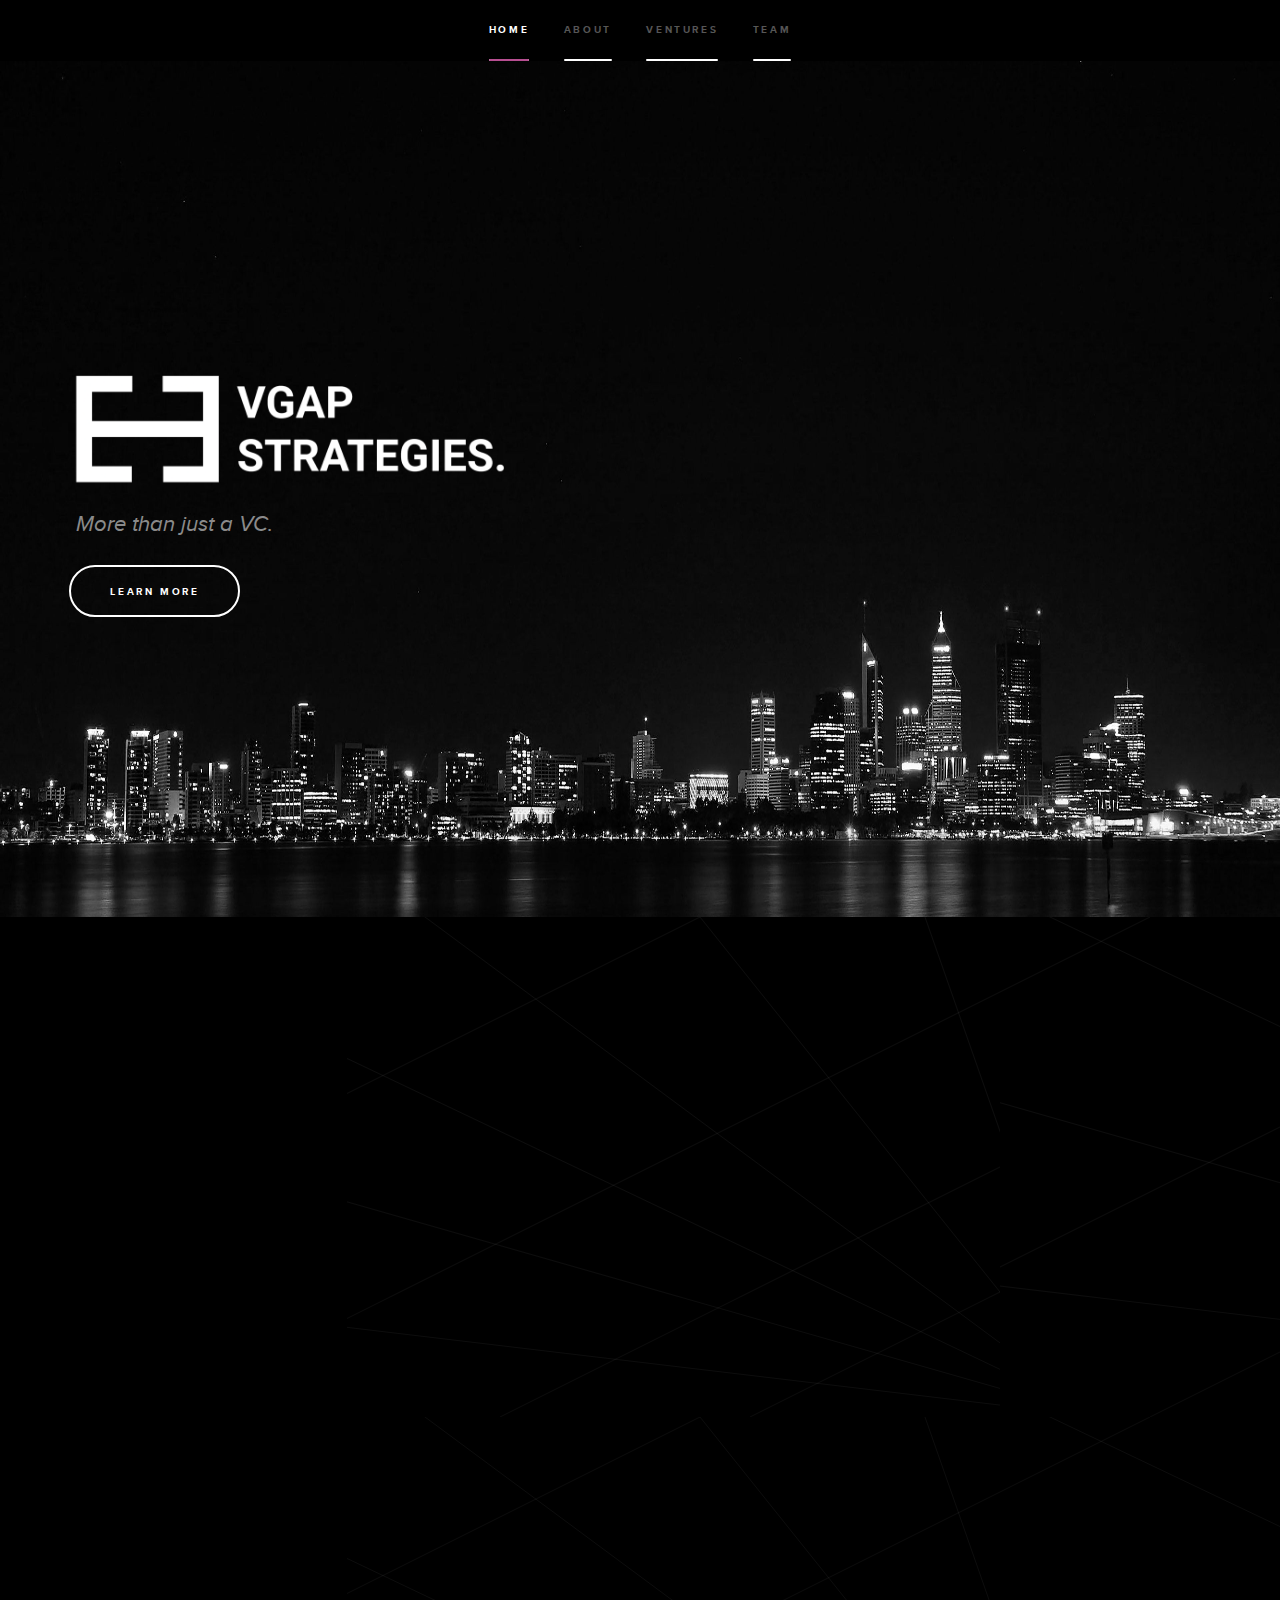
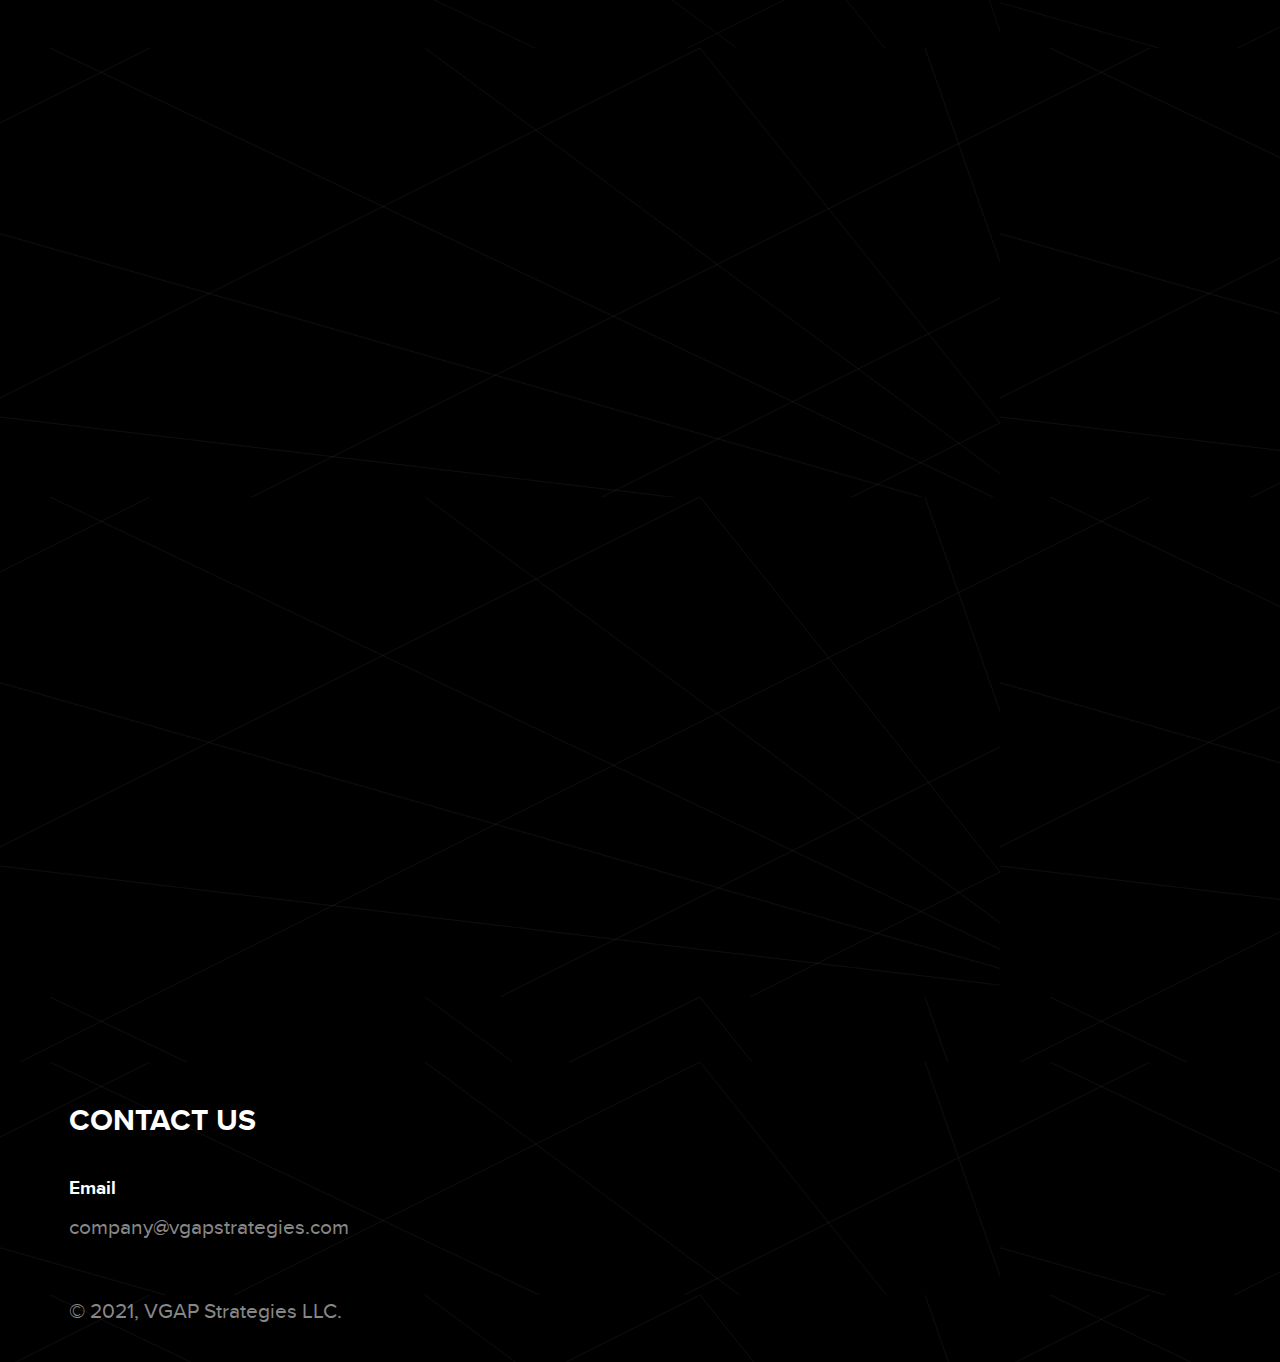
<file: index.html>
<!DOCTYPE HTML>
<!--
	Hyperspace by HTML5 UP
	html5up.net | @ajlkn
	Free for personal and commercial use under the CCA 3.0 license (html5up.net/license)
-->
<html>
	<head>
		<title>VGAP Strategies LLC</title>
        <meta name="google-site-verification" content="Z8mD1fUhErmt6rLlQBuNn7NI9jvmFUOBnSli5YwH3A4" />
        <link rel="apple-touch-icon" sizes="180x180" href="apple-touch-icon.png">
        <link rel="icon" type="image/png" sizes="32x32" href="favicon-32x32.png">
        <link rel="icon" type="image/png" sizes="16x16" href="favicon-16x16.png">
        <link rel="manifest" href="/site.webmanifest">
		<meta charset="utf-8" />
		<meta name="viewport" content="width=device-width, initial-scale=1, user-scalable=no" />
		<link rel="stylesheet" href="assets/css/main.css" />
        <meta name="description" content="The last VC you'll ever need."/>
		<noscript><link rel="stylesheet" href="assets/css/noscript.css" /></noscript>
        
        
	</head>
	<body class="is-preload">

		<!-- Sidebar -->
			<section id="sidebar">
				<div class="inner">
					<nav>
						<ul>
							<li><a href="#intro">Home</a></li>
							<li><a href="#one">About</a></li>
							<li><a href="#two">Ventures</a></li>
							<li><a href="#three">Team</a></li>
<!--                            <li><a href="#four">Contact Us</a></li>-->
						</ul>
					</nav>
				</div>
			</section>

		<!-- Wrapper -->
			<div id="wrapper">

				<!-- Intro -->
					<section id="intro" class="wrapper style1 fullscreen fade-up">
						<div class="inner">
							<a href="#"class="image"><img src="images/VGAP-logo.png" alt="" data-position="center center" id="logo" style="max-height:8em;"/></a>
				
                            <p style="padding-left:.3em;font-family:proxima_novaitalic;">More than just a VC.</p>
							<br>
                            <ul class="actions">
								<li><a href="#one" class="button scrolly">Learn more</a></li>
							</ul>
						</div>
					</section>

				<!-- One -->
					<section id="one" class="wrapper style2 spotlights">
                        
						<section>
                            
							<a class="image"><img src="images/pic01.png" alt="" data-position="center center"/></a>
							
                            <div class="content">
                                
								<div class="inner">
                                    
									<h2>Reg CF Strategy</h2>
									<p>Using our network and industry expertise, VGAP aims to prepare each venture for a Reg CF equity crowdfunding campaign. Our Reg CF strategy empowers ventures to retain maximum control over equity size and executive freedom, while also tapping into their most passionate supporters for a source of self-sufficient funding. In addition, VGAP offers Reg CF consulting services to the public.</p><br>
                                    <p style="color:white"><em>VGAP is the last VC you will ever need.</em></p>
									
								</div>
							</div>
						</section>
						<section>
							<a class="image"><img src="images/pic02.png" alt="" data-position="center center" /></a>
							<div class="content">
								<div class="inner">
									<h2>Bespoke Strategy</h2>
									<p>In addition to Reg CF strategy, VGAP targets all-round business development. Each strategic initiative we employ is tailored to our venture's current needs and future goals. Check out our<a href="#two"><em> Ventures </em></a>section to see examples of bespoke strategies we have employed.</p><br>
                                    
                                    <p style="color:white"><em>VGAP believes in tailor-made business development.</em></p>
									<ul class="actions">
									</ul>
								</div>
							</div>
                            
						</section>


					</section>

				<!-- Two -->
					<section id="two" class="wrapper style3 fade-up">
						<div class="inner">
                            
							<h2>VENTURES</h2>
                            <a href="https://posh.vip/"target="_blank" class="image"><img src="images/POSH-logo.png" id="posh" style="max-height:150px;padding-top:2em" data-position="center center"/></a>
                            
						      <p style="padding-top:3em;">In addition to investing in their series seed round, VGAP works with POSH on full-time business development, focusing on core areas such as customer acquisition, product development, and brand strategy.</p>
                            
                        </div>
                        
                        
                        
                        
					</section>

				<!-- Three -->
					<section id="three" class="wrapper style1 fade-up">
						<div class="inner">
							<h2>OUR TEAM</h2>
							<div class="features" id="three">
								<section>
<!--									<span class="icon solid major fa-code"></span>-->
                                    <a class="image"><img src="images/austin.jpg" alt="" data-position="center center" style="height:12em;padding-bottom:10px;border-radius:50%;"/></a>
									<h3 style="font-size:25px;margin-bottom:5px;margin-top:0.5em">Austin Peng</h3>
                                    <p>Managing Partner &AMP Founder<br><em>Head of Bespoke Strategy</em></p>
								</section>
								<section>
									<a class="image"><img src="images/varun.jpg" alt="" data-position="center center" style="height:12em;padding-bottom:10px;border-radius:50%"/></a>
									<h3 style="font-size:25px;margin-bottom:5px;margin-top:0.5em">Varun Goel</h3>
									<p>Managing Partner &AMP Founder<br><em>Head of Reg CF Strategy</em></p>
                                    
								</section>
								<section>
									<a class="image"><img src="images/samson.jpg" alt="" data-position="center center" style="height:12em;padding-bottom:10px;border-radius:50%"/></a>
									<h3 style="font-size:25px;margin-bottom:5px;margin-top:0.5em">Samson Williams</h3>
									<p>Advisor<br><em>President, Crowdfunding Professionals Association</em></p>
                                    
								</section>
								<section>
									<a class="image"><img src="images/george.jpg" alt="" data-position="center center" style="height:12em;padding-bottom:10px;border-radius:50%"/></a>
									<h3 style="font-size:25px;margin-bottom:5px;margin-top:0.5em">George Pullen</h3>
									<p>Advisor<br><em>Chief Economist, Milky Way Economy</em></p>
								</section>
                                
<!--
								<section>
									<span class="icon solid major fa-link"></span>
									<h3>Urna quis bibendum</h3>
									<p>Phasellus convallis elit id ullam corper amet et pulvinar. Duis aliquam turpis mauris, sed ultricies erat dapibus.</p>
								</section>
								<section>
									<span class="icon major fa-gem"></span>
									<h3>Aliquam urna dapibus</h3>
									<p>Phasellus convallis elit id ullam corper amet et pulvinar. Duis aliquam turpis mauris, sed ultricies erat dapibus.</p>
								</section>
-->
							</div>
                            </section>
                            <!-- Two -->
					<!-- Three -->
					<section id="four" class="wrapper style3">
						<div class="inner" style="padding-top:2em;padding-bottom:3em">
							<h2 style="padding-bottom:0.5em">CONTACT US</h2>
                      


											<h3>Email</h3>
											<p>company@vgapstrategies.com</p>
										</li>


									</ul>
								</section>
							
                        </div>
					
					</section>
    </div>
<!-- Footer -->
			<footer id="footer" class="wrapper style1-alt">
				<div class="inner" style="padding-top:0">
					<p>© 2021, VGAP Strategies LLC.</p>
				</div>
			</footer>
		<!-- Scripts -->
			<script src="assets/js/jquery.min.js"></script>
			<script src="assets/js/jquery.scrollex.min.js"></script>
			<script src="assets/js/jquery.scrolly.min.js"></script>
			<script src="assets/js/browser.min.js"></script>
			<script src="assets/js/breakpoints.min.js"></script>
			<script src="assets/js/util.js"></script>
			<script src="assets/js/main.js"></script>

	</body>
</html>
</file>
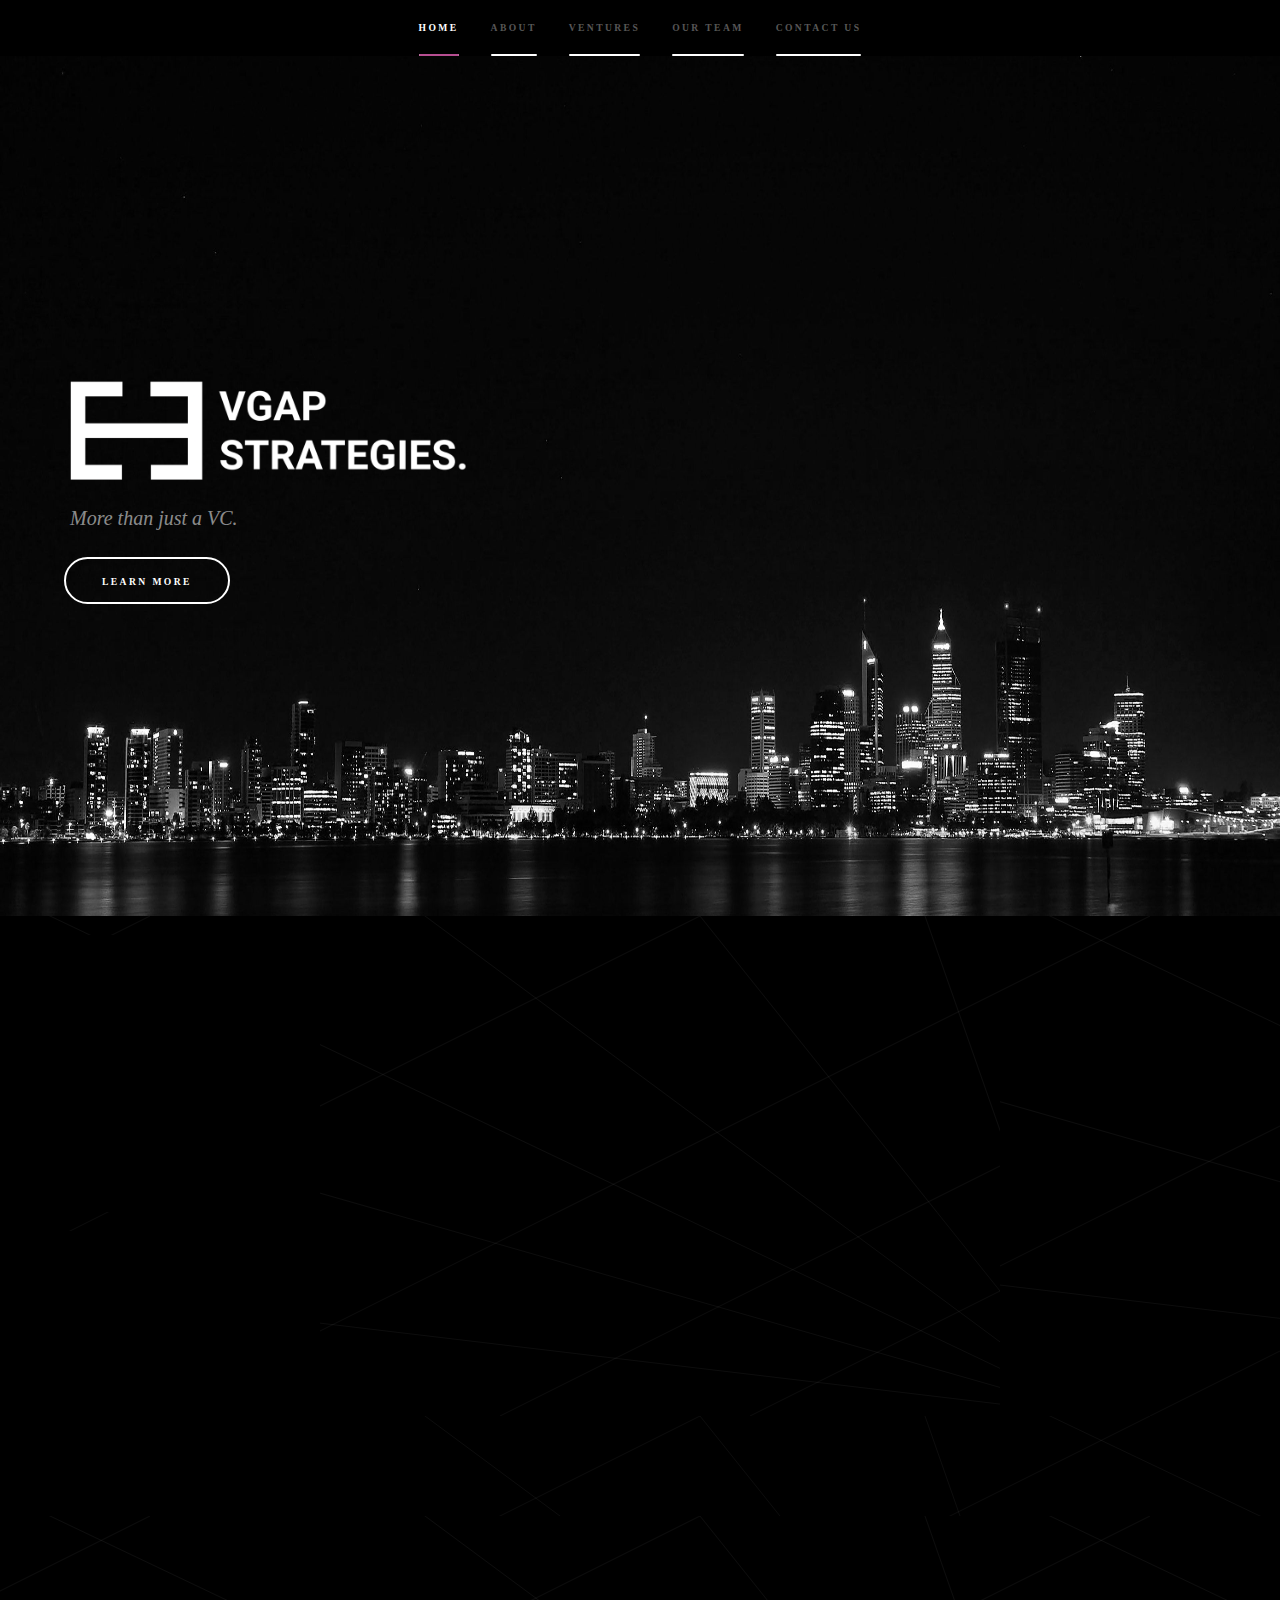
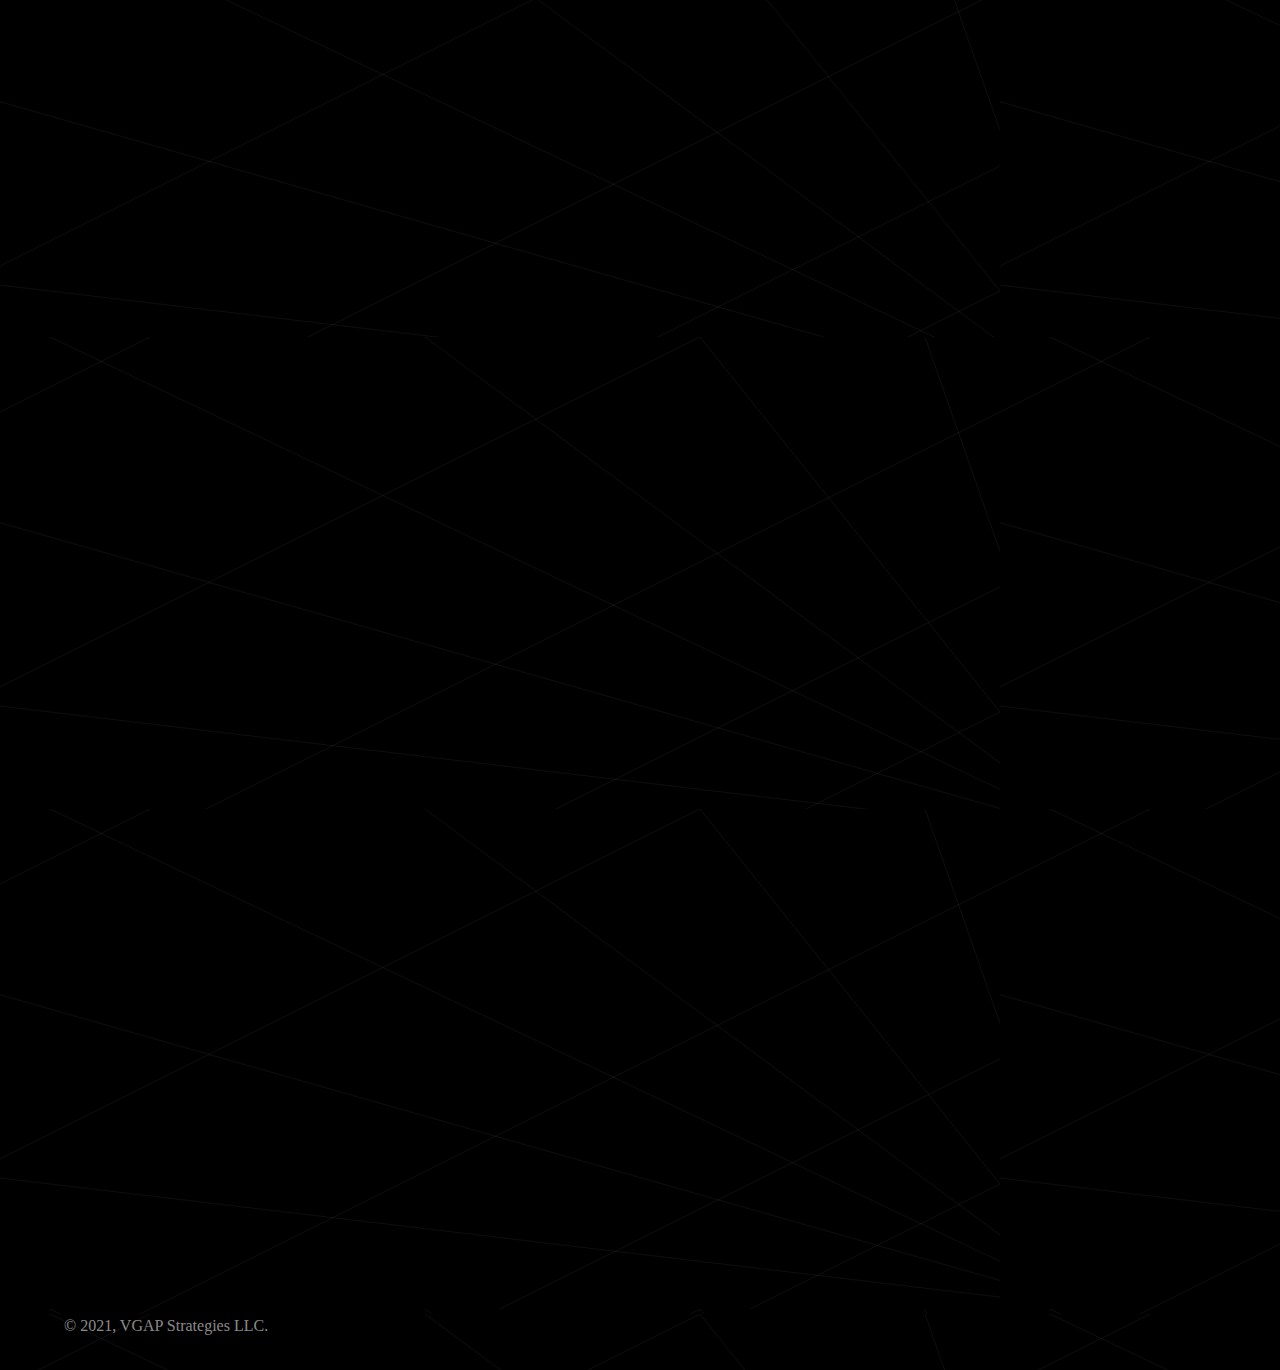
<file: VGAP Website/index.html>
<!DOCTYPE HTML>
<!--
	Hyperspace by HTML5 UP
	html5up.net | @ajlkn
	Free for personal and commercial use under the CCA 3.0 license (html5up.net/license)
-->
<html>
	<head>
		<title>VGAP Strategies LLC</title>
		<meta charset="utf-8" />
		<meta name="viewport" content="width=device-width, initial-scale=1, user-scalable=no" />
		<link rel="stylesheet" href="assets/css/main.css" />
		<noscript><link rel="stylesheet" href="assets/css/noscript.css" /></noscript>
	</head>
	<body class="is-preload">

		<!-- Sidebar -->
			<section id="sidebar">
				<div class="inner">
					<nav>
						<ul>
							<li><a href="#intro">Home</a></li>
							<li><a href="#one">About</a></li>
							<li><a href="#two">Ventures</a></li>
							<li><a href="#three">Our Team</a></li>
                            <li><a href="#four">Contact Us</a></li>
						</ul>
					</nav>
				</div>
			</section>

		<!-- Wrapper -->
			<div id="wrapper">

				<!-- Intro -->
					<section id="intro" class="wrapper style1 fullscreen fade-up">
						<div class="inner">
							<a href="#"class="image"><img src="images/VGAP-logo.png" alt="" data-position="center center" style="max-height:8em;"/></a>
				
                            <p style="padding-left:.3em"><em>More than just a VC.</em></p>
							<br>
                            <ul class="actions">
								<li><a href="#one" class="button scrolly">Learn more</a></li>
							</ul>
						</div>
					</section>

				<!-- One -->
					<section id="one" class="wrapper style2 spotlights">
                        
						<section>
                            
							<a class="image"><img src="images/pic01.png" alt="" data-position="center center"/></a>
							
                            <div class="content">
                                
								<div class="inner">
                                    
									<h2>Reg CF Strategy</h2>
									<p>Using our industry expertise and network, VGAP aims to get each partner platform ready for a Reg CF equity crowdfunding campaign. Our Reg CF strategy empowers partners to retain maximum control over their equity size and executive freedom, while also tapping into their most passionate supporters for a source of self-sufficient funding.</p><br>
                                    <p style="color:white"><em>VGAP is the last VC you will ever need.</em></p>
									
								</div>
							</div>
						</section>
						<section>
							<a class="image"><img src="images/pic02.png" alt="" data-position="center center" /></a>
							<div class="content">
								<div class="inner">
									<h2>Ad Hoc Strategy</h2>
									<p>In addition to our Reg CF strategy, VGAP also pursues other development focuses. Each strategic initiative is tailored to the specific partner being worked with. Check out our Ventures page to see examples of Ad Hoc strategies we have employed.</p><br>
                                    
                                    <p style="color:white"><em>VGAP believes in tailor-made business development.</em></p>
									<ul class="actions">
<!--										<li><a href="generic.html" class="button">Learn more</a></li>-->
									</ul>
								</div>
							</div>
						</section>


					</section>

				<!-- Two -->
					<section id="two" class="wrapper style3 fade-up">
						<div class="inner">
                            
							<h2>VENTURES</h2>
                            <a href="https://posh.vip/"target="_blank" class="image"><img src="images/POSH-logo.png" alt=""  style="max-height:150px;padding-top:2em" data-position="center center"/></a>
                            
						      <p style="text-align:left;padding-top:3em;padding-bottom:1em;">In addition to investing in their series seed round, VGAP also works with POSH on full time business development. Specifically, our Ad Hoc strategy is responsible for acquiring and managing a valuable network of large,
early stage clients/customers.</p>
                            
                        
                        
                        
                        
                        </div>
					</section>

				<!-- Three -->
					<section id="three" class="wrapper style1 fade-up">
						<div class="inner"style="padding-top:2em">
							<h2>OUR TEAM</h2>
<!--							<p>Phasellus convallis elit id ullamcorper pulvinar. Duis aliquam turpis mauris, eu ultricies erat malesuada quis. Aliquam dapibus, lacus eget hendrerit bibendum, urna est aliquam sem, sit amet imperdiet est velit quis lorem.</p>-->
							<div class="features" id="three">
								<section>
<!--									<span class="icon solid major fa-code"></span>-->
                                    <a class="image"><img src="images/austin.jpg" alt="" data-position="center center" style="height:12em;padding-bottom:10px;border-radius:50%"/></a>
									<h3 style="font-size:25px;margin-bottom:5px;margin-top:0.5em">Austin Peng</h3>
									<p>Managing Partner &AMP Founder</p>
								</section>
								<section>
									<a class="image"><img src="images/varun.jpg" alt="" data-position="center center" style="height:12em;padding-bottom:10px;border-radius:50%"/></a>
									<h3 style="font-size:25px;margin-bottom:5px;margin-top:0.5em">Varun Goel</h3>
									<p>Managing Partner &AMP Founder</p>
								</section>
								<section>
									<a class="image"><img src="images/samson.jpg" alt="" data-position="center center" style="height:12em;padding-bottom:10px;border-radius:50%"/></a>
									<h3 style="font-size:25px;margin-bottom:5px;margin-top:0.5em">Samson Williams</h3>
									<p>Advisor<br><em>President, Crowdfunding Professionals Association</em></p>
                                    
								</section>
								<section>
									<a class="image"><img src="images/george.jpg" alt="" data-position="center center" style="height:12em;padding-bottom:10px;border-radius:50%"/></a>
									<h3 style="font-size:25px;margin-bottom:5px;margin-top:0.5em">George Pullen</h3>
									<p>Advisor<br><em>Deputy Director, Commodities and Futures Trading Commission</em></p>
								</section>
                                
<!--
								<section>
									<span class="icon solid major fa-link"></span>
									<h3>Urna quis bibendum</h3>
									<p>Phasellus convallis elit id ullam corper amet et pulvinar. Duis aliquam turpis mauris, sed ultricies erat dapibus.</p>
								</section>
								<section>
									<span class="icon major fa-gem"></span>
									<h3>Aliquam urna dapibus</h3>
									<p>Phasellus convallis elit id ullam corper amet et pulvinar. Duis aliquam turpis mauris, sed ultricies erat dapibus.</p>
								</section>
-->
							</div>
                            </section>
                            <!-- Two -->
					<!-- Three -->
					<section id="four" class="wrapper style3 fade-up">
						<div class="inner" style="padding-top:0em">
							<h2 style="padding-bottom:0.5em">CONTACT US</h2>
                      
							<div class="split style1">
								<section>
									<form method="post" action="#">
										<div class="fields">
											<div class="field half">
												<label for="name">Name</label>
												<input type="text" name="name" id="name" />
											</div>
											<div class="field half">
												<label for="email">Email</label>
												<input type="text" name="email" id="email" />
											</div>
											<div class="field">
												<label for="message">Message</label>
												<textarea name="message" id="message" rows="5"></textarea>
											</div>
										</div>
										<ul class="actions">
											<li><a href="" class="button submit">Send Message</a></li>
										</ul>
									</form>
								</section>
								<section>
									<ul class="contact">
<!--
										<li>
											<h3>Address</h3>
											<span>12345 Somewhere Road #654<br />
											Nashville, TN 00000-0000<br />
											USA</span>
										</li>
										<li>
-->
											<h3>Email</h3>
											<p>company@vgapstrategies.com</p>
										</li>
<!--
										<li>
											<h3>Phone</h3>
											<span>(000) 000-0000</span>
										</li>
-->
<!--
										<li>
											<h3>Social</h3>
											<ul class="icons">
												<li><a href="#" class="icon brands fa-twitter"><span class="label">Twitter</span></a></li>
												<li><a href="#" class="icon brands fa-facebook-f"><span class="label">Facebook</span></a></li>
												<li><a href="#" class="icon brands fa-github"><span class="label">GitHub</span></a></li>
												<li><a href="#" class="icon brands fa-instagram"><span class="label">Instagram</span></a></li>
												<li><a href="#" class="icon brands fa-linkedin-in"><span class="label">LinkedIn</span></a></li>
											</ul>
										</li>
-->
									</ul>
								</section>
							</div>
                        </div>
					
					</section>
<!-- Footer -->
			<footer id="footer" class="wrapper style1-alt">
				<div class="inner" style="padding-top:0">
					<p>© 2021, VGAP Strategies LLC.</p>
				</div>
			</footer>
		<!-- Scripts -->
			<script src="assets/js/jquery.min.js"></script>
			<script src="assets/js/jquery.scrollex.min.js"></script>
			<script src="assets/js/jquery.scrolly.min.js"></script>
			<script src="assets/js/browser.min.js"></script>
			<script src="assets/js/breakpoints.min.js"></script>
			<script src="assets/js/util.js"></script>
			<script src="assets/js/main.js"></script>

	</body>
</html>
</file>
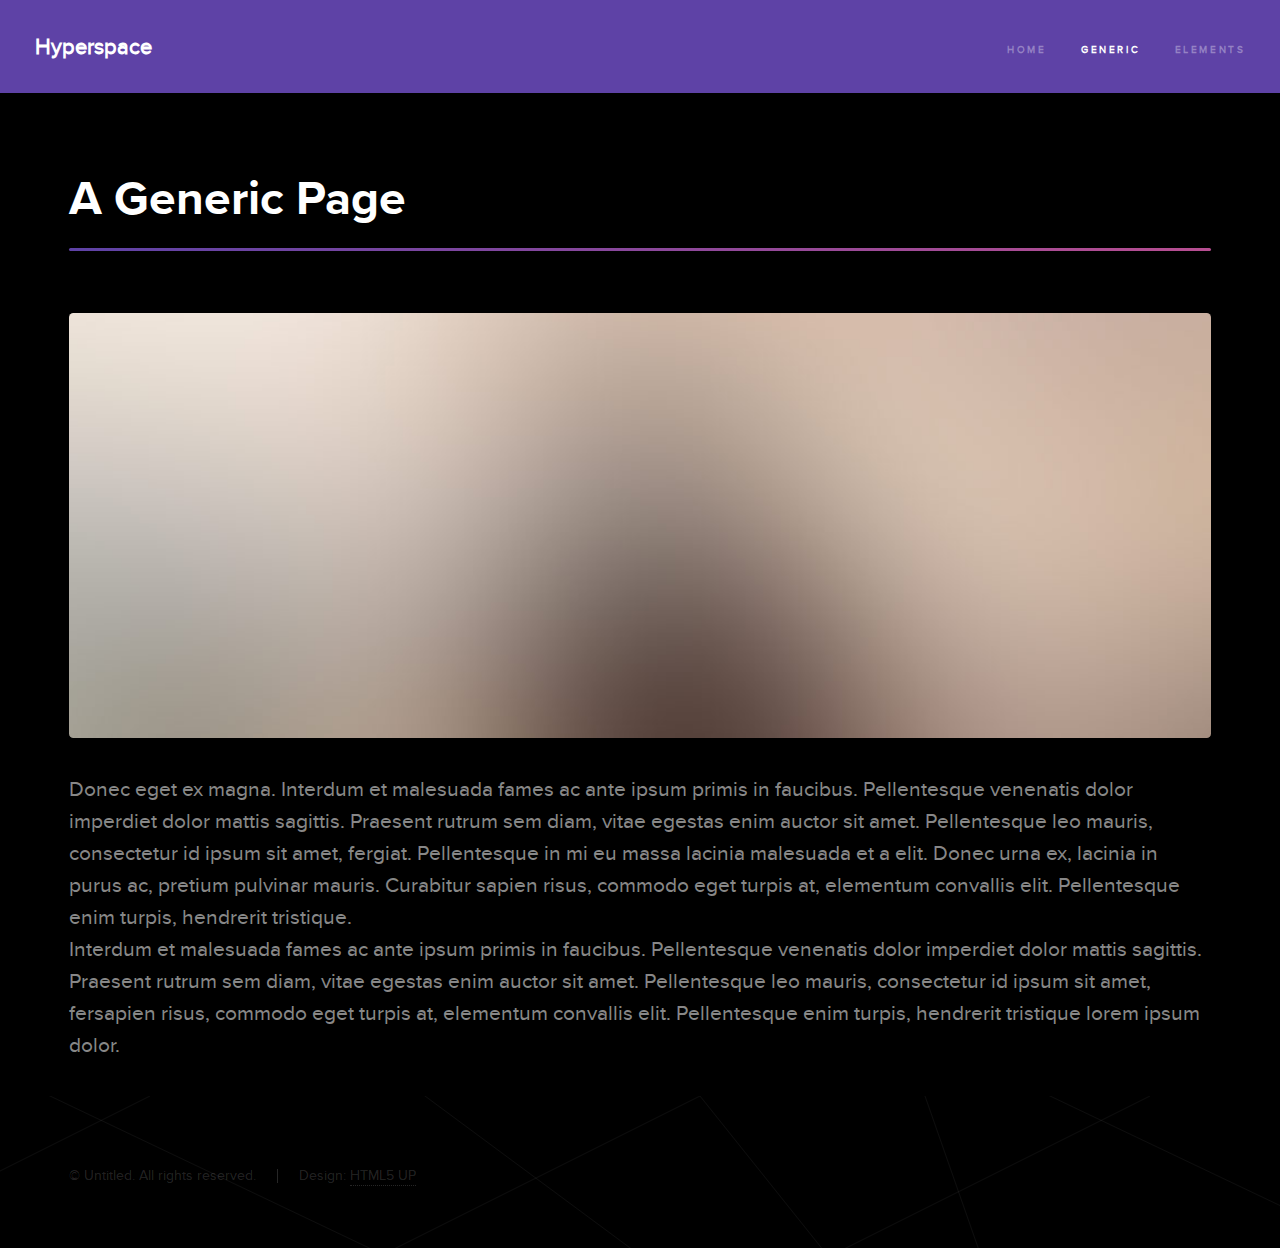
<file: generic.html>
<!DOCTYPE HTML>
<!--
	Hyperspace by HTML5 UP
	html5up.net | @ajlkn
	Free for personal and commercial use under the CCA 3.0 license (html5up.net/license)
-->
<html>
	<head>
		<title>Generic - Hyperspace by HTML5 UP</title>
		<meta charset="utf-8" />
		<meta name="viewport" content="width=device-width, initial-scale=1, user-scalable=no" />
		<link rel="stylesheet" href="assets/css/main.css" />
		<noscript><link rel="stylesheet" href="assets/css/noscript.css" /></noscript>
	</head>
	<body class="is-preload">

		<!-- Header -->
			<header id="header">
				<a href="index.html" class="title">Hyperspace</a>
				<nav>
					<ul>
						<li><a href="index.html">Home</a></li>
						<li><a href="generic.html" class="active">Generic</a></li>
						<li><a href="elements.html">Elements</a></li>
					</ul>
				</nav>
			</header>

		<!-- Wrapper -->
			<div id="wrapper">

				<!-- Main -->
					<section id="main" class="wrapper">
						<div class="inner">
							<h1 class="major">A Generic Page</h1>
							<span class="image fit"><img src="images/pic04.jpg" alt="" /></span>
							<p>Donec eget ex magna. Interdum et malesuada fames ac ante ipsum primis in faucibus. Pellentesque venenatis dolor imperdiet dolor mattis sagittis. Praesent rutrum sem diam, vitae egestas enim auctor sit amet. Pellentesque leo mauris, consectetur id ipsum sit amet, fergiat. Pellentesque in mi eu massa lacinia malesuada et a elit. Donec urna ex, lacinia in purus ac, pretium pulvinar mauris. Curabitur sapien risus, commodo eget turpis at, elementum convallis elit. Pellentesque enim turpis, hendrerit tristique.</p>
							<p>Interdum et malesuada fames ac ante ipsum primis in faucibus. Pellentesque venenatis dolor imperdiet dolor mattis sagittis. Praesent rutrum sem diam, vitae egestas enim auctor sit amet. Pellentesque leo mauris, consectetur id ipsum sit amet, fersapien risus, commodo eget turpis at, elementum convallis elit. Pellentesque enim turpis, hendrerit tristique lorem ipsum dolor.</p>
						</div>
					</section>

			</div>

		<!-- Footer -->
			<footer id="footer" class="wrapper alt">
				<div class="inner">
					<ul class="menu">
						<li>&copy; Untitled. All rights reserved.</li><li>Design: <a href="http://html5up.net">HTML5 UP</a></li>
					</ul>
				</div>
			</footer>

		<!-- Scripts -->
			<script src="assets/js/jquery.min.js"></script>
			<script src="assets/js/jquery.scrollex.min.js"></script>
			<script src="assets/js/jquery.scrolly.min.js"></script>
			<script src="assets/js/browser.min.js"></script>
			<script src="assets/js/breakpoints.min.js"></script>
			<script src="assets/js/util.js"></script>
			<script src="assets/js/main.js"></script>

	</body>
</html>
</file>
<file: assets/css/main.css>
@import url(stylesheet.css);

/*
	Hyperspace by HTML5 UP
	html5up.net | @ajlkn
	Free for personal and commercial use under the CCA 3.0 license (html5up.net/license)
*/

html, body, div, span, applet, object,
iframe, h1, h2, h3, h4, h5, h6, p, blockquote,
pre, a, abbr, acronym, address, big, cite,
code, del, dfn, em, img, ins, kbd, q, s, samp,
small, strike, strong, sub, sup, tt, var, b,
u, i, center, dl, dt, dd, ol, ul, li, fieldset,
form, label, legend, table, caption, tbody,
tfoot, thead, tr, th, td, article, aside,
canvas, details, embed, figure, figcaption,
footer, header, hgroup, menu, nav, output, ruby,
section, summary, time, mark, audio, video {
	margin: 0;
	padding: 0;
	border: 0;
	font-size: 100%;
	font: inherit;
	vertical-align: baseline;}

article, aside, details, figcaption, figure,
footer, header, hgroup, menu, nav, section {
	display: block;}

body {
	line-height: 1;
}

ol, ul {
	list-style: none;
}

blockquote, q {
	quotes: none;
}

	blockquote:before, blockquote:after, q:before, q:after {
		content: '';
		content: none;
	}

table {
	border-collapse: collapse;
	border-spacing: 0;
}

body {
	-webkit-text-size-adjust: none;
}

mark {
	background-color: transparent;
	color: inherit;
}

input::-moz-focus-inner {
	border: 0;
	padding: 0;
}

input, select, textarea {
	-moz-appearance: none;
	-webkit-appearance: none;
	-ms-appearance: none;
	appearance: none;
}

/* Basic */

	@-ms-viewport {
		width: device-width;
	}

	body {
		-ms-overflow-style: scrollbar;
	}

	@media screen and (max-width: 480px) {

		html, body {
			min-width: 320px;
		}

	}

	html {
		box-sizing: border-box;
	}

	*, *:before, *:after {
		box-sizing: inherit;
	}

	body {
		background: #000000;
	}

		body.is-preload *, body.is-preload *:before, body.is-preload *:after {
			-moz-animation: none !important;
			-webkit-animation: none !important;
			-ms-animation: none !important;
			animation: none !important;
			-moz-transition: none !important;
			-webkit-transition: none !important;
			-ms-transition: none !important;
			transition: none !important;
		}

/* Type */

	body, input, select, textarea {
		color: rgba(255, 255, 255, 0.55);
		font-family:'proxima_novaregular';
		font-size: 16.5pt;
		font-weight: normal;
		line-height: 1.5;
	}

		@media screen and (max-width: 1680px) {

			body, input, select, textarea {
				font-size: 12pt;
			}
            p{
                font-size:16.5pt;
            }

		}

		@media screen and (max-width: 1280px) {

			body, input, select, textarea {
				font-size: 13pt;
			}
            p{
                font-size:16pt;
            }

		}
        @media screen and (max-width: 980px) {

            body, input, select, textarea {
                font-size: 13pt;
            }
            p{
                font-size:15pt;
            }

		}
        @media screen and (max-width: 736px) {
            body, input, select, textarea {
                font-size: 13pt;
            }
            p{
                font-size:15pt;
            }

		}

		@media screen and (max-width: 360px) {

			body, input, select, textarea {
				font-size: 11pt;
			}

		}

	a {
		-moz-transition: color 0.2s ease, border-bottom-color 0.2s ease;
		-webkit-transition: color 0.2s ease, border-bottom-color 0.2s ease;
		-ms-transition: color 0.2s ease, border-bottom-color 0.2s ease;
		transition: color 0.2s ease, border-bottom-color 0.2s ease;
		border-bottom: dotted 1px rgba(255, 255, 255, 0.35);
		color: inherit;
		text-decoration: none;
	}

		a:hover {
			border-bottom-color: transparent;
			color: #ffffff;
		}

	strong, b {
		color: #ffffff;
		font-weight: bold;
	}

	em, i {
		font-style: italic;
	}

	p {
		margin: 0 0 0 0;
	}

	h1, h2, h3, h4, h5, h6 {
		color: #ffffff;
        font-family:'proxima_novabold';
		line-height: 1.5;
		margin: 0 0 0.5em 0;
	}

		h1 a, h2 a, h3 a, h4 a, h5 a, h6 a {
			color: inherit;
			text-decoration: none;
		}

	h1 {
		font-size: 2.75em;
	}

		h1.major {
			margin: 0 0 1.3em 0;
			position: relative;
			padding-bottom: 0.35em;
		}

			h1.major:after {
				background-image: -moz-linear-gradient(to right, #5e42a6, #b74e91);
				background-image: -webkit-linear-gradient(to right, #5e42a6, #b74e91);
				background-image: -ms-linear-gradient(to right, #5e42a6, #b74e91);
				background-image: linear-gradient(to right, #5e42a6, #b74e91);
				-moz-transition: max-width 0.2s ease;
				-webkit-transition: max-width 0.2s ease;
				-ms-transition: max-width 0.2s ease;
				transition: max-width 0.2s ease;
				border-radius: 0.2em;
				bottom: 0;
				content: '';
				height: 0.05em;
				position: absolute;
				right: 0;
				width: 100%;
			}

	h2 {
		font-size: 1.75em;
	}

	h3 {
		font-size: 1.1em;
	}

	h4 {
		font-size: 1em;
	}

	h5 {
		font-size: 0.8em;
	}

	h6 {
		font-size: 0.6em;
	}

	@media screen and (max-width: 736px) {

		h1 {
			font-size: 2em;
		}

		h2 {
			font-size: 1.25em;
		}

		h3 {
			font-size: 1em;
		}

		h4 {
			font-size: 0.8em;
		}

		h5 {
			font-size: 0.6em;
		}

		h6 {
			font-size: 0.6em;
		}

	}

	sub {
		font-size: 0.8em;
		position: relative;
		top: 0.5em;
	}

	sup {
		font-size: 0.8em;
		position: relative;
		top: -0.5em;
	}

	blockquote {
		border-left: solid 4px rgba(255, 255, 255, 0.15);
		font-style: italic;
		margin: 0 0 2em 0;
		padding: 0.5em 0 0.5em 2em;
	}

	code {
		background: rgba(255, 255, 255, 0.05);
		border-radius: 0.25em;
		border: solid 1px rgba(255, 255, 255, 0.15);
		font-family: "Courier New", monospace;
		font-size: 0.9em;
		margin: 0 0.25em;
		padding: 0.25em 0.65em;
	}

	pre {
		-webkit-overflow-scrolling: touch;
		font-family: "Courier New", monospace;
		font-size: 0.9em;
		margin: 0 0 2em 0;
	}

		pre code {
			display: block;
			line-height: 1.75em;
			padding: 1em 1.5em;
			overflow-x: auto;
		}

	hr {
		border: 0;
		border-bottom: solid 1px rgba(255, 255, 255, 0.15);
		margin: 2em 0;
	}

		hr.major {
			margin: 3em 0;
		}

	.align-left {
		text-align: left;
	}

	.align-center {
		text-align: center;
	}

	.align-right {
		text-align: right;
	}

/* Row */

	.row {
		display: flex;
		flex-wrap: wrap;
		box-sizing: border-box;
		align-items: stretch;
	}

		.row > * {
			box-sizing: border-box;
		}

		.row.gtr-uniform > * > :last-child {
			margin-bottom: 0;
		}

		.row.aln-left {
			justify-content: flex-start;
		}

		.row.aln-center {
			justify-content: center;
		}

		.row.aln-right {
			justify-content: flex-end;
		}

		.row.aln-top {
			align-items: flex-start;
		}

		.row.aln-middle {
			align-items: center;
		}

		.row.aln-bottom {
			align-items: flex-end;
		}

		.row > .imp {
			order: -1;
		}

		.row > .col-1 {
			width: 8.33333%;
		}

		.row > .off-1 {
			margin-left: 8.33333%;
		}

		.row > .col-2 {
			width: 16.66667%;
		}

		.row > .off-2 {
			margin-left: 16.66667%;
		}

		.row > .col-3 {
			width: 25%;
		}

		.row > .off-3 {
			margin-left: 25%;
		}

		.row > .col-4 {
			width: 33.33333%;
		}

		.row > .off-4 {
			margin-left: 33.33333%;
		}

		.row > .col-5 {
			width: 41.66667%;
		}

		.row > .off-5 {
			margin-left: 41.66667%;
		}

		.row > .col-6 {
			width: 50%;
		}

		.row > .off-6 {
			margin-left: 50%;
		}

		.row > .col-7 {
			width: 58.33333%;
		}

		.row > .off-7 {
			margin-left: 58.33333%;
		}

		.row > .col-8 {
			width: 66.66667%;
		}

		.row > .off-8 {
			margin-left: 66.66667%;
		}

		.row > .col-9 {
			width: 75%;
		}

		.row > .off-9 {
			margin-left: 75%;
		}

		.row > .col-10 {
			width: 83.33333%;
		}

		.row > .off-10 {
			margin-left: 83.33333%;
		}

		.row > .col-11 {
			width: 91.66667%;
		}

		.row > .off-11 {
			margin-left: 91.66667%;
		}

		.row > .col-12 {
			width: 100%;
		}

		.row > .off-12 {
			margin-left: 100%;
		}

		.row.gtr-0 {
			margin-top: 0;
			margin-left: 0em;
		}

			.row.gtr-0 > * {
				padding: 0 0 0 0em;
			}

			.row.gtr-0.gtr-uniform {
				margin-top: 0em;
			}

				.row.gtr-0.gtr-uniform > * {
					padding-top: 0em;
				}

		.row.gtr-25 {
			margin-top: 0;
			margin-left: -0.375em;
		}

			.row.gtr-25 > * {
				padding: 0 0 0 0.375em;
			}

			.row.gtr-25.gtr-uniform {
				margin-top: -0.375em;
			}

				.row.gtr-25.gtr-uniform > * {
					padding-top: 0.375em;
				}

		.row.gtr-50 {
			margin-top: 0;
			margin-left: -0.75em;
		}

			.row.gtr-50 > * {
				padding: 0 0 0 0.75em;
			}

			.row.gtr-50.gtr-uniform {
				margin-top: -0.75em;
			}

				.row.gtr-50.gtr-uniform > * {
					padding-top: 0.75em;
				}

		.row {
			margin-top: 0;
			margin-left: -1.5em;
		}

			.row > * {
				padding: 0 0 0 1.5em;
			}

			.row.gtr-uniform {
				margin-top: -1.5em;
			}

				.row.gtr-uniform > * {
					padding-top: 1.5em;
				}

		.row.gtr-150 {
			margin-top: 0;
			margin-left: -2.25em;
		}

			.row.gtr-150 > * {
				padding: 0 0 0 2.25em;
			}

			.row.gtr-150.gtr-uniform {
				margin-top: -2.25em;
			}

				.row.gtr-150.gtr-uniform > * {
					padding-top: 2.25em;
				}

		.row.gtr-200 {
			margin-top: 0;
			margin-left: -3em;
		}

			.row.gtr-200 > * {
				padding: 0 0 0 3em;
			}

			.row.gtr-200.gtr-uniform {
				margin-top: -3em;
			}

				.row.gtr-200.gtr-uniform > * {
					padding-top: 3em;
				}

		@media screen and (max-width: 1680px) {

			.row {
				display: flex;
				flex-wrap: wrap;
				box-sizing: border-box;
				align-items: stretch;
			}

				.row > * {
					box-sizing: border-box;
				}

				.row.gtr-uniform > * > :last-child {
					margin-bottom: 0;
				}

				.row.aln-left {
					justify-content: flex-start;
				}

				.row.aln-center {
					justify-content: center;
				}

				.row.aln-right {
					justify-content: flex-end;
				}

				.row.aln-top {
					align-items: flex-start;
				}

				.row.aln-middle {
					align-items: center;
				}

				.row.aln-bottom {
					align-items: flex-end;
				}

				.row > .imp-xlarge {
					order: -1;
				}

				.row > .col-1-xlarge {
					width: 8.33333%;
				}

				.row > .off-1-xlarge {
					margin-left: 8.33333%;
				}

				.row > .col-2-xlarge {
					width: 16.66667%;
				}

				.row > .off-2-xlarge {
					margin-left: 16.66667%;
				}

				.row > .col-3-xlarge {
					width: 25%;
				}

				.row > .off-3-xlarge {
					margin-left: 25%;
				}

				.row > .col-4-xlarge {
					width: 33.33333%;
				}

				.row > .off-4-xlarge {
					margin-left: 33.33333%;
				}

				.row > .col-5-xlarge {
					width: 41.66667%;
				}

				.row > .off-5-xlarge {
					margin-left: 41.66667%;
				}

				.row > .col-6-xlarge {
					width: 50%;
				}

				.row > .off-6-xlarge {
					margin-left: 50%;
				}

				.row > .col-7-xlarge {
					width: 58.33333%;
				}

				.row > .off-7-xlarge {
					margin-left: 58.33333%;
				}

				.row > .col-8-xlarge {
					width: 66.66667%;
				}

				.row > .off-8-xlarge {
					margin-left: 66.66667%;
				}

				.row > .col-9-xlarge {
					width: 75%;
				}

				.row > .off-9-xlarge {
					margin-left: 75%;
				}

				.row > .col-10-xlarge {
					width: 83.33333%;
				}

				.row > .off-10-xlarge {
					margin-left: 83.33333%;
				}

				.row > .col-11-xlarge {
					width: 91.66667%;
				}

				.row > .off-11-xlarge {
					margin-left: 91.66667%;
				}

				.row > .col-12-xlarge {
					width: 100%;
				}

				.row > .off-12-xlarge {
					margin-left: 100%;
				}

				.row.gtr-0 {
					margin-top: 0;
					margin-left: 0em;
				}

					.row.gtr-0 > * {
						padding: 0 0 0 0em;
					}

					.row.gtr-0.gtr-uniform {
						margin-top: 0em;
					}

						.row.gtr-0.gtr-uniform > * {
							padding-top: 0em;
						}

				.row.gtr-25 {
					margin-top: 0;
					margin-left: -0.375em;
				}

					.row.gtr-25 > * {
						padding: 0 0 0 0.375em;
					}

					.row.gtr-25.gtr-uniform {
						margin-top: -0.375em;
					}

						.row.gtr-25.gtr-uniform > * {
							padding-top: 0.375em;
						}

				.row.gtr-50 {
					margin-top: 0;
					margin-left: -0.75em;
				}

					.row.gtr-50 > * {
						padding: 0 0 0 0.75em;
					}

					.row.gtr-50.gtr-uniform {
						margin-top: -0.75em;
					}

						.row.gtr-50.gtr-uniform > * {
							padding-top: 0.75em;
						}

				.row {
					margin-top: 0;
					margin-left: -1.5em;
				}

					.row > * {
						padding: 0 0 0 1.5em;
					}

					.row.gtr-uniform {
						margin-top: -1.5em;
					}

						.row.gtr-uniform > * {
							padding-top: 1.5em;
						}

				.row.gtr-150 {
					margin-top: 0;
					margin-left: -2.25em;
				}

					.row.gtr-150 > * {
						padding: 0 0 0 2.25em;
					}

					.row.gtr-150.gtr-uniform {
						margin-top: -2.25em;
					}

						.row.gtr-150.gtr-uniform > * {
							padding-top: 2.25em;
						}

				.row.gtr-200 {
					margin-top: 0;
					margin-left: -3em;
				}

					.row.gtr-200 > * {
						padding: 0 0 0 3em;
					}

					.row.gtr-200.gtr-uniform {
						margin-top: -3em;
					}

						.row.gtr-200.gtr-uniform > * {
							padding-top: 3em;
						}

		}

		@media screen and (max-width: 1280px) {

			.row {
				display: flex;
				flex-wrap: wrap;
				box-sizing: border-box;
				align-items: stretch;
			}

				.row > * {
					box-sizing: border-box;
				}

				.row.gtr-uniform > * > :last-child {
					margin-bottom: 0;
				}

				.row.aln-left {
					justify-content: flex-start;
				}

				.row.aln-center {
					justify-content: center;
				}

				.row.aln-right {
					justify-content: flex-end;
				}

				.row.aln-top {
					align-items: flex-start;
				}

				.row.aln-middle {
					align-items: center;
				}

				.row.aln-bottom {
					align-items: flex-end;
				}

				.row > .imp-large {
					order: -1;
				}

				.row > .col-1-large {
					width: 8.33333%;
				}

				.row > .off-1-large {
					margin-left: 8.33333%;
				}

				.row > .col-2-large {
					width: 16.66667%;
				}

				.row > .off-2-large {
					margin-left: 16.66667%;
				}

				.row > .col-3-large {
					width: 25%;
				}

				.row > .off-3-large {
					margin-left: 25%;
				}

				.row > .col-4-large {
					width: 33.33333%;
				}

				.row > .off-4-large {
					margin-left: 33.33333%;
				}

				.row > .col-5-large {
					width: 41.66667%;
				}

				.row > .off-5-large {
					margin-left: 41.66667%;
				}

				.row > .col-6-large {
					width: 50%;
				}

				.row > .off-6-large {
					margin-left: 50%;
				}

				.row > .col-7-large {
					width: 58.33333%;
				}

				.row > .off-7-large {
					margin-left: 58.33333%;
				}

				.row > .col-8-large {
					width: 66.66667%;
				}

				.row > .off-8-large {
					margin-left: 66.66667%;
				}

				.row > .col-9-large {
					width: 75%;
				}

				.row > .off-9-large {
					margin-left: 75%;
				}

				.row > .col-10-large {
					width: 83.33333%;
				}

				.row > .off-10-large {
					margin-left: 83.33333%;
				}

				.row > .col-11-large {
					width: 91.66667%;
				}

				.row > .off-11-large {
					margin-left: 91.66667%;
				}

				.row > .col-12-large {
					width: 100%;
				}

				.row > .off-12-large {
					margin-left: 100%;
				}

				.row.gtr-0 {
					margin-top: 0;
					margin-left: 0em;
				}

					.row.gtr-0 > * {
						padding: 0 0 0 0em;
					}

					.row.gtr-0.gtr-uniform {
						margin-top: 0em;
					}

						.row.gtr-0.gtr-uniform > * {
							padding-top: 0em;
						}

				.row.gtr-25 {
					margin-top: 0;
					margin-left: -0.375em;
				}

					.row.gtr-25 > * {
						padding: 0 0 0 0.375em;
					}

					.row.gtr-25.gtr-uniform {
						margin-top: -0.375em;
					}

						.row.gtr-25.gtr-uniform > * {
							padding-top: 0.375em;
						}

				.row.gtr-50 {
					margin-top: 0;
					margin-left: -0.75em;
				}

					.row.gtr-50 > * {
						padding: 0 0 0 0.75em;
					}

					.row.gtr-50.gtr-uniform {
						margin-top: -0.75em;
					}

						.row.gtr-50.gtr-uniform > * {
							padding-top: 0.75em;
						}

				.row {
					margin-top: 0;
					margin-left: -1.5em;
				}

					.row > * {
						padding: 0 0 0 1.5em;
					}

					.row.gtr-uniform {
						margin-top: -1.5em;
					}

						.row.gtr-uniform > * {
							padding-top: 1.5em;
						}

				.row.gtr-150 {
					margin-top: 0;
					margin-left: -2.25em;
				}

					.row.gtr-150 > * {
						padding: 0 0 0 2.25em;
					}

					.row.gtr-150.gtr-uniform {
						margin-top: -2.25em;
					}

						.row.gtr-150.gtr-uniform > * {
							padding-top: 2.25em;
						}

				.row.gtr-200 {
					margin-top: 0;
					margin-left: -3em;
				}

					.row.gtr-200 > * {
						padding: 0 0 0 3em;
					}

					.row.gtr-200.gtr-uniform {
						margin-top: -3em;
					}

						.row.gtr-200.gtr-uniform > * {
							padding-top: 3em;
						}

		}

		@media screen and (max-width: 980px) {

			.row {
				display: flex;
				flex-wrap: wrap;
				box-sizing: border-box;
				align-items: stretch;
			}

				.row > * {
					box-sizing: border-box;
				}

				.row.gtr-uniform > * > :last-child {
					margin-bottom: 0;
				}

				.row.aln-left {
					justify-content: flex-start;
				}

				.row.aln-center {
					justify-content: center;
				}

				.row.aln-right {
					justify-content: flex-end;
				}

				.row.aln-top {
					align-items: flex-start;
				}

				.row.aln-middle {
					align-items: center;
				}

				.row.aln-bottom {
					align-items: flex-end;
				}

				.row > .imp-medium {
					order: -1;
				}

				.row > .col-1-medium {
					width: 8.33333%;
				}

				.row > .off-1-medium {
					margin-left: 8.33333%;
				}

				.row > .col-2-medium {
					width: 16.66667%;
				}

				.row > .off-2-medium {
					margin-left: 16.66667%;
				}

				.row > .col-3-medium {
					width: 25%;
				}

				.row > .off-3-medium {
					margin-left: 25%;
				}

				.row > .col-4-medium {
					width: 33.33333%;
				}

				.row > .off-4-medium {
					margin-left: 33.33333%;
				}

				.row > .col-5-medium {
					width: 41.66667%;
				}

				.row > .off-5-medium {
					margin-left: 41.66667%;
				}

				.row > .col-6-medium {
					width: 50%;
				}

				.row > .off-6-medium {
					margin-left: 50%;
				}

				.row > .col-7-medium {
					width: 58.33333%;
				}

				.row > .off-7-medium {
					margin-left: 58.33333%;
				}

				.row > .col-8-medium {
					width: 66.66667%;
				}

				.row > .off-8-medium {
					margin-left: 66.66667%;
				}

				.row > .col-9-medium {
					width: 75%;
				}

				.row > .off-9-medium {
					margin-left: 75%;
				}

				.row > .col-10-medium {
					width: 83.33333%;
				}

				.row > .off-10-medium {
					margin-left: 83.33333%;
				}

				.row > .col-11-medium {
					width: 91.66667%;
				}

				.row > .off-11-medium {
					margin-left: 91.66667%;
				}

				.row > .col-12-medium {
					width: 100%;
				}

				.row > .off-12-medium {
					margin-left: 100%;
				}

				.row.gtr-0 {
					margin-top: 0;
					margin-left: 0em;
				}

					.row.gtr-0 > * {
						padding: 0 0 0 0em;
					}

					.row.gtr-0.gtr-uniform {
						margin-top: 0em;
					}

						.row.gtr-0.gtr-uniform > * {
							padding-top: 0em;
						}

				.row.gtr-25 {
					margin-top: 0;
					margin-left: -0.375em;
				}

					.row.gtr-25 > * {
						padding: 0 0 0 0.375em;
					}

					.row.gtr-25.gtr-uniform {
						margin-top: -0.375em;
					}

						.row.gtr-25.gtr-uniform > * {
							padding-top: 0.375em;
						}

				.row.gtr-50 {
					margin-top: 0;
					margin-left: -0.75em;
				}

					.row.gtr-50 > * {
						padding: 0 0 0 0.75em;
					}

					.row.gtr-50.gtr-uniform {
						margin-top: -0.75em;
					}

						.row.gtr-50.gtr-uniform > * {
							padding-top: 0.75em;
						}

				.row {
					margin-top: 0;
					margin-left: -1.5em;
				}

					.row > * {
						padding: 0 0 0 1.5em;
					}

					.row.gtr-uniform {
						margin-top: -1.5em;
					}

						.row.gtr-uniform > * {
							padding-top: 1.5em;
						}

				.row.gtr-150 {
					margin-top: 0;
					margin-left: -2.25em;
				}

					.row.gtr-150 > * {
						padding: 0 0 0 2.25em;
					}

					.row.gtr-150.gtr-uniform {
						margin-top: -2.25em;
					}

						.row.gtr-150.gtr-uniform > * {
							padding-top: 2.25em;
						}

				.row.gtr-200 {
					margin-top: 0;
					margin-left: -3em;
				}

					.row.gtr-200 > * {
						padding: 0 0 0 3em;
					}

					.row.gtr-200.gtr-uniform {
						margin-top: -3em;
					}

						.row.gtr-200.gtr-uniform > * {
							padding-top: 3em;
						}

		}

		@media screen and (max-width: 736px) {

			.row {
				display: flex;
				flex-wrap: wrap;
				box-sizing: border-box;
				align-items: stretch;
			}

				.row > * {
					box-sizing: border-box;
				}

				.row.gtr-uniform > * > :last-child {
					margin-bottom: 0;
				}

				.row.aln-left {
					justify-content: flex-start;
				}

				.row.aln-center {
					justify-content: center;
				}

				.row.aln-right {
					justify-content: flex-end;
				}

				.row.aln-top {
					align-items: flex-start;
				}

				.row.aln-middle {
					align-items: center;
				}

				.row.aln-bottom {
					align-items: flex-end;
				}

				.row > .imp-small {
					order: -1;
				}

				.row > .col-1-small {
					width: 8.33333%;
				}

				.row > .off-1-small {
					margin-left: 8.33333%;
				}

				.row > .col-2-small {
					width: 16.66667%;
				}

				.row > .off-2-small {
					margin-left: 16.66667%;
				}

				.row > .col-3-small {
					width: 25%;
				}

				.row > .off-3-small {
					margin-left: 25%;
				}

				.row > .col-4-small {
					width: 33.33333%;
				}

				.row > .off-4-small {
					margin-left: 33.33333%;
				}

				.row > .col-5-small {
					width: 41.66667%;
				}

				.row > .off-5-small {
					margin-left: 41.66667%;
				}

				.row > .col-6-small {
					width: 50%;
				}

				.row > .off-6-small {
					margin-left: 50%;
				}

				.row > .col-7-small {
					width: 58.33333%;
				}

				.row > .off-7-small {
					margin-left: 58.33333%;
				}

				.row > .col-8-small {
					width: 66.66667%;
				}

				.row > .off-8-small {
					margin-left: 66.66667%;
				}

				.row > .col-9-small {
					width: 75%;
				}

				.row > .off-9-small {
					margin-left: 75%;
				}

				.row > .col-10-small {
					width: 83.33333%;
				}

				.row > .off-10-small {
					margin-left: 83.33333%;
				}

				.row > .col-11-small {
					width: 91.66667%;
				}

				.row > .off-11-small {
					margin-left: 91.66667%;
				}

				.row > .col-12-small {
					width: 100%;
				}

				.row > .off-12-small {
					margin-left: 100%;
				}

				.row.gtr-0 {
					margin-top: 0;
					margin-left: 0em;
				}

					.row.gtr-0 > * {
						padding: 0 0 0 0em;
					}

					.row.gtr-0.gtr-uniform {
						margin-top: 0em;
					}

						.row.gtr-0.gtr-uniform > * {
							padding-top: 0em;
						}

				.row.gtr-25 {
					margin-top: 0;
					margin-left: -0.375em;
				}

					.row.gtr-25 > * {
						padding: 0 0 0 0.375em;
					}

					.row.gtr-25.gtr-uniform {
						margin-top: -0.375em;
					}

						.row.gtr-25.gtr-uniform > * {
							padding-top: 0.375em;
						}

				.row.gtr-50 {
					margin-top: 0;
					margin-left: -0.75em;
				}

					.row.gtr-50 > * {
						padding: 0 0 0 0.75em;
					}

					.row.gtr-50.gtr-uniform {
						margin-top: -0.75em;
					}

						.row.gtr-50.gtr-uniform > * {
							padding-top: 0.75em;
						}

				.row {
					margin-top: 0;
					margin-left: -1.5em;
				}

					.row > * {
						padding: 0 0 0 1.5em;
					}

					.row.gtr-uniform {
						margin-top: -1.5em;
					}

						.row.gtr-uniform > * {
							padding-top: 1.5em;
						}

				.row.gtr-150 {
					margin-top: 0;
					margin-left: -2.25em;
				}

					.row.gtr-150 > * {
						padding: 0 0 0 2.25em;
					}

					.row.gtr-150.gtr-uniform {
						margin-top: -2.25em;
					}

						.row.gtr-150.gtr-uniform > * {
							padding-top: 2.25em;
						}

				.row.gtr-200 {
					margin-top: 0;
					margin-left: -3em;
				}

					.row.gtr-200 > * {
						padding: 0 0 0 3em;
					}

					.row.gtr-200.gtr-uniform {
						margin-top: -3em;
					}

						.row.gtr-200.gtr-uniform > * {
							padding-top: 3em;
						}

		}

		@media screen and (max-width: 480px) {

			.row {
				display: flex;
				flex-wrap: wrap;
				box-sizing: border-box;
				align-items: stretch;
			}

				.row > * {
					box-sizing: border-box;
				}

				.row.gtr-uniform > * > :last-child {
					margin-bottom: 0;
				}

				.row.aln-left {
					justify-content: flex-start;
				}

				.row.aln-center {
					justify-content: center;
				}

				.row.aln-right {
					justify-content: flex-end;
				}

				.row.aln-top {
					align-items: flex-start;
				}

				.row.aln-middle {
					align-items: center;
				}

				.row.aln-bottom {
					align-items: flex-end;
				}

				.row > .imp-xsmall {
					order: -1;
				}

				.row > .col-1-xsmall {
					width: 8.33333%;
				}

				.row > .off-1-xsmall {
					margin-left: 8.33333%;
				}

				.row > .col-2-xsmall {
					width: 16.66667%;
				}

				.row > .off-2-xsmall {
					margin-left: 16.66667%;
				}

				.row > .col-3-xsmall {
					width: 25%;
				}

				.row > .off-3-xsmall {
					margin-left: 25%;
				}

				.row > .col-4-xsmall {
					width: 33.33333%;
				}

				.row > .off-4-xsmall {
					margin-left: 33.33333%;
				}

				.row > .col-5-xsmall {
					width: 41.66667%;
				}

				.row > .off-5-xsmall {
					margin-left: 41.66667%;
				}

				.row > .col-6-xsmall {
					width: 50%;
				}

				.row > .off-6-xsmall {
					margin-left: 50%;
				}

				.row > .col-7-xsmall {
					width: 58.33333%;
				}

				.row > .off-7-xsmall {
					margin-left: 58.33333%;
				}

				.row > .col-8-xsmall {
					width: 66.66667%;
				}

				.row > .off-8-xsmall {
					margin-left: 66.66667%;
				}

				.row > .col-9-xsmall {
					width: 75%;
				}

				.row > .off-9-xsmall {
					margin-left: 75%;
				}

				.row > .col-10-xsmall {
					width: 83.33333%;
				}

				.row > .off-10-xsmall {
					margin-left: 83.33333%;
				}

				.row > .col-11-xsmall {
					width: 91.66667%;
				}

				.row > .off-11-xsmall {
					margin-left: 91.66667%;
				}

				.row > .col-12-xsmall {
					width: 100%;
				}

				.row > .off-12-xsmall {
					margin-left: 100%;
				}

				.row.gtr-0 {
					margin-top: 0;
					margin-left: 0em;
				}

					.row.gtr-0 > * {
						padding: 0 0 0 0em;
					}

					.row.gtr-0.gtr-uniform {
						margin-top: 0em;
					}

						.row.gtr-0.gtr-uniform > * {
							padding-top: 0em;
						}

				.row.gtr-25 {
					margin-top: 0;
					margin-left: -0.375em;
				}

					.row.gtr-25 > * {
						padding: 0 0 0 0.375em;
					}

					.row.gtr-25.gtr-uniform {
						margin-top: -0.375em;
					}

						.row.gtr-25.gtr-uniform > * {
							padding-top: 0.375em;
						}

				.row.gtr-50 {
					margin-top: 0;
					margin-left: -0.75em;
				}

					.row.gtr-50 > * {
						padding: 0 0 0 0.75em;
					}

					.row.gtr-50.gtr-uniform {
						margin-top: -0.75em;
					}

						.row.gtr-50.gtr-uniform > * {
							padding-top: 0.75em;
						}

				.row {
					margin-top: 0;
					margin-left: -1.5em;
				}

					.row > * {
						padding: 0 0 0 1.5em;
					}

					.row.gtr-uniform {
						margin-top: -1.5em;
					}

						.row.gtr-uniform > * {
							padding-top: 1.5em;
						}

				.row.gtr-150 {
					margin-top: 0;
					margin-left: -2.25em;
				}

					.row.gtr-150 > * {
						padding: 0 0 0 2.25em;
					}

					.row.gtr-150.gtr-uniform {
						margin-top: -2.25em;
					}

						.row.gtr-150.gtr-uniform > * {
							padding-top: 2.25em;
						}

				.row.gtr-200 {
					margin-top: 0;
					margin-left: -3em;
				}

					.row.gtr-200 > * {
						padding: 0 0 0 3em;
					}

					.row.gtr-200.gtr-uniform {
						margin-top: -3em;
					}

						.row.gtr-200.gtr-uniform > * {
							padding-top: 3em;
						}

		}

/* Box */

	.box {
		border-radius: 0.25em;
		border: solid 1px rgba(255, 255, 255, 0.15);
		margin-bottom: 2em;
		padding: 1.5em;
	}

		.box > :last-child,
		.box > :last-child > :last-child,
		.box > :last-child > :last-child > :last-child {
			margin-bottom: 0;
		}

		.box.alt {
			border: 0;
			border-radius: 0;
			padding: 0;
		}

/* Button */

	input[type="submit"],
	input[type="reset"],
	input[type="button"],
	button,
	.button {
        font-family:'proxima_novabold';
		-moz-appearance: none;
		-webkit-appearance: none;
		-ms-appearance: none;
		appearance: none;
		-moz-transition: border-color 0.2s ease;
		-webkit-transition: border-color 0.2s ease;
		-ms-transition: border-color 0.2s ease;
		transition: border-color 0.2s ease;
		background-color: transparent;
		border: solid 2px !important;
        
/*		background-image:linear-gradient(to right, #5e42a6, #b74e91): linear-gradient(, #5e42a6, #b74e91) !important;*/
		border-radius: 3em;
		color: #ffffff !important;
		cursor: pointer;
		display: inline-block;
		font-size: 0.6em;
		font-weight: bold;
		height: calc(4.75em + 2px);
		letter-spacing: 0.25em;
		line-height: 4.75em;
		outline: 0;
		padding: 0 3.75em;
		position: relative;
		text-align: center;
		text-decoration: none;
		text-transform: uppercase;
		white-space: nowrap;
	}

		input[type="submit"]:after,
		input[type="reset"]:after,
		input[type="button"]:after,
		button:after,
		.button:after {
			-moz-transform: scale(0.25);
			-webkit-transform: scale(0.25);
			-ms-transform: scale(0.25);
			transform: scale(0.25);
			pointer-events: none;
			-moz-transition: opacity 0.2s ease, -moz-transform 0.2s ease;
			-webkit-transition: opacity 0.2s ease, -webkit-transform 0.2s ease;
			-ms-transition: opacity 0.2s ease, -ms-transform 0.2s ease;
			transition: opacity 0.2s ease, transform 0.2s ease;
			background: #ffffff;
			border-radius: 3em;
			content: '';
			height: 100%;
			left: 0;
			opacity: 0;
			position: absolute;
			top: 0;
			width: 100%;
		}

		input[type="submit"].icon:before,
		input[type="reset"].icon:before,
		input[type="button"].icon:before,
		button.icon:before,
		.button.icon:before {
			margin-right: 0.75em;
		}

		input[type="submit"].fit,
		input[type="reset"].fit,
		input[type="button"].fit,
		button.fit,
		.button.fit {
			width: 100%;
		}

		input[type="submit"].small,
		input[type="reset"].small,
		input[type="button"].small,
		button.small,
		.button.small {
			font-size: 0.4em;
		}

		input[type="submit"].large,
		input[type="reset"].large,
		input[type="button"].large,
		button.large,
		.button.large {
			font-size: 0.8em;
		}

		input[type="submit"].primary,
		input[type="reset"].primary,
		input[type="button"].primary,
		button.primary,
		.button.primary {
			background-color: #ffffff;
			color: #312450 !important;
		}

			input[type="submit"].primary:after,
			input[type="reset"].primary:after,
			input[type="button"].primary:after,
			button.primary:after,
			.button.primary:after {
				display: none;
			}

		input[type="submit"].disabled, input[type="submit"]:disabled,
		input[type="reset"].disabled,
		input[type="reset"]:disabled,
		input[type="button"].disabled,
		input[type="button"]:disabled,
		button.disabled,
		button:disabled,
		.button.disabled,
		.button:disabled {
			cursor: default;
			opacity: 0.5;
			pointer-events: none;
		}

		input[type="submit"]:hover,
		input[type="reset"]:hover,
		input[type="button"]:hover,
		button:hover,
		.button:hover {
			border-color: #7B4C99 !important;
		}

			input[type="submit"]:hover:after,
			input[type="reset"]:hover:after,
			input[type="button"]:hover:after,
			button:hover:after,
			.button:hover:after {
				opacity: 0.05;
				-moz-transform: scale(1);
				-webkit-transform: scale(1);
				-ms-transform: scale(1);
				transform: scale(1);
			}

			input[type="submit"]:hover:active,
			input[type="reset"]:hover:active,
			input[type="button"]:hover:active,
			button:hover:active,
			.button:hover:active {
				border-color: #7B4C99 !important;
			}

				input[type="submit"]:hover:active:after,
				input[type="reset"]:hover:active:after,
				input[type="button"]:hover:active:after,
				button:hover:active:after,
				.button:hover:active:after {
					opacity: 0.1;
				}

/* Features */

	.features {
		display: -moz-flex;
		display: -webkit-flex;
		display: -ms-flex;
		display: flex;
		-moz-flex-wrap: wrap;
		-webkit-flex-wrap: wrap;
		-ms-flex-wrap: wrap;
		flex-wrap: wrap;
		border-radius: 0.25em;
/*		border: solid 1px rgba(255, 255, 255, 0.15);*/
/*		background: rgba(255, 255, 255, 0.05);*/
/*		margin-top:2.5em;*/
        
	}

		.features section {
/*			padding: 2.8em 2.4em 0.8em 5.6em ;*/
            padding-top:2em;
            padding-right:1em;

			width: 25%;
/*			border-top: solid 1px rgba(255, 255, 255, 0.15);*/
			position: relative;
		}

			.features section:nth-child(-n + 2) {
				border-top-width: 0;
			}

			.features section:nth-child(2n) {
/*				border-left: solid 1px rgba(255, 255, 255, 0.15);*/
			}

			.features section .icon {
				-moz-transition: opacity 0.5s ease, -moz-transform 0.5s ease;
				-webkit-transition: opacity 0.5s ease, -webkit-transform 0.5s ease;
				-ms-transition: opacity 0.5s ease, -ms-transform 0.5s ease;
				transition: opacity 0.5s ease, transform 0.5s ease;
				-moz-transition-delay: 1s;
				-webkit-transition-delay: 1s;
				-ms-transition-delay: 1s;
				transition-delay: 1s;
				-moz-transform: scale(1);
				-webkit-transform: scale(1);
				-ms-transform: scale(1);
				transform: scale(1);
				position: absolute;
				left: 3em;
				top: 3em;
				opacity: 1;
			}

			.features section:nth-child(1) .icon {
				-moz-transition-delay: 0.15s;
				-webkit-transition-delay: 0.15s;
				-ms-transition-delay: 0.15s;
				transition-delay: 0.15s;
			}

			.features section:nth-child(2) .icon {
				-moz-transition-delay: 0.3s;
				-webkit-transition-delay: 0.3s;
				-ms-transition-delay: 0.3s;
				transition-delay: 0.3s;
			}

			.features section:nth-child(3) .icon {
				-moz-transition-delay: 0.45s;
				-webkit-transition-delay: 0.45s;
				-ms-transition-delay: 0.45s;
				transition-delay: 0.45s;
			}

			.features section:nth-child(4) .icon {
				-moz-transition-delay: 0.6s;
				-webkit-transition-delay: 0.6s;
				-ms-transition-delay: 0.6s;
				transition-delay: 0.6s;
			}

			.features section:nth-child(5) .icon {
				-moz-transition-delay: 0.75s;
				-webkit-transition-delay: 0.75s;
				-ms-transition-delay: 0.75s;
				transition-delay: 0.75s;
			}

			.features section:nth-child(6) .icon {
				-moz-transition-delay: 0.9s;
				-webkit-transition-delay: 0.9s;
				-ms-transition-delay: 0.9s;
				transition-delay: 0.9s;
			}

			.features section:nth-child(7) .icon {
				-moz-transition-delay: 1.05s;
				-webkit-transition-delay: 1.05s;
				-ms-transition-delay: 1.05s;
				transition-delay: 1.05s;
			}

			.features section:nth-child(8) .icon {
				-moz-transition-delay: 1.2s;
				-webkit-transition-delay: 1.2s;
				-ms-transition-delay: 1.2s;
				transition-delay: 1.2s;
			}

			.features section:nth-child(9) .icon {
				-moz-transition-delay: 1.35s;
				-webkit-transition-delay: 1.35s;
				-ms-transition-delay: 1.35s;
				transition-delay: 1.35s;
			}

			.features section:nth-child(10) .icon {
				-moz-transition-delay: 1.5s;
				-webkit-transition-delay: 1.5s;
				-ms-transition-delay: 1.5s;
				transition-delay: 1.5s;
			}

			.features section:nth-child(11) .icon {
				-moz-transition-delay: 1.65s;
				-webkit-transition-delay: 1.65s;
				-ms-transition-delay: 1.65s;
				transition-delay: 1.65s;
			}

			.features section:nth-child(12) .icon {
				-moz-transition-delay: 1.8s;
				-webkit-transition-delay: 1.8s;
				-ms-transition-delay: 1.8s;
				transition-delay: 1.8s;
			}

			.features section:nth-child(13) .icon {
				-moz-transition-delay: 1.95s;
				-webkit-transition-delay: 1.95s;
				-ms-transition-delay: 1.95s;
				transition-delay: 1.95s;
			}

			.features section:nth-child(14) .icon {
				-moz-transition-delay: 2.1s;
				-webkit-transition-delay: 2.1s;
				-ms-transition-delay: 2.1s;
				transition-delay: 2.1s;
			}

			.features section:nth-child(15) .icon {
				-moz-transition-delay: 2.25s;
				-webkit-transition-delay: 2.25s;
				-ms-transition-delay: 2.25s;
				transition-delay: 2.25s;
			}

			.features section:nth-child(16) .icon {
				-moz-transition-delay: 2.4s;
				-webkit-transition-delay: 2.4s;
				-ms-transition-delay: 2.4s;
				transition-delay: 2.4s;
			}

			.features section:nth-child(17) .icon {
				-moz-transition-delay: 2.55s;
				-webkit-transition-delay: 2.55s;
				-ms-transition-delay: 2.55s;
				transition-delay: 2.55s;
			}

			.features section:nth-child(18) .icon {
				-moz-transition-delay: 2.7s;
				-webkit-transition-delay: 2.7s;
				-ms-transition-delay: 2.7s;
				transition-delay: 2.7s;
			}

			.features section:nth-child(19) .icon {
				-moz-transition-delay: 2.85s;
				-webkit-transition-delay: 2.85s;
				-ms-transition-delay: 2.85s;
				transition-delay: 2.85s;
			}

			.features section:nth-child(20) .icon {
				-moz-transition-delay: 3s;
				-webkit-transition-delay: 3s;
				-ms-transition-delay: 3s;
				transition-delay: 3s;
			}

		.features.inactive section .icon {
			-moz-transform: scale(0.5);
			-webkit-transform: scale(0.5);
			-ms-transform: scale(0.5);
			transform: scale(0.5);
			opacity: 0;
		}

		@media screen and (max-width: 980px) {

			.features {
				display: block;
                margin-left:auto;
                margin-right:auto;
                width:50%;
			}

				.features section {
					border-top-width: 1px !important;
					border-left-width: 0 !important;
					width: 100%;
				}

					.features section:first-child {
						border-top-width: 0 !important;
					}

		}

		@media screen and (max-width: 736px) {

			.features section {
				padding: 2.5em 1.5em 0.1em 5.5em ;
			}

				.features section .icon {
					left: 1.5em;
					top: 2em;
				}

		}

		@media screen and (max-width: 480px) {

			.features section {
				padding: 2em 1.5em 0.1em 1.5em ;
			}

				.features section .icon {
					left: 0;
					position: relative;
					top: 0;
				}

		}

/* Form */

	form {
		margin: 0 0 2em 0;
	}

		form > :last-child {
			margin-bottom: 0;
		}

		form > .fields {
            font-family:'proxima_novabold';
			display: -moz-flex;
			display: -webkit-flex;
			display: -ms-flex;
			display: flex;
			-moz-flex-wrap: wrap;
			-webkit-flex-wrap: wrap;
			-ms-flex-wrap: wrap;
			flex-wrap: wrap;
			width: calc(100% + 3em);
			margin: -1.5em 0 2em -1.5em;
		}

			form > .fields > .field {
				-moz-flex-grow: 0;
				-webkit-flex-grow: 0;
				-ms-flex-grow: 0;
				flex-grow: 0;
				-moz-flex-shrink: 0;
				-webkit-flex-shrink: 0;
				-ms-flex-shrink: 0;
				flex-shrink: 0;
				padding: 1.5em 0 0 1.5em;
				width: calc(100% - 1.5em);
			}

				form > .fields > .field.half {
					width: calc(50% - 0.75em);
				}

				form > .fields > .field.third {
					width: calc(100%/3 - 0.5em);
				}

				form > .fields > .field.quarter {
					width: calc(25% - 0.375em);
				}

		@media screen and (max-width: 480px) {

			form > .fields {
				width: calc(100% + 3em);
				margin: -1.5em 0 2em -1.5em;
			}

				form > .fields > .field {
					padding: 1.5em 0 0 1.5em;
					width: calc(100% - 1.5em);
				}

					form > .fields > .field.half {
						width: calc(100% - 1.5em);
					}

					form > .fields > .field.third {
						width: calc(100% - 1.5em);
					}

					form > .fields > .field.quarter {
						width: calc(100% - 1.5em);
					}

		}

	label {
		color: #ffffff;
		font-weight: bold;
		line-height: 1.5;
		margin: 0 0 0.7em 0;
		display: block;
		font-size: 1.1em;
	}

	input[type="text"],
	input[type="password"],
	input[type="email"],
	input[type="tel"],
	select,
	textarea {
		-moz-appearance: none;
		-webkit-appearance: none;
		-ms-appearance: none;
		appearance: none;
		background: #0D0D0D;
/*        background-image:none!important;*/
		border-radius: 0.25em;
		border: none;
		border: solid 1px rgba(255, 255, 255, 0.15);
		color: inherit;
		display: block;
		outline: 0;
		padding: 0 1em;
		text-decoration: none;
		width: 100%;
	}

		input[type="text"]:invalid,
		input[type="password"]:invalid,
		input[type="email"]:invalid,
		input[type="tel"]:invalid,
		select:invalid,
		textarea:invalid {
			box-shadow: none;
		}

		input[type="text"]:focus,
		input[type="password"]:focus,
		input[type="email"]:focus,
		input[type="tel"]:focus,
		select:focus,
		textarea:focus {
			border-color: #ffffff;
			box-shadow: 0 0 0 1px #ffffff;
		}

	select {
		background-image: url("data:image/svg+xml;charset=utf8,%3Csvg xmlns='http://www.w3.org/2000/svg' width='40' height='40' preserveAspectRatio='none' viewBox='0 0 40 40'%3E%3Cpath d='M9.4,12.3l10.4,10.4l10.4-10.4c0.2-0.2,0.5-0.4,0.9-0.4c0.3,0,0.6,0.1,0.9,0.4l3.3,3.3c0.2,0.2,0.4,0.5,0.4,0.9 c0,0.4-0.1,0.6-0.4,0.9L20.7,31.9c-0.2,0.2-0.5,0.4-0.9,0.4c-0.3,0-0.6-0.1-0.9-0.4L4.3,17.3c-0.2-0.2-0.4-0.5-0.4-0.9 c0-0.4,0.1-0.6,0.4-0.9l3.3-3.3c0.2-0.2,0.5-0.4,0.9-0.4S9.1,12.1,9.4,12.3z' fill='rgba(255, 255, 255, 0.15)' /%3E%3C/svg%3E");
		background-size: 1.25rem;
		background-repeat: no-repeat;
		background-position: calc(100% - 1rem) center;
		height: 2.75em;
		padding-right: 2.75em;
		text-overflow: ellipsis;
	}

		select option {
			color: #ffffff;
			background: #312450;
		}

		select:focus::-ms-value {
			background-color: transparent;
		}

		select::-ms-expand {
			display: none;
		}

	input[type="text"],
	input[type="password"],
	input[type="email"],
	select {
		height: 2.75em;
	}

	textarea {
		padding: 0.75em 1em;
	}

		body.is-ie textarea {
			min-height: 10em;
		}

	input[type="checkbox"],
	input[type="radio"] {
		-moz-appearance: none;
		-webkit-appearance: none;
		-ms-appearance: none;
		appearance: none;
		display: block;
		float: left;
		margin-right: -2em;
		opacity: 0;
		width: 1em;
		z-index: -1;
	}

		input[type="checkbox"] + label,
		input[type="radio"] + label {
			text-decoration: none;
			color: rgba(255, 255, 255, 0.55);
			cursor: pointer;
			display: inline-block;
			font-size: 1em;
			font-weight: normal;
			padding-left: 2.4em;
			padding-right: 0.75em;
			position: relative;
		}

			input[type="checkbox"] + label:before,
			input[type="radio"] + label:before {
				-moz-osx-font-smoothing: grayscale;
				-webkit-font-smoothing: antialiased;
				display: inline-block;
				font-style: normal;
				font-variant: normal;
				text-rendering: auto;
				line-height: 1;
				text-transform: none !important;
				font-family: 'Font Awesome 5 Free';
				font-weight: 900;
			}

			input[type="checkbox"] + label:before,
			input[type="radio"] + label:before {
				background: rgba(255, 255, 255, 0.05);
				border-radius: 0.25em;
				border: solid 1px rgba(255, 255, 255, 0.15);
				content: '';
				display: inline-block;
				font-size: 0.8em;
				height: 2.0625em;
				left: 0;
				line-height: 2.0625em;
				position: absolute;
				text-align: center;
				top: 0;
				width: 2.0625em;
			}

		input[type="checkbox"]:checked + label:before,
		input[type="radio"]:checked + label:before {
			background: #ffffff;
			border-color: #ffffff;
			color: #b74e91;
			content: '\f00c';
		}

		input[type="checkbox"]:focus + label:before,
		input[type="radio"]:focus + label:before {
			border-color: #ffffff;
			box-shadow: 0 0 0 1px #ffffff;
		}

	input[type="checkbox"] + label:before {
		border-radius: 0.25em;
	}

	input[type="radio"] + label:before {
		border-radius: 100%;
	}

	::-webkit-input-placeholder {
		color: rgba(255, 255, 255, 0.35) !important;
		opacity: 1.0;
	}

	:-moz-placeholder {
		color: rgba(255, 255, 255, 0.35) !important;
		opacity: 1.0;
	}

	::-moz-placeholder {
		color: rgba(255, 255, 255, 0.35) !important;
		opacity: 1.0;
	}

	:-ms-input-placeholder {
		color: rgba(255, 255, 255, 0.35) !important;
		opacity: 1.0;
	}

/* Icon */

	.icon {
		text-decoration: none;
		border-bottom: none;
		position: relative;
	}

		.icon:before {
			-moz-osx-font-smoothing: grayscale;
			-webkit-font-smoothing: antialiased;
			display: inline-block;
			font-style: normal;
			font-variant: normal;
			text-rendering: auto;
			line-height: 1;
			text-transform: none !important;
			font-family: 'Font Awesome 5 Free';
			font-weight: 400;
		}

		.icon > .label {
			display: none;
		}

		.icon:before {
			line-height: inherit;
		}

		.icon.solid:before {
			font-weight: 900;
		}

		.icon.brands:before {
			font-family: 'Font Awesome 5 Brands';
		}

		.icon.major {
			width: 2.5em;
			height: 2.5em;
			display: block;
			background: #ffffff;
			border-radius: 100%;
			color: #312450;
			text-align: center;
			line-height: 2.5em;
			margin: 0 0 1.3em 0;
		}

			.icon.major:before {
				font-size: 1.25em;
			}

				.wrapper.style1 .icon.major:before {
					color: #5e42a6;
				}

				.wrapper.style1-alt .icon.major:before {
					color: #000000;
				}

				.wrapper.style2 .icon.major:before {
					color: #5052b5;
				}

				.wrapper.style2-alt .icon.major:before {
					color: #3e4094;
				}

				.wrapper.style3 .icon.major:before {
					color: #b74e91;
				}

				.wrapper.style3-alt .icon.major:before {
					color: #953d75;
				}

/* Image */

	.image {
		border-radius: 0.25em;
		border: 0;
		display: inline-block;
		position: relative;
	}

		.image img {
			border-radius: 0.25em;
			display: block;
		}

		.image.left, .image.right {
			max-width: 40%;
		}

			.image.left img, .image.right img {
				width: 100%;
			}

		.image.left {
			float: left;
			margin: 0 1.5em 1em 0;
			top: 0.25em;
		}

		.image.right {
			float: right;
			margin: 0 0 1em 1.5em;
			top: 0.25em;
		}

		.image.fit {
			display: block;
			margin: 0 0 2em 0;
			width: 100%;
		}

			.image.fit img {
				width: 100%;
			}

		.image.main {
			display: block;
			margin: 0 0 3em 0;
			width: 100%;
		}

			.image.main img {
				width: 100%;
			}

/* List */

	ol {
		list-style: decimal;
		margin: 0 0 2em 0;
		padding-left: 1.25em;
	}

		ol li {
			padding-left: 0.25em;
		}

	ul {
		list-style: disc;
		margin: 0 0 2em 0;
		padding-left: 1em;
	}

		ul li {
			padding-left: 0.5em;
		}

		ul.alt {
			list-style: none;
			padding-left: 0;
		}

			ul.alt li {
				border-top: solid 1px rgba(255, 255, 255, 0.15);
				padding: 0.5em 0;
			}

				ul.alt li:first-child {
					border-top: 0;
					padding-top: 0;
				}

	dl {
		margin: 0 0 2em 0;
	}

		dl dt {
			display: block;
			font-weight: bold;
			margin: 0 0 1em 0;
		}

		dl dd {
			margin-left: 2em;
		}

/* Actions */

	ul.actions {
		display: -moz-flex;
		display: -webkit-flex;
		display: -ms-flex;
		display: flex;
		cursor: default;
		list-style: none;
		margin-left: -1em;
		padding-left: 0;
	}

		ul.actions li {
			padding: 0 0 0 1em;
			vertical-align: middle;
		}

		ul.actions.special {
			-moz-justify-content: center;
			-webkit-justify-content: center;
			-ms-justify-content: center;
			justify-content: center;
			width: 100%;
			margin-left: 0;
		}

			ul.actions.special li:first-child {
				padding-left: 0;
			}

		ul.actions.stacked {
			-moz-flex-direction: column;
			-webkit-flex-direction: column;
			-ms-flex-direction: column;
			flex-direction: column;
			margin-left: 0;
		}

			ul.actions.stacked li {
				padding: 1.3em 0 0 0;
			}

				ul.actions.stacked li:first-child {
					padding-top: 0;
				}

		ul.actions.fit {
			width: calc(100% + 1em);
		}

			ul.actions.fit li {
				-moz-flex-grow: 1;
				-webkit-flex-grow: 1;
				-ms-flex-grow: 1;
				flex-grow: 1;
				-moz-flex-shrink: 1;
				-webkit-flex-shrink: 1;
				-ms-flex-shrink: 1;
				flex-shrink: 1;
				width: 100%;
			}

				ul.actions.fit li > * {
					width: 100%;
				}

			ul.actions.fit.stacked {
				width: 100%;
			}

		@media screen and (max-width: 480px) {

			ul.actions:not(.fixed) {
				-moz-flex-direction: column;
				-webkit-flex-direction: column;
				-ms-flex-direction: column;
				flex-direction: column;
				margin-left: 0;
				width: 100% !important;
			}

				ul.actions:not(.fixed) li {
					-moz-flex-grow: 1;
					-webkit-flex-grow: 1;
					-ms-flex-grow: 1;
					flex-grow: 1;
					-moz-flex-shrink: 1;
					-webkit-flex-shrink: 1;
					-ms-flex-shrink: 1;
					flex-shrink: 1;
					padding: 1em 0 0 0;
					text-align: center;
					width: 100%;
				}

					ul.actions:not(.fixed) li > * {
						width: 100%;
					}

					ul.actions:not(.fixed) li:first-child {
						padding-top: 0;
					}

					ul.actions:not(.fixed) li input[type="submit"],
					ul.actions:not(.fixed) li input[type="reset"],
					ul.actions:not(.fixed) li input[type="button"],
					ul.actions:not(.fixed) li button,
					ul.actions:not(.fixed) li .button {
						width: 100%;
					}

						ul.actions:not(.fixed) li input[type="submit"].icon:before,
						ul.actions:not(.fixed) li input[type="reset"].icon:before,
						ul.actions:not(.fixed) li input[type="button"].icon:before,
						ul.actions:not(.fixed) li button.icon:before,
						ul.actions:not(.fixed) li .button.icon:before {
							margin-left: -0.5rem;
						}

		}

/* Contact */

	ul.contact {
		list-style: none;
		padding: 0;
	}

		ul.contact > li {
			padding: 0;
			margin: 1.5em 0 0 0;
		}

			ul.contact > li:first-child {
				margin-top: 0;
			}

/* Icons */

	ul.icons {
		cursor: default;
		list-style: none;
		padding-left: 0;
	}

		ul.icons li {
			display: inline-block;
			padding: 0 0.75em 0 0;
		}

			ul.icons li:last-child {
				padding-right: 0;
			}

			ul.icons li > a, ul.icons li > span {
				border: 0;
			}

				ul.icons li > a .label, ul.icons li > span .label {
					display: none;
				}

/* Menu */

	ul.menu {
		list-style: none;
		padding: 0;
	}

		ul.menu > li {
			border-left: solid 1px rgba(255, 255, 255, 0.15);
			display: inline-block;
			line-height: 1;
			margin-left: 1.5em;
			padding: 0 0 0 1.5em;
		}

			ul.menu > li:first-child {
				border-left: 0;
				margin: 0;
				padding-left: 0;
			}

		@media screen and (max-width: 480px) {

			ul.menu > li {
				border-left: 0;
				display: block;
				line-height: inherit;
				margin: 0.5em 0 0 0;
				padding-left: 0;
			}

		}

/* Section/Article */

	section.special, article.special {
		text-align: center;
	}

	header p {
		color: rgba(255, 255, 255, 0.35);
		position: relative;
		margin: 0 0 1.5em 0;
	}

	header h2 + p {
		font-size: 1.25em;
		margin-top: -1em;
		line-height: 1.5em;
	}

	header h3 + p {
		font-size: 1.1em;
		margin-top: -0.8em;
		line-height: 1.5em;
	}

	header h4 + p,
	header h5 + p,
	header h6 + p {
		font-size: 0.9em;
		margin-top: -0.6em;
		line-height: 1.5em;
	}

/* Split */

	.split {
		display: -moz-flex;
		display: -webkit-flex;
		display: -ms-flex;
		display: flex;
	}

		.split > * {
			width: calc(50% - 2.5em);
		}

		.split > :nth-child(2n - 1) {
			padding-right: 2.5em;
			border-right: solid 1px rgba(255, 255, 255, 0.15);
		}

		.split > :nth-child(2n) {
			padding-left: 2.5em;
		}

		.split.style1 > :nth-child(2n - 1) {
			width: calc(66.66666% - 2.5em);
		}

		.split.style1 > :nth-child(2n) {
			width: calc(33.33333% - 2.5em);
		}

		@media screen and (max-width: 1680px) {

			.split > * {
				width: calc(50% - 2em);
			}

			.split > :nth-child(2n - 1) {
				padding-right: 2em;
			}

			.split > :nth-child(2n) {
				padding-left: 2em;
			}

			.split.style1 > :nth-child(2n - 1) {
				width: calc(66.66666% - 2em);
			}

			.split.style1 > :nth-child(2n) {
				width: calc(33.33333% - 2em);
			}

		}

		@media screen and (max-width: 980px) {

			.split {
				display: block;
			}

				.split > * {
					border-top: solid 1px rgba(255, 255, 255, 0.15);
					margin: 4em 0 0 0;
					padding: 4em 0 0 0;
					width: 100% !important;
				}

				.split > :nth-child(2n - 1) {
					border-right: 0;
					padding-right: 0;
				}

				.split > :nth-child(2n) {
					padding-left: 0;
				}

				.split > :first-child {
					border-top: 0;
					margin-top: 0;
					padding-top: 0;
				}

		}

		@media screen and (max-width: 736px) {

			.split > * {
				margin: 3em 0 0 0;
				padding: 3em 0 0 0;
			}

		}

/* Spotlights */

	.spotlights > section {
		display: -moz-flex;
		display: -webkit-flex;
		display: -ms-flex;
		display: flex;
		-moz-flex-direction: row;
		-webkit-flex-direction: row;
		-ms-flex-direction: row;
		flex-direction: row;
		min-height: 15em;
	}

		body.is-ie .spotlights > section {
			min-height: 0;
		}

		.spotlights > section > .image {
			background-position: center center;
			background-size: cover;
			border-radius: 0;
			display: block;
			position: relative;
			width: 20em;
            margin-top:1.2em
            margin-right:-4em;

		}

			.spotlights > section > .image img {
				border-radius: 0;
				display: block;
                
			}

			.spotlights > section > .image:before {
				-moz-transition: opacity 1s ease;
				-webkit-transition: opacity 1s ease;
				-ms-transition: opacity 1s ease;
				transition: opacity 1s ease;
				background: black;
				content: '';
				display: block;
				height: 100%;
				left: 0;
				opacity: 0;
				position: absolute;
				top: 0;
				width: 100%;
			}

		.spotlights > section > .content {
			padding: 2em 5em 2em 5em ;
			display: -moz-flex;
			display: -webkit-flex;
			display: -ms-flex;
			display: flex;
			-moz-flex-direction: column;
			-webkit-flex-direction: column;
			-ms-flex-direction: column;
			flex-direction: column;
			-moz-justify-content: center;
			-webkit-justify-content: center;
			-ms-justify-content: center;
			justify-content: center;
			width: 50em;
			-ms-flex: 1;
		}

			.spotlights > section > .content > .inner {
				-moz-transform: translateX(0) translateY(0);
				-webkit-transform: translateX(0) translateY(0);
				-ms-transform: translateX(0) translateY(0);
				transform: translateX(0) translateY(0);
				-moz-transition: opacity 1s ease, -moz-transform 1s ease;
				-webkit-transition: opacity 1s ease, -webkit-transform 1s ease;
				-ms-transition: opacity 1s ease, -ms-transform 1s ease;
				transition: opacity 1s ease, transform 1s ease;
				opacity: 1;
			}

		.spotlights > section:nth-child(2) {
			background-color: rgba(0, 0, 0, 0.05);
		}

		.spotlights > section:nth-child(3) {
			background-color: rgba(0, 0, 0, 0.1);
		}

		.spotlights > section.inactive > .image:before,
		body.is-preload .spotlights > section > .image:before {
			opacity: 1;
		}

		.spotlights > section.inactive > .content > .inner,
		body.is-preload .spotlights > section > .content > .inner {
			-moz-transform: translateX(-1em);
			-webkit-transform: translateX(-1em);
			-ms-transform: translateX(-1em);
			transform: translateX(-1em);
			opacity: 0;
		}

		@media screen and (max-width: 1680px) {

			.spotlights > section > .content {
/*				padding: 2em 4em 2em 4em ;*/
			}

		}

		@media screen and (max-width: 980px) {

			.spotlights > section {
/*				display: block;*/

/*                width:100%;*/
			}

/*
				.spotlights > section > .image {
                    display: block;
                    margin-left: auto;
                    margin-right: auto;
				    width:50%;
                    height:50vh;
				}
*/

				.spotlights > section > .content {
/*
                    display: block;
                    margin-left: auto;
                    margin-right: auto;
*/
					width: 75%;
                    padding-right:2em;
				}

				.spotlights > section.inactive > .content > .inner,
				body.is-preload .spotlights > section > .content > .inner {
					-moz-transform: translateY(1em);
					-webkit-transform: translateY(1em);
					-ms-transform: translateY(1em);
					transform: translateY(1em);
				}
                #posh{
                    height:6em;
                }

		}

		@media screen and (max-width: 736px) {
        
            .spotlights > section {
				display:block;
/*
                margin-left: auto;
                margin-right: auto;
                width:%;
*/
			}
            
			.spotlights > section > .image {
                height:32vh;
                margin-left: auto;
                margin-right: auto;
			}

			.spotlights > section > .content {
				padding: 2em 2em 1em 2em ;
                width:100%;
			}
            .features{
                margin-left:auto;
                margin-right:auto;
                width:100%;
            }
            #posh{
                height:6em;
            }
            #logo{
                height:6em;
            }

		}

/* Table */

	.table-wrapper {
		-webkit-overflow-scrolling: touch;
		overflow-x: auto;
	}

	table {
		margin: 0 0 2em 0;
		width: 100%;
	}

		table tbody tr {
			border: solid 1px rgba(255, 255, 255, 0.15);
			border-left: 0;
			border-right: 0;
		}

			table tbody tr:nth-child(2n + 1) {
				background-color: rgba(255, 255, 255, 0.05);
			}

		table td {
			padding: 0.75em 0.75em;
		}

		table th {
			color: #ffffff;
			font-size: 1em;
			font-weight: bold;
			padding: 0 0.75em 0.75em 0.75em;
			text-align: left;
		}

		table thead {
			border-bottom: solid 2px rgba(255, 255, 255, 0.15);
		}

		table tfoot {
			border-top: solid 2px rgba(255, 255, 255, 0.15);
		}

		table.alt {
			border-collapse: separate;
		}

			table.alt tbody tr td {
				border: solid 1px rgba(255, 255, 255, 0.15);
				border-left-width: 0;
				border-top-width: 0;
			}

				table.alt tbody tr td:first-child {
					border-left-width: 1px;
				}

			table.alt tbody tr:first-child td {
				border-top-width: 1px;
			}

			table.alt thead {
				border-bottom: 0;
			}

			table.alt tfoot {
				border-top: 0;
			}

/* Wrapper */

	.wrapper {
		position: relative;
	}

		.wrapper > .inner {
			padding: 5em 5em 3em 5em ;
			max-width: 100%;
			width: 75em;
		}

			@media screen and (max-width: 1680px) {

				.wrapper > .inner {
					padding: 4em 4em 2em 4em ;
				}

			}

			@media screen and (max-width: 1280px) {

				.wrapper > .inner {
					width: 100%;
				}

			}

			@media screen and (max-width: 736px) {

				.wrapper > .inner {
					padding: 1em 2em 1em 2em ;
				}

			}

		.wrapper.alt {
			background-color: #000000;
            background-image: url("images/intro.svg");
		}

		.wrapper.style1 {
            background-color:#000000;
            background-image: url("images/intro.svg");
		}

		.wrapper.style1-alt {
			background-color: #000000;
            background-image: url("images/intro.svg");
		}

		.wrapper.style2 {
			background-color: #000000;
            background-image: url("images/intro.svg");
		}

		.wrapper.style2-alt {
			background-color: #000000;
            background-image: url("images/intro.svg");
		}

		.wrapper.style3 {
			background-color: #000000;
            background-image: url("images/intro.svg");
		}

		.wrapper.style3-alt {
			background-color: #000000;
            background-image: url("images/intro.svg");
		}

		.wrapper.fullscreen {
			display: -moz-flex;
			display: -webkit-flex;
			display: -ms-flex;
			display: flex;
			-moz-flex-direction: column;
			-webkit-flex-direction: column;
			-ms-flex-direction: column;
			flex-direction: column;
			-moz-justify-content: center;
			-webkit-justify-content: center;
			-ms-justify-content: center;
			justify-content: center;
			min-height: 100vh;
		}

			body.is-ie .wrapper.fullscreen {
				height: 100vh;
			}

			@media screen and (max-width: 1280px) {

				.wrapper.fullscreen {
					min-height: calc(100vh - 2.5em);
				}

					body.is-ie .wrapper.fullscreen {
						height: calc(100vh - 2.5em);
					}

			}

			@media screen and (max-width: 736px) {

				.wrapper.fullscreen {
					padding: 2em 0;
/*					min-height: 0;*/
				}

					body.is-ie .wrapper.fullscreen {
						height: auto;
					}

			}

		.wrapper.fade-up > .inner {
			-moz-transform: translateY(0);
			-webkit-transform: translateY(0);
			-ms-transform: translateY(0);
			transform: translateY(0);
			-moz-transition: opacity 1s ease, -moz-transform 1s ease;
			-webkit-transition: opacity 1s ease, -webkit-transform 1s ease;
			-ms-transition: opacity 1s ease, -ms-transform 1s ease;
			transition: opacity 1s ease, transform 1s ease;
			opacity: 1.0;
		}

		.wrapper.fade-up.inactive > .inner,
		body.is-preload .wrapper.fade-up > .inner {
			opacity: 0;
			-moz-transform: translateY(1em);
			-webkit-transform: translateY(1em);
			-ms-transform: translateY(1em);
			transform: translateY(1em);
		}

		.wrapper.fade-down > .inner {
			-moz-transform: translateY(0);
			-webkit-transform: translateY(0);
			-ms-transform: translateY(0);
			transform: translateY(0);
			-moz-transition: opacity 1s ease, -moz-transform 1s ease;
			-webkit-transition: opacity 1s ease, -webkit-transform 1s ease;
			-ms-transition: opacity 1s ease, -ms-transform 1s ease;
			transition: opacity 1s ease, transform 1s ease;
			opacity: 1.0;
		}

		.wrapper.fade-down.inactive > .inner,
		body.is-preload .wrapper.fade-down > .inner {
			opacity: 0;
			-moz-transform: translateY(-1em);
			-webkit-transform: translateY(-1em);
			-ms-transform: translateY(-1em);
			transform: translateY(-1em);
		}

		.wrapper.fade > .inner {
			-moz-transition: opacity 1s ease;
			-webkit-transition: opacity 1s ease;
			-ms-transition: opacity 1s ease;
			transition: opacity 1s ease;
			opacity: 1.0;
		}

		.wrapper.fade.inactive > .inner,
		body.is-preload .wrapper.fade > .inner {
			opacity: 0;
		}

/* Header */

	#header {
		display: -moz-flex;
		display: -webkit-flex;
		display: -ms-flex;
		display: flex;
		background-color: #5e42a6;
		cursor: default;
		padding: 1.75em 2em;
	}

		#header > .title {
			border: 0;
			color: #ffffff;
			display: block;
			font-size: 1.25em;
			font-weight: bold;
		}

		#header > nav {
			-moz-flex: 1;
			-webkit-flex: 1;
			-ms-flex: 1;
			flex: 1;
			text-align: right;
		}

			#header > nav > ul {
				margin: 0;
				padding: 0;
			}

				#header > nav > ul > li {
					display: inline-block;
					margin-left: 1.75em;
					padding: 0;
					vertical-align: middle;
				}

					#header > nav > ul > li:first-child {
						margin-left: 0;
					}

					#header > nav > ul > li a {
						border: 0;
						color: rgba(255, 255, 255, 0.35);
						display: inline-block;
						font-size: 0.6em;
						font-weight: bold;
						letter-spacing: 0.25em;
						text-transform: uppercase;
					}

						#header > nav > ul > li a:hover {
							color: rgba(255, 255, 255, 0.55);
						}

						#header > nav > ul > li a.active {
							color: #ffffff;
						}

		@media screen and (max-width: 736px) {

			#header {
				padding: 1em 2em;
			}

		}

		@media screen and (max-width: 480px) {

			#header {
				display: block;
				padding: 0 2em;
				text-align: left;
			}

				#header .title {
					font-size: 1.25em;
					padding: 1em 0;
				}

				#header > nav {
					border-top: solid 1px rgba(255, 255, 255, 0.15);
					text-align: inherit;
				}

					#header > nav > ul > li {
						margin-left: 1.5em;
					}

						#header > nav > ul > li a {
							height: 6em;
							line-height: 6em;
						}

		}

/* Wrapper (main) */

	#sidebar + #wrapper {
		margin-left: 18em;
	}

		@media screen and (max-width: 1280px) {

			#sidebar + #wrapper {
				margin-left: 0;
				padding-top: 3.5em;
			}

		}

		@media screen and (max-width: 736px) {

			#sidebar + #wrapper {
				padding-top: 0;
			}

		}

	#header + #wrapper > .wrapper > .inner {
		margin: 0 auto;
	}

/* Footer */

	#sidebar + #wrapper + #footer {
		margin-left: 18em;
	}

		@media screen and (max-width: 1280px) {

			#sidebar + #wrapper + #footer {
				margin-left: 0;
			}

		}

	#footer > .inner a {
		border-bottom-color: rgba(255, 255, 255, 0.15);
	}

		#footer > .inner a:hover {
			border-bottom-color: transparent;
		}

	#footer > .inner .menu {
		font-size: 0.8em;
		color: rgba(255, 255, 255, 0.15);
	}

	#header + #wrapper + #footer > .inner {
		margin: 0 auto;
	}

/* Sidebar */

	#sidebar {
		padding: 2.5em 2.5em 0.5em 2.5em ;
		background: #000000;
		cursor: default;
		height: 100vh;
		left: 0;
		overflow-x: hidden;
		overflow-y: auto;
		position: fixed;
		text-align: right;
		top: 0;
		width: 18em;
		z-index: 10000;
	}

		#sidebar > .inner {
            font-family:'proxima_novabold';
			display: -moz-flex;
			display: -webkit-flex;
			display: -ms-flex;
			display: flex;
			-moz-flex-direction: column;
			-webkit-flex-direction: column;
			-ms-flex-direction: column;
			flex-direction: column;
			-moz-justify-content: center;
			-webkit-justify-content: center;
			-ms-justify-content: center;
			justify-content: center;
			-moz-transform: translateY(0);
			-webkit-transform: translateY(0);
			-ms-transform: translateY(0);
			transform: translateY(0);
			-moz-transition: opacity 1s ease;
			-webkit-transition: opacity 1s ease;
			-ms-transition: opacity 1s ease;
			transition: opacity 1s ease;
			min-height: 100%;
			opacity: 1;
			width: 100%;
		}

			body.is-ie #sidebar > .inner {
				height: 100%;
			}

		#sidebar nav > ul {
			list-style: none;
			padding: 0;
		}

			#sidebar nav > ul > li {
				-moz-transform: translateY(0);
				-webkit-transform: translateY(0);
				-ms-transform: translateY(0);
				transform: translateY(0);
				-moz-transition: opacity 0.15s ease, -moz-transform 0.75s ease;
				-webkit-transition: opacity 0.15s ease, -webkit-transform 0.75s ease;
				-ms-transition: opacity 0.15s ease, -ms-transform 0.75s ease;
				transition: opacity 0.15s ease, transform 0.75s ease;
				margin: 1.5em 0 0 0;
				opacity: 1;
				padding: 0;
				position: relative;
			}

				#sidebar nav > ul > li:first-child {
					margin: 0;
				}

				#sidebar nav > ul > li:nth-child(1) {
					-moz-transition-delay: 0.45s;
					-webkit-transition-delay: 0.45s;
					-ms-transition-delay: 0.45s;
					transition-delay: 0.45s;
				}

				#sidebar nav > ul > li:nth-child(2) {
					-moz-transition-delay: 0.65s;
					-webkit-transition-delay: 0.65s;
					-ms-transition-delay: 0.65s;
					transition-delay: 0.65s;
				}

				#sidebar nav > ul > li:nth-child(3) {
					-moz-transition-delay: 0.85s;
					-webkit-transition-delay: 0.85s;
					-ms-transition-delay: 0.85s;
					transition-delay: 0.85s;
				}

				#sidebar nav > ul > li:nth-child(4) {
					-moz-transition-delay: 1.05s;
					-webkit-transition-delay: 1.05s;
					-ms-transition-delay: 1.05s;
					transition-delay: 1.05s;
				}

				#sidebar nav > ul > li:nth-child(5) {
					-moz-transition-delay: 1.25s;
					-webkit-transition-delay: 1.25s;
					-ms-transition-delay: 1.25s;
					transition-delay: 1.25s;
				}

				#sidebar nav > ul > li:nth-child(6) {
					-moz-transition-delay: 1.45s;
					-webkit-transition-delay: 1.45s;
					-ms-transition-delay: 1.45s;
					transition-delay: 1.45s;
				}

				#sidebar nav > ul > li:nth-child(7) {
					-moz-transition-delay: 1.65s;
					-webkit-transition-delay: 1.65s;
					-ms-transition-delay: 1.65s;
					transition-delay: 1.65s;
				}

				#sidebar nav > ul > li:nth-child(8) {
					-moz-transition-delay: 1.85s;
					-webkit-transition-delay: 1.85s;
					-ms-transition-delay: 1.85s;
					transition-delay: 1.85s;
				}

				#sidebar nav > ul > li:nth-child(9) {
					-moz-transition-delay: 2.05s;
					-webkit-transition-delay: 2.05s;
					-ms-transition-delay: 2.05s;
					transition-delay: 2.05s;
				}

				#sidebar nav > ul > li:nth-child(10) {
					-moz-transition-delay: 2.25s;
					-webkit-transition-delay: 2.25s;
					-ms-transition-delay: 2.25s;
					transition-delay: 2.25s;
				}

				#sidebar nav > ul > li:nth-child(11) {
					-moz-transition-delay: 2.45s;
					-webkit-transition-delay: 2.45s;
					-ms-transition-delay: 2.45s;
					transition-delay: 2.45s;
				}

				#sidebar nav > ul > li:nth-child(12) {
					-moz-transition-delay: 2.65s;
					-webkit-transition-delay: 2.65s;
					-ms-transition-delay: 2.65s;
					transition-delay: 2.65s;
				}

				#sidebar nav > ul > li:nth-child(13) {
					-moz-transition-delay: 2.85s;
					-webkit-transition-delay: 2.85s;
					-ms-transition-delay: 2.85s;
					transition-delay: 2.85s;
				}

				#sidebar nav > ul > li:nth-child(14) {
					-moz-transition-delay: 3.05s;
					-webkit-transition-delay: 3.05s;
					-ms-transition-delay: 3.05s;
					transition-delay: 3.05s;
				}

				#sidebar nav > ul > li:nth-child(15) {
					-moz-transition-delay: 3.25s;
					-webkit-transition-delay: 3.25s;
					-ms-transition-delay: 3.25s;
					transition-delay: 3.25s;
				}

				#sidebar nav > ul > li:nth-child(16) {
					-moz-transition-delay: 3.45s;
					-webkit-transition-delay: 3.45s;
					-ms-transition-delay: 3.45s;
					transition-delay: 3.45s;
				}

				#sidebar nav > ul > li:nth-child(17) {
					-moz-transition-delay: 3.65s;
					-webkit-transition-delay: 3.65s;
					-ms-transition-delay: 3.65s;
					transition-delay: 3.65s;
				}

				#sidebar nav > ul > li:nth-child(18) {
					-moz-transition-delay: 3.85s;
					-webkit-transition-delay: 3.85s;
					-ms-transition-delay: 3.85s;
					transition-delay: 3.85s;
				}

				#sidebar nav > ul > li:nth-child(19) {
					-moz-transition-delay: 4.05s;
					-webkit-transition-delay: 4.05s;
					-ms-transition-delay: 4.05s;
					transition-delay: 4.05s;
				}

				#sidebar nav > ul > li:nth-child(20) {
					-moz-transition-delay: 4.25s;
					-webkit-transition-delay: 4.25s;
					-ms-transition-delay: 4.25s;
					transition-delay: 4.25s;
				}

		#sidebar nav a {
			-moz-transition: color 0.2s ease;
			-webkit-transition: color 0.2s ease;
			-ms-transition: color 0.2s ease;
			transition: color 0.2s ease;
			border: 0;
			color: rgba(255, 255, 255, 0.35);
			display: block;
			font-size: 0.6em;
			font-weight: bold;
			letter-spacing: 0.25em;
			line-height: 1.75;
			outline: 0;
			padding: 1.35em 0;
			position: relative;
			text-decoration: none;
			text-transform: uppercase;
		}

			#sidebar nav a:before, #sidebar nav a:after {
				border-radius: 0.2em;
				bottom: 0;
				content: '';
				height: 0.2em;
				position: absolute;
				right: 0;
				width: 100%;
			}

			#sidebar nav a:before {
				background: #ffffff;
			}

			#sidebar nav a:after {
				background-image: -moz-linear-gradient(to right, #5e42a6, #b74e91);
				background-image: -webkit-linear-gradient(to right, #5e42a6, #b74e91);
				background-image: -ms-linear-gradient(to right, #5e42a6, #b74e91);
				background-image: linear-gradient(to right, #5e42a6, #b74e91);
				-moz-transition: max-width 0.2s ease;
				-webkit-transition: max-width 0.2s ease;
				-ms-transition: max-width 0.2s ease;
				transition: max-width 0.2s ease;
				max-width: 0;
			}

			#sidebar nav a:hover {
				color: rgba(255, 255, 255, 0.55);
			}

			#sidebar nav a.active {
				color: #ffffff;
			}

				#sidebar nav a.active:after {
					max-width: 100%;
				}

		body.is-preload #sidebar > .inner {
			opacity: 0;
		}

		body.is-preload #sidebar nav ul li {
			-moz-transform: translateY(2em);
			-webkit-transform: translateY(2em);
			-ms-transform: translateY(2em);
			transform: translateY(2em);
			opacity: 0;
		}

		@media screen and (max-width: 1280px) {

			#sidebar {
				height: 3.5em;
				left: 0;
				line-height: 3.5em;
				overflow: hidden;
				padding: 0;
				text-align: center;
				top: 0;
				width: 100%;
			}

				#sidebar > .inner {
					-moz-flex-direction: row;
					-webkit-flex-direction: row;
					-ms-flex-direction: row;
					flex-direction: row;
					-moz-align-items: -moz-stretch;
					-webkit-align-items: -webkit-stretch;
					-ms-align-items: -ms-stretch;
					align-items: stretch;
					height: inherit;
					line-height: inherit;
				}

				#sidebar nav {
					height: inherit;
					line-height: inherit;
				}

					#sidebar nav ul {
						display: -moz-flex;
						display: -webkit-flex;
						display: -ms-flex;
						display: flex;
						height: inherit;
						line-height: inherit;
						margin: 0;
					}

						#sidebar nav ul li {
							display: block;
							height: inherit;
							line-height: inherit;
							margin: 0 0 0 2em;
							padding: 0;
						}

					#sidebar nav a {
						height: inherit;
						line-height: inherit;
						padding: 0;
					}

						#sidebar nav a:after {
							background-image: none;
							background-color: #b74e91;
						}

		}

		@media screen and (max-width: 736px) {

			#sidebar {
/*				display: none;*/
			}

		}

/* Intro */

	#intro {
		background-attachment: fixed;
		background-image: url("images/city.jpeg");
		background-position: top right;
		background-repeat: no-repeat;
		background-size: 100% 100%;
	}

		#intro p {
			font-size: 1.25em;
		}

			@media screen and (max-width: 980px) {

				#intro p br {
/*					display: none;*/
				}

			}

			@media screen and (max-width: 736px) {

				#intro p {
					font-size: 1em;
				}

			}

		@media screen and (max-width: 1280px) {

			#intro {
				background-attachment: scroll;
			}

		}
</file>
<file: assets/css/noscript.css>
/*
	Hyperspace by HTML5 UP
	html5up.net | @ajlkn
	Free for personal and commercial use under the CCA 3.0 license (html5up.net/license)
*/

/* Spotlights */

	.spotlights > section > .image:before {
		opacity: 0 !important;
	}

	.spotlights > section > .content > .inner {
		-moz-transform: none !important;
		-webkit-transform: none !important;
		-ms-transform: none !important;
		transform: none !important;
		opacity: 1 !important;
	}

/* Wrapper */

	.wrapper > .inner {
		opacity: 1 !important;
		-moz-transform: none !important;
		-webkit-transform: none !important;
		-ms-transform: none !important;
		transform: none !important;
	}

/* Sidebar */

	#sidebar > .inner {
		opacity: 1 !important;
	}

	#sidebar nav > ul > li {
		-moz-transform: none !important;
		-webkit-transform: none !important;
		-ms-transform: none !important;
		transform: none !important;
		opacity: 1 !important;
	}
</file>
<file: VGAP Website/assets/css/noscript.css>
/*
	Hyperspace by HTML5 UP
	html5up.net | @ajlkn
	Free for personal and commercial use under the CCA 3.0 license (html5up.net/license)
*/

/* Spotlights */

	.spotlights > section > .image:before {
		opacity: 0 !important;
	}

	.spotlights > section > .content > .inner {
		-moz-transform: none !important;
		-webkit-transform: none !important;
		-ms-transform: none !important;
		transform: none !important;
		opacity: 1 !important;
	}

/* Wrapper */

	.wrapper > .inner {
		opacity: 1 !important;
		-moz-transform: none !important;
		-webkit-transform: none !important;
		-ms-transform: none !important;
		transform: none !important;
	}

/* Sidebar */

	#sidebar > .inner {
		opacity: 1 !important;
	}

	#sidebar nav > ul > li {
		-moz-transform: none !important;
		-webkit-transform: none !important;
		-ms-transform: none !important;
		transform: none !important;
		opacity: 1 !important;
	}
</file>
<file: VGAP Website/assets/css/main.css>
@import url(fontawesome-all.min.css);

/*
	Hyperspace by HTML5 UP
	html5up.net | @ajlkn
	Free for personal and commercial use under the CCA 3.0 license (html5up.net/license)
*/

html, body, div, span, applet, object,
iframe, h1, h2, h3, h4, h5, h6, p, blockquote,
pre, a, abbr, acronym, address, big, cite,
code, del, dfn, em, img, ins, kbd, q, s, samp,
small, strike, strong, sub, sup, tt, var, b,
u, i, center, dl, dt, dd, ol, ul, li, fieldset,
form, label, legend, table, caption, tbody,
tfoot, thead, tr, th, td, article, aside,
canvas, details, embed, figure, figcaption,
footer, header, hgroup, menu, nav, output, ruby,
section, summary, time, mark, audio, video {
	margin: 0;
	padding: 0;
	border: 0;
	font-size: 100%;
	font: inherit;
	vertical-align: baseline;}

article, aside, details, figcaption, figure,
footer, header, hgroup, menu, nav, section {
	display: block;}

body {
	line-height: 1;
}

ol, ul {
	list-style: none;
}

blockquote, q {
	quotes: none;
}

	blockquote:before, blockquote:after, q:before, q:after {
		content: '';
		content: none;
	}

table {
	border-collapse: collapse;
	border-spacing: 0;
}

body {
	-webkit-text-size-adjust: none;
}

mark {
	background-color: transparent;
	color: inherit;
}

input::-moz-focus-inner {
	border: 0;
	padding: 0;
}

input, select, textarea {
	-moz-appearance: none;
	-webkit-appearance: none;
	-ms-appearance: none;
	appearance: none;
}

/* Basic */

	@-ms-viewport {
		width: device-width;
	}

	body {
		-ms-overflow-style: scrollbar;
	}

	@media screen and (max-width: 480px) {

		html, body {
			min-width: 320px;
		}

	}

	html {
		box-sizing: border-box;
	}

	*, *:before, *:after {
		box-sizing: inherit;
	}

	body {
		background: #312450;
	}

		body.is-preload *, body.is-preload *:before, body.is-preload *:after {
			-moz-animation: none !important;
			-webkit-animation: none !important;
			-ms-animation: none !important;
			animation: none !important;
			-moz-transition: none !important;
			-webkit-transition: none !important;
			-ms-transition: none !important;
			transition: none !important;
		}

/* Type */

	body, input, select, textarea {
		color: rgba(255, 255, 255, 0.55);
		font-family:proxima nova;
		font-size: 16.5pt;
		font-weight: normal;
		line-height: 1.5;
	}

		@media screen and (max-width: 1680px) {

			body, input, select, textarea {
				font-size: 11pt;
			}

		}

		@media screen and (max-width: 1280px) {

			body, input, select, textarea {
				font-size: 12pt;
			}

		}

		@media screen and (max-width: 360px) {

			body, input, select, textarea {
				font-size: 11pt;
			}

		}

	a {
		-moz-transition: color 0.2s ease, border-bottom-color 0.2s ease;
		-webkit-transition: color 0.2s ease, border-bottom-color 0.2s ease;
		-ms-transition: color 0.2s ease, border-bottom-color 0.2s ease;
		transition: color 0.2s ease, border-bottom-color 0.2s ease;
		border-bottom: dotted 1px rgba(255, 255, 255, 0.35);
		color: inherit;
		text-decoration: none;
	}

		a:hover {
			border-bottom-color: transparent;
			color: #ffffff;
		}

	strong, b {
		color: #ffffff;
		font-weight: bold;
	}

	em, i {
		font-style: italic;
	}

	p {
		margin: 0 0 0 0;
	}

	h1, h2, h3, h4, h5, h6 {
		color: #ffffff;
		font-weight: bold;
		line-height: 1.5;
		margin: 0 0 0.5em 0;
	}

		h1 a, h2 a, h3 a, h4 a, h5 a, h6 a {
			color: inherit;
			text-decoration: none;
		}

	h1 {
		font-size: 2.75em;
	}

		h1.major {
			margin: 0 0 1.3em 0;
			position: relative;
			padding-bottom: 0.35em;
		}

			h1.major:after {
				background-image: -moz-linear-gradient(to right, #5e42a6, #b74e91);
				background-image: -webkit-linear-gradient(to right, #5e42a6, #b74e91);
				background-image: -ms-linear-gradient(to right, #5e42a6, #b74e91);
				background-image: linear-gradient(to right, #5e42a6, #b74e91);
				-moz-transition: max-width 0.2s ease;
				-webkit-transition: max-width 0.2s ease;
				-ms-transition: max-width 0.2s ease;
				transition: max-width 0.2s ease;
				border-radius: 0.2em;
				bottom: 0;
				content: '';
				height: 0.05em;
				position: absolute;
				right: 0;
				width: 100%;
			}

	h2 {
		font-size: 1.75em;
	}

	h3 {
		font-size: 1.1em;
	}

	h4 {
		font-size: 1em;
	}

	h5 {
		font-size: 0.8em;
	}

	h6 {
		font-size: 0.6em;
	}

	@media screen and (max-width: 736px) {

		h1 {
			font-size: 2em;
		}

		h2 {
			font-size: 1.25em;
		}

		h3 {
			font-size: 1em;
		}

		h4 {
			font-size: 0.8em;
		}

		h5 {
			font-size: 0.6em;
		}

		h6 {
			font-size: 0.6em;
		}

	}

	sub {
		font-size: 0.8em;
		position: relative;
		top: 0.5em;
	}

	sup {
		font-size: 0.8em;
		position: relative;
		top: -0.5em;
	}

	blockquote {
		border-left: solid 4px rgba(255, 255, 255, 0.15);
		font-style: italic;
		margin: 0 0 2em 0;
		padding: 0.5em 0 0.5em 2em;
	}

	code {
		background: rgba(255, 255, 255, 0.05);
		border-radius: 0.25em;
		border: solid 1px rgba(255, 255, 255, 0.15);
		font-family: "Courier New", monospace;
		font-size: 0.9em;
		margin: 0 0.25em;
		padding: 0.25em 0.65em;
	}

	pre {
		-webkit-overflow-scrolling: touch;
		font-family: "Courier New", monospace;
		font-size: 0.9em;
		margin: 0 0 2em 0;
	}

		pre code {
			display: block;
			line-height: 1.75em;
			padding: 1em 1.5em;
			overflow-x: auto;
		}

	hr {
		border: 0;
		border-bottom: solid 1px rgba(255, 255, 255, 0.15);
		margin: 2em 0;
	}

		hr.major {
			margin: 3em 0;
		}

	.align-left {
		text-align: left;
	}

	.align-center {
		text-align: center;
	}

	.align-right {
		text-align: right;
	}

/* Row */

	.row {
		display: flex;
		flex-wrap: wrap;
		box-sizing: border-box;
		align-items: stretch;
	}

		.row > * {
			box-sizing: border-box;
		}

		.row.gtr-uniform > * > :last-child {
			margin-bottom: 0;
		}

		.row.aln-left {
			justify-content: flex-start;
		}

		.row.aln-center {
			justify-content: center;
		}

		.row.aln-right {
			justify-content: flex-end;
		}

		.row.aln-top {
			align-items: flex-start;
		}

		.row.aln-middle {
			align-items: center;
		}

		.row.aln-bottom {
			align-items: flex-end;
		}

		.row > .imp {
			order: -1;
		}

		.row > .col-1 {
			width: 8.33333%;
		}

		.row > .off-1 {
			margin-left: 8.33333%;
		}

		.row > .col-2 {
			width: 16.66667%;
		}

		.row > .off-2 {
			margin-left: 16.66667%;
		}

		.row > .col-3 {
			width: 25%;
		}

		.row > .off-3 {
			margin-left: 25%;
		}

		.row > .col-4 {
			width: 33.33333%;
		}

		.row > .off-4 {
			margin-left: 33.33333%;
		}

		.row > .col-5 {
			width: 41.66667%;
		}

		.row > .off-5 {
			margin-left: 41.66667%;
		}

		.row > .col-6 {
			width: 50%;
		}

		.row > .off-6 {
			margin-left: 50%;
		}

		.row > .col-7 {
			width: 58.33333%;
		}

		.row > .off-7 {
			margin-left: 58.33333%;
		}

		.row > .col-8 {
			width: 66.66667%;
		}

		.row > .off-8 {
			margin-left: 66.66667%;
		}

		.row > .col-9 {
			width: 75%;
		}

		.row > .off-9 {
			margin-left: 75%;
		}

		.row > .col-10 {
			width: 83.33333%;
		}

		.row > .off-10 {
			margin-left: 83.33333%;
		}

		.row > .col-11 {
			width: 91.66667%;
		}

		.row > .off-11 {
			margin-left: 91.66667%;
		}

		.row > .col-12 {
			width: 100%;
		}

		.row > .off-12 {
			margin-left: 100%;
		}

		.row.gtr-0 {
			margin-top: 0;
			margin-left: 0em;
		}

			.row.gtr-0 > * {
				padding: 0 0 0 0em;
			}

			.row.gtr-0.gtr-uniform {
				margin-top: 0em;
			}

				.row.gtr-0.gtr-uniform > * {
					padding-top: 0em;
				}

		.row.gtr-25 {
			margin-top: 0;
			margin-left: -0.375em;
		}

			.row.gtr-25 > * {
				padding: 0 0 0 0.375em;
			}

			.row.gtr-25.gtr-uniform {
				margin-top: -0.375em;
			}

				.row.gtr-25.gtr-uniform > * {
					padding-top: 0.375em;
				}

		.row.gtr-50 {
			margin-top: 0;
			margin-left: -0.75em;
		}

			.row.gtr-50 > * {
				padding: 0 0 0 0.75em;
			}

			.row.gtr-50.gtr-uniform {
				margin-top: -0.75em;
			}

				.row.gtr-50.gtr-uniform > * {
					padding-top: 0.75em;
				}

		.row {
			margin-top: 0;
			margin-left: -1.5em;
		}

			.row > * {
				padding: 0 0 0 1.5em;
			}

			.row.gtr-uniform {
				margin-top: -1.5em;
			}

				.row.gtr-uniform > * {
					padding-top: 1.5em;
				}

		.row.gtr-150 {
			margin-top: 0;
			margin-left: -2.25em;
		}

			.row.gtr-150 > * {
				padding: 0 0 0 2.25em;
			}

			.row.gtr-150.gtr-uniform {
				margin-top: -2.25em;
			}

				.row.gtr-150.gtr-uniform > * {
					padding-top: 2.25em;
				}

		.row.gtr-200 {
			margin-top: 0;
			margin-left: -3em;
		}

			.row.gtr-200 > * {
				padding: 0 0 0 3em;
			}

			.row.gtr-200.gtr-uniform {
				margin-top: -3em;
			}

				.row.gtr-200.gtr-uniform > * {
					padding-top: 3em;
				}

		@media screen and (max-width: 1680px) {

			.row {
				display: flex;
				flex-wrap: wrap;
				box-sizing: border-box;
				align-items: stretch;
			}

				.row > * {
					box-sizing: border-box;
				}

				.row.gtr-uniform > * > :last-child {
					margin-bottom: 0;
				}

				.row.aln-left {
					justify-content: flex-start;
				}

				.row.aln-center {
					justify-content: center;
				}

				.row.aln-right {
					justify-content: flex-end;
				}

				.row.aln-top {
					align-items: flex-start;
				}

				.row.aln-middle {
					align-items: center;
				}

				.row.aln-bottom {
					align-items: flex-end;
				}

				.row > .imp-xlarge {
					order: -1;
				}

				.row > .col-1-xlarge {
					width: 8.33333%;
				}

				.row > .off-1-xlarge {
					margin-left: 8.33333%;
				}

				.row > .col-2-xlarge {
					width: 16.66667%;
				}

				.row > .off-2-xlarge {
					margin-left: 16.66667%;
				}

				.row > .col-3-xlarge {
					width: 25%;
				}

				.row > .off-3-xlarge {
					margin-left: 25%;
				}

				.row > .col-4-xlarge {
					width: 33.33333%;
				}

				.row > .off-4-xlarge {
					margin-left: 33.33333%;
				}

				.row > .col-5-xlarge {
					width: 41.66667%;
				}

				.row > .off-5-xlarge {
					margin-left: 41.66667%;
				}

				.row > .col-6-xlarge {
					width: 50%;
				}

				.row > .off-6-xlarge {
					margin-left: 50%;
				}

				.row > .col-7-xlarge {
					width: 58.33333%;
				}

				.row > .off-7-xlarge {
					margin-left: 58.33333%;
				}

				.row > .col-8-xlarge {
					width: 66.66667%;
				}

				.row > .off-8-xlarge {
					margin-left: 66.66667%;
				}

				.row > .col-9-xlarge {
					width: 75%;
				}

				.row > .off-9-xlarge {
					margin-left: 75%;
				}

				.row > .col-10-xlarge {
					width: 83.33333%;
				}

				.row > .off-10-xlarge {
					margin-left: 83.33333%;
				}

				.row > .col-11-xlarge {
					width: 91.66667%;
				}

				.row > .off-11-xlarge {
					margin-left: 91.66667%;
				}

				.row > .col-12-xlarge {
					width: 100%;
				}

				.row > .off-12-xlarge {
					margin-left: 100%;
				}

				.row.gtr-0 {
					margin-top: 0;
					margin-left: 0em;
				}

					.row.gtr-0 > * {
						padding: 0 0 0 0em;
					}

					.row.gtr-0.gtr-uniform {
						margin-top: 0em;
					}

						.row.gtr-0.gtr-uniform > * {
							padding-top: 0em;
						}

				.row.gtr-25 {
					margin-top: 0;
					margin-left: -0.375em;
				}

					.row.gtr-25 > * {
						padding: 0 0 0 0.375em;
					}

					.row.gtr-25.gtr-uniform {
						margin-top: -0.375em;
					}

						.row.gtr-25.gtr-uniform > * {
							padding-top: 0.375em;
						}

				.row.gtr-50 {
					margin-top: 0;
					margin-left: -0.75em;
				}

					.row.gtr-50 > * {
						padding: 0 0 0 0.75em;
					}

					.row.gtr-50.gtr-uniform {
						margin-top: -0.75em;
					}

						.row.gtr-50.gtr-uniform > * {
							padding-top: 0.75em;
						}

				.row {
					margin-top: 0;
					margin-left: -1.5em;
				}

					.row > * {
						padding: 0 0 0 1.5em;
					}

					.row.gtr-uniform {
						margin-top: -1.5em;
					}

						.row.gtr-uniform > * {
							padding-top: 1.5em;
						}

				.row.gtr-150 {
					margin-top: 0;
					margin-left: -2.25em;
				}

					.row.gtr-150 > * {
						padding: 0 0 0 2.25em;
					}

					.row.gtr-150.gtr-uniform {
						margin-top: -2.25em;
					}

						.row.gtr-150.gtr-uniform > * {
							padding-top: 2.25em;
						}

				.row.gtr-200 {
					margin-top: 0;
					margin-left: -3em;
				}

					.row.gtr-200 > * {
						padding: 0 0 0 3em;
					}

					.row.gtr-200.gtr-uniform {
						margin-top: -3em;
					}

						.row.gtr-200.gtr-uniform > * {
							padding-top: 3em;
						}

		}

		@media screen and (max-width: 1280px) {

			.row {
				display: flex;
				flex-wrap: wrap;
				box-sizing: border-box;
				align-items: stretch;
			}

				.row > * {
					box-sizing: border-box;
				}

				.row.gtr-uniform > * > :last-child {
					margin-bottom: 0;
				}

				.row.aln-left {
					justify-content: flex-start;
				}

				.row.aln-center {
					justify-content: center;
				}

				.row.aln-right {
					justify-content: flex-end;
				}

				.row.aln-top {
					align-items: flex-start;
				}

				.row.aln-middle {
					align-items: center;
				}

				.row.aln-bottom {
					align-items: flex-end;
				}

				.row > .imp-large {
					order: -1;
				}

				.row > .col-1-large {
					width: 8.33333%;
				}

				.row > .off-1-large {
					margin-left: 8.33333%;
				}

				.row > .col-2-large {
					width: 16.66667%;
				}

				.row > .off-2-large {
					margin-left: 16.66667%;
				}

				.row > .col-3-large {
					width: 25%;
				}

				.row > .off-3-large {
					margin-left: 25%;
				}

				.row > .col-4-large {
					width: 33.33333%;
				}

				.row > .off-4-large {
					margin-left: 33.33333%;
				}

				.row > .col-5-large {
					width: 41.66667%;
				}

				.row > .off-5-large {
					margin-left: 41.66667%;
				}

				.row > .col-6-large {
					width: 50%;
				}

				.row > .off-6-large {
					margin-left: 50%;
				}

				.row > .col-7-large {
					width: 58.33333%;
				}

				.row > .off-7-large {
					margin-left: 58.33333%;
				}

				.row > .col-8-large {
					width: 66.66667%;
				}

				.row > .off-8-large {
					margin-left: 66.66667%;
				}

				.row > .col-9-large {
					width: 75%;
				}

				.row > .off-9-large {
					margin-left: 75%;
				}

				.row > .col-10-large {
					width: 83.33333%;
				}

				.row > .off-10-large {
					margin-left: 83.33333%;
				}

				.row > .col-11-large {
					width: 91.66667%;
				}

				.row > .off-11-large {
					margin-left: 91.66667%;
				}

				.row > .col-12-large {
					width: 100%;
				}

				.row > .off-12-large {
					margin-left: 100%;
				}

				.row.gtr-0 {
					margin-top: 0;
					margin-left: 0em;
				}

					.row.gtr-0 > * {
						padding: 0 0 0 0em;
					}

					.row.gtr-0.gtr-uniform {
						margin-top: 0em;
					}

						.row.gtr-0.gtr-uniform > * {
							padding-top: 0em;
						}

				.row.gtr-25 {
					margin-top: 0;
					margin-left: -0.375em;
				}

					.row.gtr-25 > * {
						padding: 0 0 0 0.375em;
					}

					.row.gtr-25.gtr-uniform {
						margin-top: -0.375em;
					}

						.row.gtr-25.gtr-uniform > * {
							padding-top: 0.375em;
						}

				.row.gtr-50 {
					margin-top: 0;
					margin-left: -0.75em;
				}

					.row.gtr-50 > * {
						padding: 0 0 0 0.75em;
					}

					.row.gtr-50.gtr-uniform {
						margin-top: -0.75em;
					}

						.row.gtr-50.gtr-uniform > * {
							padding-top: 0.75em;
						}

				.row {
					margin-top: 0;
					margin-left: -1.5em;
				}

					.row > * {
						padding: 0 0 0 1.5em;
					}

					.row.gtr-uniform {
						margin-top: -1.5em;
					}

						.row.gtr-uniform > * {
							padding-top: 1.5em;
						}

				.row.gtr-150 {
					margin-top: 0;
					margin-left: -2.25em;
				}

					.row.gtr-150 > * {
						padding: 0 0 0 2.25em;
					}

					.row.gtr-150.gtr-uniform {
						margin-top: -2.25em;
					}

						.row.gtr-150.gtr-uniform > * {
							padding-top: 2.25em;
						}

				.row.gtr-200 {
					margin-top: 0;
					margin-left: -3em;
				}

					.row.gtr-200 > * {
						padding: 0 0 0 3em;
					}

					.row.gtr-200.gtr-uniform {
						margin-top: -3em;
					}

						.row.gtr-200.gtr-uniform > * {
							padding-top: 3em;
						}

		}

		@media screen and (max-width: 980px) {

			.row {
				display: flex;
				flex-wrap: wrap;
				box-sizing: border-box;
				align-items: stretch;
			}

				.row > * {
					box-sizing: border-box;
				}

				.row.gtr-uniform > * > :last-child {
					margin-bottom: 0;
				}

				.row.aln-left {
					justify-content: flex-start;
				}

				.row.aln-center {
					justify-content: center;
				}

				.row.aln-right {
					justify-content: flex-end;
				}

				.row.aln-top {
					align-items: flex-start;
				}

				.row.aln-middle {
					align-items: center;
				}

				.row.aln-bottom {
					align-items: flex-end;
				}

				.row > .imp-medium {
					order: -1;
				}

				.row > .col-1-medium {
					width: 8.33333%;
				}

				.row > .off-1-medium {
					margin-left: 8.33333%;
				}

				.row > .col-2-medium {
					width: 16.66667%;
				}

				.row > .off-2-medium {
					margin-left: 16.66667%;
				}

				.row > .col-3-medium {
					width: 25%;
				}

				.row > .off-3-medium {
					margin-left: 25%;
				}

				.row > .col-4-medium {
					width: 33.33333%;
				}

				.row > .off-4-medium {
					margin-left: 33.33333%;
				}

				.row > .col-5-medium {
					width: 41.66667%;
				}

				.row > .off-5-medium {
					margin-left: 41.66667%;
				}

				.row > .col-6-medium {
					width: 50%;
				}

				.row > .off-6-medium {
					margin-left: 50%;
				}

				.row > .col-7-medium {
					width: 58.33333%;
				}

				.row > .off-7-medium {
					margin-left: 58.33333%;
				}

				.row > .col-8-medium {
					width: 66.66667%;
				}

				.row > .off-8-medium {
					margin-left: 66.66667%;
				}

				.row > .col-9-medium {
					width: 75%;
				}

				.row > .off-9-medium {
					margin-left: 75%;
				}

				.row > .col-10-medium {
					width: 83.33333%;
				}

				.row > .off-10-medium {
					margin-left: 83.33333%;
				}

				.row > .col-11-medium {
					width: 91.66667%;
				}

				.row > .off-11-medium {
					margin-left: 91.66667%;
				}

				.row > .col-12-medium {
					width: 100%;
				}

				.row > .off-12-medium {
					margin-left: 100%;
				}

				.row.gtr-0 {
					margin-top: 0;
					margin-left: 0em;
				}

					.row.gtr-0 > * {
						padding: 0 0 0 0em;
					}

					.row.gtr-0.gtr-uniform {
						margin-top: 0em;
					}

						.row.gtr-0.gtr-uniform > * {
							padding-top: 0em;
						}

				.row.gtr-25 {
					margin-top: 0;
					margin-left: -0.375em;
				}

					.row.gtr-25 > * {
						padding: 0 0 0 0.375em;
					}

					.row.gtr-25.gtr-uniform {
						margin-top: -0.375em;
					}

						.row.gtr-25.gtr-uniform > * {
							padding-top: 0.375em;
						}

				.row.gtr-50 {
					margin-top: 0;
					margin-left: -0.75em;
				}

					.row.gtr-50 > * {
						padding: 0 0 0 0.75em;
					}

					.row.gtr-50.gtr-uniform {
						margin-top: -0.75em;
					}

						.row.gtr-50.gtr-uniform > * {
							padding-top: 0.75em;
						}

				.row {
					margin-top: 0;
					margin-left: -1.5em;
				}

					.row > * {
						padding: 0 0 0 1.5em;
					}

					.row.gtr-uniform {
						margin-top: -1.5em;
					}

						.row.gtr-uniform > * {
							padding-top: 1.5em;
						}

				.row.gtr-150 {
					margin-top: 0;
					margin-left: -2.25em;
				}

					.row.gtr-150 > * {
						padding: 0 0 0 2.25em;
					}

					.row.gtr-150.gtr-uniform {
						margin-top: -2.25em;
					}

						.row.gtr-150.gtr-uniform > * {
							padding-top: 2.25em;
						}

				.row.gtr-200 {
					margin-top: 0;
					margin-left: -3em;
				}

					.row.gtr-200 > * {
						padding: 0 0 0 3em;
					}

					.row.gtr-200.gtr-uniform {
						margin-top: -3em;
					}

						.row.gtr-200.gtr-uniform > * {
							padding-top: 3em;
						}

		}

		@media screen and (max-width: 736px) {

			.row {
				display: flex;
				flex-wrap: wrap;
				box-sizing: border-box;
				align-items: stretch;
			}

				.row > * {
					box-sizing: border-box;
				}

				.row.gtr-uniform > * > :last-child {
					margin-bottom: 0;
				}

				.row.aln-left {
					justify-content: flex-start;
				}

				.row.aln-center {
					justify-content: center;
				}

				.row.aln-right {
					justify-content: flex-end;
				}

				.row.aln-top {
					align-items: flex-start;
				}

				.row.aln-middle {
					align-items: center;
				}

				.row.aln-bottom {
					align-items: flex-end;
				}

				.row > .imp-small {
					order: -1;
				}

				.row > .col-1-small {
					width: 8.33333%;
				}

				.row > .off-1-small {
					margin-left: 8.33333%;
				}

				.row > .col-2-small {
					width: 16.66667%;
				}

				.row > .off-2-small {
					margin-left: 16.66667%;
				}

				.row > .col-3-small {
					width: 25%;
				}

				.row > .off-3-small {
					margin-left: 25%;
				}

				.row > .col-4-small {
					width: 33.33333%;
				}

				.row > .off-4-small {
					margin-left: 33.33333%;
				}

				.row > .col-5-small {
					width: 41.66667%;
				}

				.row > .off-5-small {
					margin-left: 41.66667%;
				}

				.row > .col-6-small {
					width: 50%;
				}

				.row > .off-6-small {
					margin-left: 50%;
				}

				.row > .col-7-small {
					width: 58.33333%;
				}

				.row > .off-7-small {
					margin-left: 58.33333%;
				}

				.row > .col-8-small {
					width: 66.66667%;
				}

				.row > .off-8-small {
					margin-left: 66.66667%;
				}

				.row > .col-9-small {
					width: 75%;
				}

				.row > .off-9-small {
					margin-left: 75%;
				}

				.row > .col-10-small {
					width: 83.33333%;
				}

				.row > .off-10-small {
					margin-left: 83.33333%;
				}

				.row > .col-11-small {
					width: 91.66667%;
				}

				.row > .off-11-small {
					margin-left: 91.66667%;
				}

				.row > .col-12-small {
					width: 100%;
				}

				.row > .off-12-small {
					margin-left: 100%;
				}

				.row.gtr-0 {
					margin-top: 0;
					margin-left: 0em;
				}

					.row.gtr-0 > * {
						padding: 0 0 0 0em;
					}

					.row.gtr-0.gtr-uniform {
						margin-top: 0em;
					}

						.row.gtr-0.gtr-uniform > * {
							padding-top: 0em;
						}

				.row.gtr-25 {
					margin-top: 0;
					margin-left: -0.375em;
				}

					.row.gtr-25 > * {
						padding: 0 0 0 0.375em;
					}

					.row.gtr-25.gtr-uniform {
						margin-top: -0.375em;
					}

						.row.gtr-25.gtr-uniform > * {
							padding-top: 0.375em;
						}

				.row.gtr-50 {
					margin-top: 0;
					margin-left: -0.75em;
				}

					.row.gtr-50 > * {
						padding: 0 0 0 0.75em;
					}

					.row.gtr-50.gtr-uniform {
						margin-top: -0.75em;
					}

						.row.gtr-50.gtr-uniform > * {
							padding-top: 0.75em;
						}

				.row {
					margin-top: 0;
					margin-left: -1.5em;
				}

					.row > * {
						padding: 0 0 0 1.5em;
					}

					.row.gtr-uniform {
						margin-top: -1.5em;
					}

						.row.gtr-uniform > * {
							padding-top: 1.5em;
						}

				.row.gtr-150 {
					margin-top: 0;
					margin-left: -2.25em;
				}

					.row.gtr-150 > * {
						padding: 0 0 0 2.25em;
					}

					.row.gtr-150.gtr-uniform {
						margin-top: -2.25em;
					}

						.row.gtr-150.gtr-uniform > * {
							padding-top: 2.25em;
						}

				.row.gtr-200 {
					margin-top: 0;
					margin-left: -3em;
				}

					.row.gtr-200 > * {
						padding: 0 0 0 3em;
					}

					.row.gtr-200.gtr-uniform {
						margin-top: -3em;
					}

						.row.gtr-200.gtr-uniform > * {
							padding-top: 3em;
						}

		}

		@media screen and (max-width: 480px) {

			.row {
				display: flex;
				flex-wrap: wrap;
				box-sizing: border-box;
				align-items: stretch;
			}

				.row > * {
					box-sizing: border-box;
				}

				.row.gtr-uniform > * > :last-child {
					margin-bottom: 0;
				}

				.row.aln-left {
					justify-content: flex-start;
				}

				.row.aln-center {
					justify-content: center;
				}

				.row.aln-right {
					justify-content: flex-end;
				}

				.row.aln-top {
					align-items: flex-start;
				}

				.row.aln-middle {
					align-items: center;
				}

				.row.aln-bottom {
					align-items: flex-end;
				}

				.row > .imp-xsmall {
					order: -1;
				}

				.row > .col-1-xsmall {
					width: 8.33333%;
				}

				.row > .off-1-xsmall {
					margin-left: 8.33333%;
				}

				.row > .col-2-xsmall {
					width: 16.66667%;
				}

				.row > .off-2-xsmall {
					margin-left: 16.66667%;
				}

				.row > .col-3-xsmall {
					width: 25%;
				}

				.row > .off-3-xsmall {
					margin-left: 25%;
				}

				.row > .col-4-xsmall {
					width: 33.33333%;
				}

				.row > .off-4-xsmall {
					margin-left: 33.33333%;
				}

				.row > .col-5-xsmall {
					width: 41.66667%;
				}

				.row > .off-5-xsmall {
					margin-left: 41.66667%;
				}

				.row > .col-6-xsmall {
					width: 50%;
				}

				.row > .off-6-xsmall {
					margin-left: 50%;
				}

				.row > .col-7-xsmall {
					width: 58.33333%;
				}

				.row > .off-7-xsmall {
					margin-left: 58.33333%;
				}

				.row > .col-8-xsmall {
					width: 66.66667%;
				}

				.row > .off-8-xsmall {
					margin-left: 66.66667%;
				}

				.row > .col-9-xsmall {
					width: 75%;
				}

				.row > .off-9-xsmall {
					margin-left: 75%;
				}

				.row > .col-10-xsmall {
					width: 83.33333%;
				}

				.row > .off-10-xsmall {
					margin-left: 83.33333%;
				}

				.row > .col-11-xsmall {
					width: 91.66667%;
				}

				.row > .off-11-xsmall {
					margin-left: 91.66667%;
				}

				.row > .col-12-xsmall {
					width: 100%;
				}

				.row > .off-12-xsmall {
					margin-left: 100%;
				}

				.row.gtr-0 {
					margin-top: 0;
					margin-left: 0em;
				}

					.row.gtr-0 > * {
						padding: 0 0 0 0em;
					}

					.row.gtr-0.gtr-uniform {
						margin-top: 0em;
					}

						.row.gtr-0.gtr-uniform > * {
							padding-top: 0em;
						}

				.row.gtr-25 {
					margin-top: 0;
					margin-left: -0.375em;
				}

					.row.gtr-25 > * {
						padding: 0 0 0 0.375em;
					}

					.row.gtr-25.gtr-uniform {
						margin-top: -0.375em;
					}

						.row.gtr-25.gtr-uniform > * {
							padding-top: 0.375em;
						}

				.row.gtr-50 {
					margin-top: 0;
					margin-left: -0.75em;
				}

					.row.gtr-50 > * {
						padding: 0 0 0 0.75em;
					}

					.row.gtr-50.gtr-uniform {
						margin-top: -0.75em;
					}

						.row.gtr-50.gtr-uniform > * {
							padding-top: 0.75em;
						}

				.row {
					margin-top: 0;
					margin-left: -1.5em;
				}

					.row > * {
						padding: 0 0 0 1.5em;
					}

					.row.gtr-uniform {
						margin-top: -1.5em;
					}

						.row.gtr-uniform > * {
							padding-top: 1.5em;
						}

				.row.gtr-150 {
					margin-top: 0;
					margin-left: -2.25em;
				}

					.row.gtr-150 > * {
						padding: 0 0 0 2.25em;
					}

					.row.gtr-150.gtr-uniform {
						margin-top: -2.25em;
					}

						.row.gtr-150.gtr-uniform > * {
							padding-top: 2.25em;
						}

				.row.gtr-200 {
					margin-top: 0;
					margin-left: -3em;
				}

					.row.gtr-200 > * {
						padding: 0 0 0 3em;
					}

					.row.gtr-200.gtr-uniform {
						margin-top: -3em;
					}

						.row.gtr-200.gtr-uniform > * {
							padding-top: 3em;
						}

		}

/* Box */

	.box {
		border-radius: 0.25em;
		border: solid 1px rgba(255, 255, 255, 0.15);
		margin-bottom: 2em;
		padding: 1.5em;
	}

		.box > :last-child,
		.box > :last-child > :last-child,
		.box > :last-child > :last-child > :last-child {
			margin-bottom: 0;
		}

		.box.alt {
			border: 0;
			border-radius: 0;
			padding: 0;
		}

/* Button */

	input[type="submit"],
	input[type="reset"],
	input[type="button"],
	button,
	.button {
		-moz-appearance: none;
		-webkit-appearance: none;
		-ms-appearance: none;
		appearance: none;
		-moz-transition: border-color 0.2s ease;
		-webkit-transition: border-color 0.2s ease;
		-ms-transition: border-color 0.2s ease;
		transition: border-color 0.2s ease;
		background-color: transparent;
		border: solid 2px !important;
        
/*		background-image:linear-gradient(to right, #5e42a6, #b74e91): linear-gradient(, #5e42a6, #b74e91) !important;*/
		border-radius: 3em;
		color: #ffffff !important;
		cursor: pointer;
		display: inline-block;
		font-size: 0.6em;
		font-weight: bold;
		height: calc(4.75em + 2px);
		letter-spacing: 0.25em;
		line-height: 4.75em;
		outline: 0;
		padding: 0 3.75em;
		position: relative;
		text-align: center;
		text-decoration: none;
		text-transform: uppercase;
		white-space: nowrap;
	}

		input[type="submit"]:after,
		input[type="reset"]:after,
		input[type="button"]:after,
		button:after,
		.button:after {
			-moz-transform: scale(0.25);
			-webkit-transform: scale(0.25);
			-ms-transform: scale(0.25);
			transform: scale(0.25);
			pointer-events: none;
			-moz-transition: opacity 0.2s ease, -moz-transform 0.2s ease;
			-webkit-transition: opacity 0.2s ease, -webkit-transform 0.2s ease;
			-ms-transition: opacity 0.2s ease, -ms-transform 0.2s ease;
			transition: opacity 0.2s ease, transform 0.2s ease;
			background: #ffffff;
			border-radius: 3em;
			content: '';
			height: 100%;
			left: 0;
			opacity: 0;
			position: absolute;
			top: 0;
			width: 100%;
		}

		input[type="submit"].icon:before,
		input[type="reset"].icon:before,
		input[type="button"].icon:before,
		button.icon:before,
		.button.icon:before {
			margin-right: 0.75em;
		}

		input[type="submit"].fit,
		input[type="reset"].fit,
		input[type="button"].fit,
		button.fit,
		.button.fit {
			width: 100%;
		}

		input[type="submit"].small,
		input[type="reset"].small,
		input[type="button"].small,
		button.small,
		.button.small {
			font-size: 0.4em;
		}

		input[type="submit"].large,
		input[type="reset"].large,
		input[type="button"].large,
		button.large,
		.button.large {
			font-size: 0.8em;
		}

		input[type="submit"].primary,
		input[type="reset"].primary,
		input[type="button"].primary,
		button.primary,
		.button.primary {
			background-color: #ffffff;
			color: #312450 !important;
		}

			input[type="submit"].primary:after,
			input[type="reset"].primary:after,
			input[type="button"].primary:after,
			button.primary:after,
			.button.primary:after {
				display: none;
			}

		input[type="submit"].disabled, input[type="submit"]:disabled,
		input[type="reset"].disabled,
		input[type="reset"]:disabled,
		input[type="button"].disabled,
		input[type="button"]:disabled,
		button.disabled,
		button:disabled,
		.button.disabled,
		.button:disabled {
			cursor: default;
			opacity: 0.5;
			pointer-events: none;
		}

		input[type="submit"]:hover,
		input[type="reset"]:hover,
		input[type="button"]:hover,
		button:hover,
		.button:hover {
			border-color: #7B4C99 !important;
		}

			input[type="submit"]:hover:after,
			input[type="reset"]:hover:after,
			input[type="button"]:hover:after,
			button:hover:after,
			.button:hover:after {
				opacity: 0.05;
				-moz-transform: scale(1);
				-webkit-transform: scale(1);
				-ms-transform: scale(1);
				transform: scale(1);
			}

			input[type="submit"]:hover:active,
			input[type="reset"]:hover:active,
			input[type="button"]:hover:active,
			button:hover:active,
			.button:hover:active {
				border-color: #7B4C99 !important;
			}

				input[type="submit"]:hover:active:after,
				input[type="reset"]:hover:active:after,
				input[type="button"]:hover:active:after,
				button:hover:active:after,
				.button:hover:active:after {
					opacity: 0.1;
				}

/* Features */

	.features {
		display: -moz-flex;
		display: -webkit-flex;
		display: -ms-flex;
		display: flex;
		-moz-flex-wrap: wrap;
		-webkit-flex-wrap: wrap;
		-ms-flex-wrap: wrap;
		flex-wrap: wrap;
		border-radius: 0.25em;
/*		border: solid 1px rgba(255, 255, 255, 0.15);*/
/*		background: rgba(255, 255, 255, 0.05);*/
		margin: 2.5em 0 0 0;
	}

		.features section {
/*			padding: 2.8em 2.4em 0.8em 5.6em ;*/
            padding-right:1em;

			width: 25%;
/*			border-top: solid 1px rgba(255, 255, 255, 0.15);*/
			position: relative;
		}

			.features section:nth-child(-n + 2) {
				border-top-width: 0;
			}

			.features section:nth-child(2n) {
/*				border-left: solid 1px rgba(255, 255, 255, 0.15);*/
			}

			.features section .icon {
				-moz-transition: opacity 0.5s ease, -moz-transform 0.5s ease;
				-webkit-transition: opacity 0.5s ease, -webkit-transform 0.5s ease;
				-ms-transition: opacity 0.5s ease, -ms-transform 0.5s ease;
				transition: opacity 0.5s ease, transform 0.5s ease;
				-moz-transition-delay: 1s;
				-webkit-transition-delay: 1s;
				-ms-transition-delay: 1s;
				transition-delay: 1s;
				-moz-transform: scale(1);
				-webkit-transform: scale(1);
				-ms-transform: scale(1);
				transform: scale(1);
				position: absolute;
				left: 3em;
				top: 3em;
				opacity: 1;
			}

			.features section:nth-child(1) .icon {
				-moz-transition-delay: 0.15s;
				-webkit-transition-delay: 0.15s;
				-ms-transition-delay: 0.15s;
				transition-delay: 0.15s;
			}

			.features section:nth-child(2) .icon {
				-moz-transition-delay: 0.3s;
				-webkit-transition-delay: 0.3s;
				-ms-transition-delay: 0.3s;
				transition-delay: 0.3s;
			}

			.features section:nth-child(3) .icon {
				-moz-transition-delay: 0.45s;
				-webkit-transition-delay: 0.45s;
				-ms-transition-delay: 0.45s;
				transition-delay: 0.45s;
			}

			.features section:nth-child(4) .icon {
				-moz-transition-delay: 0.6s;
				-webkit-transition-delay: 0.6s;
				-ms-transition-delay: 0.6s;
				transition-delay: 0.6s;
			}

			.features section:nth-child(5) .icon {
				-moz-transition-delay: 0.75s;
				-webkit-transition-delay: 0.75s;
				-ms-transition-delay: 0.75s;
				transition-delay: 0.75s;
			}

			.features section:nth-child(6) .icon {
				-moz-transition-delay: 0.9s;
				-webkit-transition-delay: 0.9s;
				-ms-transition-delay: 0.9s;
				transition-delay: 0.9s;
			}

			.features section:nth-child(7) .icon {
				-moz-transition-delay: 1.05s;
				-webkit-transition-delay: 1.05s;
				-ms-transition-delay: 1.05s;
				transition-delay: 1.05s;
			}

			.features section:nth-child(8) .icon {
				-moz-transition-delay: 1.2s;
				-webkit-transition-delay: 1.2s;
				-ms-transition-delay: 1.2s;
				transition-delay: 1.2s;
			}

			.features section:nth-child(9) .icon {
				-moz-transition-delay: 1.35s;
				-webkit-transition-delay: 1.35s;
				-ms-transition-delay: 1.35s;
				transition-delay: 1.35s;
			}

			.features section:nth-child(10) .icon {
				-moz-transition-delay: 1.5s;
				-webkit-transition-delay: 1.5s;
				-ms-transition-delay: 1.5s;
				transition-delay: 1.5s;
			}

			.features section:nth-child(11) .icon {
				-moz-transition-delay: 1.65s;
				-webkit-transition-delay: 1.65s;
				-ms-transition-delay: 1.65s;
				transition-delay: 1.65s;
			}

			.features section:nth-child(12) .icon {
				-moz-transition-delay: 1.8s;
				-webkit-transition-delay: 1.8s;
				-ms-transition-delay: 1.8s;
				transition-delay: 1.8s;
			}

			.features section:nth-child(13) .icon {
				-moz-transition-delay: 1.95s;
				-webkit-transition-delay: 1.95s;
				-ms-transition-delay: 1.95s;
				transition-delay: 1.95s;
			}

			.features section:nth-child(14) .icon {
				-moz-transition-delay: 2.1s;
				-webkit-transition-delay: 2.1s;
				-ms-transition-delay: 2.1s;
				transition-delay: 2.1s;
			}

			.features section:nth-child(15) .icon {
				-moz-transition-delay: 2.25s;
				-webkit-transition-delay: 2.25s;
				-ms-transition-delay: 2.25s;
				transition-delay: 2.25s;
			}

			.features section:nth-child(16) .icon {
				-moz-transition-delay: 2.4s;
				-webkit-transition-delay: 2.4s;
				-ms-transition-delay: 2.4s;
				transition-delay: 2.4s;
			}

			.features section:nth-child(17) .icon {
				-moz-transition-delay: 2.55s;
				-webkit-transition-delay: 2.55s;
				-ms-transition-delay: 2.55s;
				transition-delay: 2.55s;
			}

			.features section:nth-child(18) .icon {
				-moz-transition-delay: 2.7s;
				-webkit-transition-delay: 2.7s;
				-ms-transition-delay: 2.7s;
				transition-delay: 2.7s;
			}

			.features section:nth-child(19) .icon {
				-moz-transition-delay: 2.85s;
				-webkit-transition-delay: 2.85s;
				-ms-transition-delay: 2.85s;
				transition-delay: 2.85s;
			}

			.features section:nth-child(20) .icon {
				-moz-transition-delay: 3s;
				-webkit-transition-delay: 3s;
				-ms-transition-delay: 3s;
				transition-delay: 3s;
			}

		.features.inactive section .icon {
			-moz-transform: scale(0.5);
			-webkit-transform: scale(0.5);
			-ms-transform: scale(0.5);
			transform: scale(0.5);
			opacity: 0;
		}

		@media screen and (max-width: 980px) {

			.features {
				display: block;
			}

				.features section {
					border-top-width: 1px !important;
					border-left-width: 0 !important;
					width: 100%;
				}

					.features section:first-child {
						border-top-width: 0 !important;
					}

		}

		@media screen and (max-width: 736px) {

			.features section {
				padding: 2.5em 1.5em 0.1em 5.5em ;
			}

				.features section .icon {
					left: 1.5em;
					top: 2em;
				}

		}

		@media screen and (max-width: 480px) {

			.features section {
				padding: 2em 1.5em 0.1em 1.5em ;
			}

				.features section .icon {
					left: 0;
					position: relative;
					top: 0;
				}

		}

/* Form */

	form {
		margin: 0 0 2em 0;
	}

		form > :last-child {
			margin-bottom: 0;
		}

		form > .fields {
			display: -moz-flex;
			display: -webkit-flex;
			display: -ms-flex;
			display: flex;
			-moz-flex-wrap: wrap;
			-webkit-flex-wrap: wrap;
			-ms-flex-wrap: wrap;
			flex-wrap: wrap;
			width: calc(100% + 3em);
			margin: -1.5em 0 2em -1.5em;
		}

			form > .fields > .field {
				-moz-flex-grow: 0;
				-webkit-flex-grow: 0;
				-ms-flex-grow: 0;
				flex-grow: 0;
				-moz-flex-shrink: 0;
				-webkit-flex-shrink: 0;
				-ms-flex-shrink: 0;
				flex-shrink: 0;
				padding: 1.5em 0 0 1.5em;
				width: calc(100% - 1.5em);
			}

				form > .fields > .field.half {
					width: calc(50% - 0.75em);
				}

				form > .fields > .field.third {
					width: calc(100%/3 - 0.5em);
				}

				form > .fields > .field.quarter {
					width: calc(25% - 0.375em);
				}

		@media screen and (max-width: 480px) {

			form > .fields {
				width: calc(100% + 3em);
				margin: -1.5em 0 2em -1.5em;
			}

				form > .fields > .field {
					padding: 1.5em 0 0 1.5em;
					width: calc(100% - 1.5em);
				}

					form > .fields > .field.half {
						width: calc(100% - 1.5em);
					}

					form > .fields > .field.third {
						width: calc(100% - 1.5em);
					}

					form > .fields > .field.quarter {
						width: calc(100% - 1.5em);
					}

		}

	label {
		color: #ffffff;
		font-weight: bold;
		line-height: 1.5;
		margin: 0 0 0.7em 0;
		display: block;
		font-size: 1.1em;
	}

	input[type="text"],
	input[type="password"],
	input[type="email"],
	input[type="tel"],
	select,
	textarea {
		-moz-appearance: none;
		-webkit-appearance: none;
		-ms-appearance: none;
		appearance: none;
		background: #0D0D0D;
/*        background-image:none!important;*/
		border-radius: 0.25em;
		border: none;
		border: solid 1px rgba(255, 255, 255, 0.15);
		color: inherit;
		display: block;
		outline: 0;
		padding: 0 1em;
		text-decoration: none;
		width: 100%;
	}

		input[type="text"]:invalid,
		input[type="password"]:invalid,
		input[type="email"]:invalid,
		input[type="tel"]:invalid,
		select:invalid,
		textarea:invalid {
			box-shadow: none;
		}

		input[type="text"]:focus,
		input[type="password"]:focus,
		input[type="email"]:focus,
		input[type="tel"]:focus,
		select:focus,
		textarea:focus {
			border-color: #ffffff;
			box-shadow: 0 0 0 1px #ffffff;
		}

	select {
		background-image: url("data:image/svg+xml;charset=utf8,%3Csvg xmlns='http://www.w3.org/2000/svg' width='40' height='40' preserveAspectRatio='none' viewBox='0 0 40 40'%3E%3Cpath d='M9.4,12.3l10.4,10.4l10.4-10.4c0.2-0.2,0.5-0.4,0.9-0.4c0.3,0,0.6,0.1,0.9,0.4l3.3,3.3c0.2,0.2,0.4,0.5,0.4,0.9 c0,0.4-0.1,0.6-0.4,0.9L20.7,31.9c-0.2,0.2-0.5,0.4-0.9,0.4c-0.3,0-0.6-0.1-0.9-0.4L4.3,17.3c-0.2-0.2-0.4-0.5-0.4-0.9 c0-0.4,0.1-0.6,0.4-0.9l3.3-3.3c0.2-0.2,0.5-0.4,0.9-0.4S9.1,12.1,9.4,12.3z' fill='rgba(255, 255, 255, 0.15)' /%3E%3C/svg%3E");
		background-size: 1.25rem;
		background-repeat: no-repeat;
		background-position: calc(100% - 1rem) center;
		height: 2.75em;
		padding-right: 2.75em;
		text-overflow: ellipsis;
	}

		select option {
			color: #ffffff;
			background: #312450;
		}

		select:focus::-ms-value {
			background-color: transparent;
		}

		select::-ms-expand {
			display: none;
		}

	input[type="text"],
	input[type="password"],
	input[type="email"],
	select {
		height: 2.75em;
	}

	textarea {
		padding: 0.75em 1em;
	}

		body.is-ie textarea {
			min-height: 10em;
		}

	input[type="checkbox"],
	input[type="radio"] {
		-moz-appearance: none;
		-webkit-appearance: none;
		-ms-appearance: none;
		appearance: none;
		display: block;
		float: left;
		margin-right: -2em;
		opacity: 0;
		width: 1em;
		z-index: -1;
	}

		input[type="checkbox"] + label,
		input[type="radio"] + label {
			text-decoration: none;
			color: rgba(255, 255, 255, 0.55);
			cursor: pointer;
			display: inline-block;
			font-size: 1em;
			font-weight: normal;
			padding-left: 2.4em;
			padding-right: 0.75em;
			position: relative;
		}

			input[type="checkbox"] + label:before,
			input[type="radio"] + label:before {
				-moz-osx-font-smoothing: grayscale;
				-webkit-font-smoothing: antialiased;
				display: inline-block;
				font-style: normal;
				font-variant: normal;
				text-rendering: auto;
				line-height: 1;
				text-transform: none !important;
				font-family: 'Font Awesome 5 Free';
				font-weight: 900;
			}

			input[type="checkbox"] + label:before,
			input[type="radio"] + label:before {
				background: rgba(255, 255, 255, 0.05);
				border-radius: 0.25em;
				border: solid 1px rgba(255, 255, 255, 0.15);
				content: '';
				display: inline-block;
				font-size: 0.8em;
				height: 2.0625em;
				left: 0;
				line-height: 2.0625em;
				position: absolute;
				text-align: center;
				top: 0;
				width: 2.0625em;
			}

		input[type="checkbox"]:checked + label:before,
		input[type="radio"]:checked + label:before {
			background: #ffffff;
			border-color: #ffffff;
			color: #b74e91;
			content: '\f00c';
		}

		input[type="checkbox"]:focus + label:before,
		input[type="radio"]:focus + label:before {
			border-color: #ffffff;
			box-shadow: 0 0 0 1px #ffffff;
		}

	input[type="checkbox"] + label:before {
		border-radius: 0.25em;
	}

	input[type="radio"] + label:before {
		border-radius: 100%;
	}

	::-webkit-input-placeholder {
		color: rgba(255, 255, 255, 0.35) !important;
		opacity: 1.0;
	}

	:-moz-placeholder {
		color: rgba(255, 255, 255, 0.35) !important;
		opacity: 1.0;
	}

	::-moz-placeholder {
		color: rgba(255, 255, 255, 0.35) !important;
		opacity: 1.0;
	}

	:-ms-input-placeholder {
		color: rgba(255, 255, 255, 0.35) !important;
		opacity: 1.0;
	}

/* Icon */

	.icon {
		text-decoration: none;
		border-bottom: none;
		position: relative;
	}

		.icon:before {
			-moz-osx-font-smoothing: grayscale;
			-webkit-font-smoothing: antialiased;
			display: inline-block;
			font-style: normal;
			font-variant: normal;
			text-rendering: auto;
			line-height: 1;
			text-transform: none !important;
			font-family: 'Font Awesome 5 Free';
			font-weight: 400;
		}

		.icon > .label {
			display: none;
		}

		.icon:before {
			line-height: inherit;
		}

		.icon.solid:before {
			font-weight: 900;
		}

		.icon.brands:before {
			font-family: 'Font Awesome 5 Brands';
		}

		.icon.major {
			width: 2.5em;
			height: 2.5em;
			display: block;
			background: #ffffff;
			border-radius: 100%;
			color: #312450;
			text-align: center;
			line-height: 2.5em;
			margin: 0 0 1.3em 0;
		}

			.icon.major:before {
				font-size: 1.25em;
			}

				.wrapper.style1 .icon.major:before {
					color: #5e42a6;
				}

				.wrapper.style1-alt .icon.major:before {
					color: #000000;
				}

				.wrapper.style2 .icon.major:before {
					color: #5052b5;
				}

				.wrapper.style2-alt .icon.major:before {
					color: #3e4094;
				}

				.wrapper.style3 .icon.major:before {
					color: #b74e91;
				}

				.wrapper.style3-alt .icon.major:before {
					color: #953d75;
				}

/* Image */

	.image {
		border-radius: 0.25em;
		border: 0;
		display: inline-block;
		position: relative;
	}

		.image img {
			border-radius: 0.25em;
			display: block;
		}

		.image.left, .image.right {
			max-width: 40%;
		}

			.image.left img, .image.right img {
				width: 100%;
			}

		.image.left {
			float: left;
			margin: 0 1.5em 1em 0;
			top: 0.25em;
		}

		.image.right {
			float: right;
			margin: 0 0 1em 1.5em;
			top: 0.25em;
		}

		.image.fit {
			display: block;
			margin: 0 0 2em 0;
			width: 100%;
		}

			.image.fit img {
				width: 100%;
			}

		.image.main {
			display: block;
			margin: 0 0 3em 0;
			width: 100%;
		}

			.image.main img {
				width: 100%;
			}

/* List */

	ol {
		list-style: decimal;
		margin: 0 0 2em 0;
		padding-left: 1.25em;
	}

		ol li {
			padding-left: 0.25em;
		}

	ul {
		list-style: disc;
		margin: 0 0 2em 0;
		padding-left: 1em;
	}

		ul li {
			padding-left: 0.5em;
		}

		ul.alt {
			list-style: none;
			padding-left: 0;
		}

			ul.alt li {
				border-top: solid 1px rgba(255, 255, 255, 0.15);
				padding: 0.5em 0;
			}

				ul.alt li:first-child {
					border-top: 0;
					padding-top: 0;
				}

	dl {
		margin: 0 0 2em 0;
	}

		dl dt {
			display: block;
			font-weight: bold;
			margin: 0 0 1em 0;
		}

		dl dd {
			margin-left: 2em;
		}

/* Actions */

	ul.actions {
		display: -moz-flex;
		display: -webkit-flex;
		display: -ms-flex;
		display: flex;
		cursor: default;
		list-style: none;
		margin-left: -1em;
		padding-left: 0;
	}

		ul.actions li {
			padding: 0 0 0 1em;
			vertical-align: middle;
		}

		ul.actions.special {
			-moz-justify-content: center;
			-webkit-justify-content: center;
			-ms-justify-content: center;
			justify-content: center;
			width: 100%;
			margin-left: 0;
		}

			ul.actions.special li:first-child {
				padding-left: 0;
			}

		ul.actions.stacked {
			-moz-flex-direction: column;
			-webkit-flex-direction: column;
			-ms-flex-direction: column;
			flex-direction: column;
			margin-left: 0;
		}

			ul.actions.stacked li {
				padding: 1.3em 0 0 0;
			}

				ul.actions.stacked li:first-child {
					padding-top: 0;
				}

		ul.actions.fit {
			width: calc(100% + 1em);
		}

			ul.actions.fit li {
				-moz-flex-grow: 1;
				-webkit-flex-grow: 1;
				-ms-flex-grow: 1;
				flex-grow: 1;
				-moz-flex-shrink: 1;
				-webkit-flex-shrink: 1;
				-ms-flex-shrink: 1;
				flex-shrink: 1;
				width: 100%;
			}

				ul.actions.fit li > * {
					width: 100%;
				}

			ul.actions.fit.stacked {
				width: 100%;
			}

		@media screen and (max-width: 480px) {

			ul.actions:not(.fixed) {
				-moz-flex-direction: column;
				-webkit-flex-direction: column;
				-ms-flex-direction: column;
				flex-direction: column;
				margin-left: 0;
				width: 100% !important;
			}

				ul.actions:not(.fixed) li {
					-moz-flex-grow: 1;
					-webkit-flex-grow: 1;
					-ms-flex-grow: 1;
					flex-grow: 1;
					-moz-flex-shrink: 1;
					-webkit-flex-shrink: 1;
					-ms-flex-shrink: 1;
					flex-shrink: 1;
					padding: 1em 0 0 0;
					text-align: center;
					width: 100%;
				}

					ul.actions:not(.fixed) li > * {
						width: 100%;
					}

					ul.actions:not(.fixed) li:first-child {
						padding-top: 0;
					}

					ul.actions:not(.fixed) li input[type="submit"],
					ul.actions:not(.fixed) li input[type="reset"],
					ul.actions:not(.fixed) li input[type="button"],
					ul.actions:not(.fixed) li button,
					ul.actions:not(.fixed) li .button {
						width: 100%;
					}

						ul.actions:not(.fixed) li input[type="submit"].icon:before,
						ul.actions:not(.fixed) li input[type="reset"].icon:before,
						ul.actions:not(.fixed) li input[type="button"].icon:before,
						ul.actions:not(.fixed) li button.icon:before,
						ul.actions:not(.fixed) li .button.icon:before {
							margin-left: -0.5rem;
						}

		}

/* Contact */

	ul.contact {
		list-style: none;
		padding: 0;
	}

		ul.contact > li {
			padding: 0;
			margin: 1.5em 0 0 0;
		}

			ul.contact > li:first-child {
				margin-top: 0;
			}

/* Icons */

	ul.icons {
		cursor: default;
		list-style: none;
		padding-left: 0;
	}

		ul.icons li {
			display: inline-block;
			padding: 0 0.75em 0 0;
		}

			ul.icons li:last-child {
				padding-right: 0;
			}

			ul.icons li > a, ul.icons li > span {
				border: 0;
			}

				ul.icons li > a .label, ul.icons li > span .label {
					display: none;
				}

/* Menu */

	ul.menu {
		list-style: none;
		padding: 0;
	}

		ul.menu > li {
			border-left: solid 1px rgba(255, 255, 255, 0.15);
			display: inline-block;
			line-height: 1;
			margin-left: 1.5em;
			padding: 0 0 0 1.5em;
		}

			ul.menu > li:first-child {
				border-left: 0;
				margin: 0;
				padding-left: 0;
			}

		@media screen and (max-width: 480px) {

			ul.menu > li {
				border-left: 0;
				display: block;
				line-height: inherit;
				margin: 0.5em 0 0 0;
				padding-left: 0;
			}

		}

/* Section/Article */

	section.special, article.special {
		text-align: center;
	}

	header p {
		color: rgba(255, 255, 255, 0.35);
		position: relative;
		margin: 0 0 1.5em 0;
	}

	header h2 + p {
		font-size: 1.25em;
		margin-top: -1em;
		line-height: 1.5em;
	}

	header h3 + p {
		font-size: 1.1em;
		margin-top: -0.8em;
		line-height: 1.5em;
	}

	header h4 + p,
	header h5 + p,
	header h6 + p {
		font-size: 0.9em;
		margin-top: -0.6em;
		line-height: 1.5em;
	}

/* Split */

	.split {
		display: -moz-flex;
		display: -webkit-flex;
		display: -ms-flex;
		display: flex;
	}

		.split > * {
			width: calc(50% - 2.5em);
		}

		.split > :nth-child(2n - 1) {
			padding-right: 2.5em;
			border-right: solid 1px rgba(255, 255, 255, 0.15);
		}

		.split > :nth-child(2n) {
			padding-left: 2.5em;
		}

		.split.style1 > :nth-child(2n - 1) {
			width: calc(66.66666% - 2.5em);
		}

		.split.style1 > :nth-child(2n) {
			width: calc(33.33333% - 2.5em);
		}

		@media screen and (max-width: 1680px) {

			.split > * {
				width: calc(50% - 2em);
			}

			.split > :nth-child(2n - 1) {
				padding-right: 2em;
			}

			.split > :nth-child(2n) {
				padding-left: 2em;
			}

			.split.style1 > :nth-child(2n - 1) {
				width: calc(66.66666% - 2em);
			}

			.split.style1 > :nth-child(2n) {
				width: calc(33.33333% - 2em);
			}

		}

		@media screen and (max-width: 980px) {

			.split {
				display: block;
			}

				.split > * {
					border-top: solid 1px rgba(255, 255, 255, 0.15);
					margin: 4em 0 0 0;
					padding: 4em 0 0 0;
					width: 100% !important;
				}

				.split > :nth-child(2n - 1) {
					border-right: 0;
					padding-right: 0;
				}

				.split > :nth-child(2n) {
					padding-left: 0;
				}

				.split > :first-child {
					border-top: 0;
					margin-top: 0;
					padding-top: 0;
				}

		}

		@media screen and (max-width: 736px) {

			.split > * {
				margin: 3em 0 0 0;
				padding: 3em 0 0 0;
			}

		}

/* Spotlights */

	.spotlights > section {
		display: -moz-flex;
		display: -webkit-flex;
		display: -ms-flex;
		display: flex;
		-moz-flex-direction: row;
		-webkit-flex-direction: row;
		-ms-flex-direction: row;
		flex-direction: row;
		min-height: 15em;
	}

		body.is-ie .spotlights > section {
			min-height: 0;
		}

		.spotlights > section > .image {
			background-position: center center;
			background-size: cover;
			border-radius: 0;
			display: block;
			position: relative;
			width: 20em;
            margin-top:1.2em;
            margin-right:-4em;

		}

			.spotlights > section > .image img {
				border-radius: 0;
				display: block;
                
			}

			.spotlights > section > .image:before {
				-moz-transition: opacity 1s ease;
				-webkit-transition: opacity 1s ease;
				-ms-transition: opacity 1s ease;
				transition: opacity 1s ease;
				background: black;
				content: '';
				display: block;
				height: 100%;
				left: 0;
				opacity: 0;
				position: absolute;
				top: 0;
				width: 100%;
			}

		.spotlights > section > .content {
			padding: 4em 5em 2em 5em ;
			display: -moz-flex;
			display: -webkit-flex;
			display: -ms-flex;
			display: flex;
			-moz-flex-direction: column;
			-webkit-flex-direction: column;
			-ms-flex-direction: column;
			flex-direction: column;
			-moz-justify-content: center;
			-webkit-justify-content: center;
			-ms-justify-content: center;
			justify-content: center;
			width: 50em;
			-ms-flex: 1;
		}

			.spotlights > section > .content > .inner {
				-moz-transform: translateX(0) translateY(0);
				-webkit-transform: translateX(0) translateY(0);
				-ms-transform: translateX(0) translateY(0);
				transform: translateX(0) translateY(0);
				-moz-transition: opacity 1s ease, -moz-transform 1s ease;
				-webkit-transition: opacity 1s ease, -webkit-transform 1s ease;
				-ms-transition: opacity 1s ease, -ms-transform 1s ease;
				transition: opacity 1s ease, transform 1s ease;
				opacity: 1;
			}

		.spotlights > section:nth-child(2) {
			background-color: rgba(0, 0, 0, 0.05);
		}

		.spotlights > section:nth-child(3) {
			background-color: rgba(0, 0, 0, 0.1);
		}

		.spotlights > section.inactive > .image:before,
		body.is-preload .spotlights > section > .image:before {
			opacity: 1;
		}

		.spotlights > section.inactive > .content > .inner,
		body.is-preload .spotlights > section > .content > .inner {
			-moz-transform: translateX(-1em);
			-webkit-transform: translateX(-1em);
			-ms-transform: translateX(-1em);
			transform: translateX(-1em);
			opacity: 0;
		}

		@media screen and (max-width: 1680px) {

			.spotlights > section > .content {
				padding: 4em 4em 2em 4em ;
			}

		}

		@media screen and (max-width: 980px) {

			.spotlights > section {
				display: block;
			}

				.spotlights > section > .image {
					width: 100%;
					height: 50vh;
				}

				.spotlights > section > .content {
					width: 100%;
				}

				.spotlights > section.inactive > .content > .inner,
				body.is-preload .spotlights > section > .content > .inner {
					-moz-transform: translateY(1em);
					-webkit-transform: translateY(1em);
					-ms-transform: translateY(1em);
					transform: translateY(1em);
				}

		}

		@media screen and (max-width: 736px) {

			.spotlights > section > .image {
				height: 50vh;
				min-height: 15em;
			}

			.spotlights > section > .content {
				padding: 3em 2em 1em 2em ;
			}

		}

/* Table */

	.table-wrapper {
		-webkit-overflow-scrolling: touch;
		overflow-x: auto;
	}

	table {
		margin: 0 0 2em 0;
		width: 100%;
	}

		table tbody tr {
			border: solid 1px rgba(255, 255, 255, 0.15);
			border-left: 0;
			border-right: 0;
		}

			table tbody tr:nth-child(2n + 1) {
				background-color: rgba(255, 255, 255, 0.05);
			}

		table td {
			padding: 0.75em 0.75em;
		}

		table th {
			color: #ffffff;
			font-size: 1em;
			font-weight: bold;
			padding: 0 0.75em 0.75em 0.75em;
			text-align: left;
		}

		table thead {
			border-bottom: solid 2px rgba(255, 255, 255, 0.15);
		}

		table tfoot {
			border-top: solid 2px rgba(255, 255, 255, 0.15);
		}

		table.alt {
			border-collapse: separate;
		}

			table.alt tbody tr td {
				border: solid 1px rgba(255, 255, 255, 0.15);
				border-left-width: 0;
				border-top-width: 0;
			}

				table.alt tbody tr td:first-child {
					border-left-width: 1px;
				}

			table.alt tbody tr:first-child td {
				border-top-width: 1px;
			}

			table.alt thead {
				border-bottom: 0;
			}

			table.alt tfoot {
				border-top: 0;
			}

/* Wrapper */

	.wrapper {
		position: relative;
	}

		.wrapper > .inner {
			padding: 5em 5em 3em 5em ;
			max-width: 100%;
			width: 75em;
		}

			@media screen and (max-width: 1680px) {

				.wrapper > .inner {
					padding: 4em 4em 2em 4em ;
				}

			}

			@media screen and (max-width: 1280px) {

				.wrapper > .inner {
					width: 100%;
				}

			}

			@media screen and (max-width: 736px) {

				.wrapper > .inner {
					padding: 3em 2em 1em 2em ;
				}

			}

		.wrapper.alt {
			background-color: #000000;
            background-image: url("images/intro.svg");
		}

		.wrapper.style1 {
            background-color:#000000;
            background-image: url("images/intro.svg");
		}

		.wrapper.style1-alt {
			background-color: #000000;
            background-image: url("images/intro.svg");
		}

		.wrapper.style2 {
			background-color: #000000;
            background-image: url("images/intro.svg");
		}

		.wrapper.style2-alt {
			background-color: #000000;
            background-image: url("images/intro.svg");
		}

		.wrapper.style3 {
			background-color: #000000;
            background-image: url("images/intro.svg");
		}

		.wrapper.style3-alt {
			background-color: #000000;
            background-image: url("images/intro.svg");
		}

		.wrapper.fullscreen {
			display: -moz-flex;
			display: -webkit-flex;
			display: -ms-flex;
			display: flex;
			-moz-flex-direction: column;
			-webkit-flex-direction: column;
			-ms-flex-direction: column;
			flex-direction: column;
			-moz-justify-content: center;
			-webkit-justify-content: center;
			-ms-justify-content: center;
			justify-content: center;
			min-height: 100vh;
		}

			body.is-ie .wrapper.fullscreen {
				height: 100vh;
			}

			@media screen and (max-width: 1280px) {

				.wrapper.fullscreen {
					min-height: calc(100vh - 2.5em);
				}

					body.is-ie .wrapper.fullscreen {
						height: calc(100vh - 2.5em);
					}

			}

			@media screen and (max-width: 736px) {

				.wrapper.fullscreen {
					padding: 2em 0;
					min-height: 0;
				}

					body.is-ie .wrapper.fullscreen {
						height: auto;
					}

			}

		.wrapper.fade-up > .inner {
			-moz-transform: translateY(0);
			-webkit-transform: translateY(0);
			-ms-transform: translateY(0);
			transform: translateY(0);
			-moz-transition: opacity 1s ease, -moz-transform 1s ease;
			-webkit-transition: opacity 1s ease, -webkit-transform 1s ease;
			-ms-transition: opacity 1s ease, -ms-transform 1s ease;
			transition: opacity 1s ease, transform 1s ease;
			opacity: 1.0;
		}

		.wrapper.fade-up.inactive > .inner,
		body.is-preload .wrapper.fade-up > .inner {
			opacity: 0;
			-moz-transform: translateY(1em);
			-webkit-transform: translateY(1em);
			-ms-transform: translateY(1em);
			transform: translateY(1em);
		}

		.wrapper.fade-down > .inner {
			-moz-transform: translateY(0);
			-webkit-transform: translateY(0);
			-ms-transform: translateY(0);
			transform: translateY(0);
			-moz-transition: opacity 1s ease, -moz-transform 1s ease;
			-webkit-transition: opacity 1s ease, -webkit-transform 1s ease;
			-ms-transition: opacity 1s ease, -ms-transform 1s ease;
			transition: opacity 1s ease, transform 1s ease;
			opacity: 1.0;
		}

		.wrapper.fade-down.inactive > .inner,
		body.is-preload .wrapper.fade-down > .inner {
			opacity: 0;
			-moz-transform: translateY(-1em);
			-webkit-transform: translateY(-1em);
			-ms-transform: translateY(-1em);
			transform: translateY(-1em);
		}

		.wrapper.fade > .inner {
			-moz-transition: opacity 1s ease;
			-webkit-transition: opacity 1s ease;
			-ms-transition: opacity 1s ease;
			transition: opacity 1s ease;
			opacity: 1.0;
		}

		.wrapper.fade.inactive > .inner,
		body.is-preload .wrapper.fade > .inner {
			opacity: 0;
		}

/* Header */

	#header {
		display: -moz-flex;
		display: -webkit-flex;
		display: -ms-flex;
		display: flex;
		background-color: #5e42a6;
		cursor: default;
		padding: 1.75em 2em;
	}

		#header > .title {
			border: 0;
			color: #ffffff;
			display: block;
			font-size: 1.25em;
			font-weight: bold;
		}

		#header > nav {
			-moz-flex: 1;
			-webkit-flex: 1;
			-ms-flex: 1;
			flex: 1;
			text-align: right;
		}

			#header > nav > ul {
				margin: 0;
				padding: 0;
			}

				#header > nav > ul > li {
					display: inline-block;
					margin-left: 1.75em;
					padding: 0;
					vertical-align: middle;
				}

					#header > nav > ul > li:first-child {
						margin-left: 0;
					}

					#header > nav > ul > li a {
						border: 0;
						color: rgba(255, 255, 255, 0.35);
						display: inline-block;
						font-size: 0.6em;
						font-weight: bold;
						letter-spacing: 0.25em;
						text-transform: uppercase;
					}

						#header > nav > ul > li a:hover {
							color: rgba(255, 255, 255, 0.55);
						}

						#header > nav > ul > li a.active {
							color: #ffffff;
						}

		@media screen and (max-width: 736px) {

			#header {
				padding: 1em 2em;
			}

		}

		@media screen and (max-width: 480px) {

			#header {
				display: block;
				padding: 0 2em;
				text-align: left;
			}

				#header .title {
					font-size: 1.25em;
					padding: 1em 0;
				}

				#header > nav {
					border-top: solid 1px rgba(255, 255, 255, 0.15);
					text-align: inherit;
				}

					#header > nav > ul > li {
						margin-left: 1.5em;
					}

						#header > nav > ul > li a {
							height: 6em;
							line-height: 6em;
						}

		}

/* Wrapper (main) */

	#sidebar + #wrapper {
		margin-left: 18em;
	}

		@media screen and (max-width: 1280px) {

			#sidebar + #wrapper {
				margin-left: 0;
				padding-top: 3.5em;
			}

		}

		@media screen and (max-width: 736px) {

			#sidebar + #wrapper {
				padding-top: 0;
			}

		}

	#header + #wrapper > .wrapper > .inner {
		margin: 0 auto;
	}

/* Footer */

	#sidebar + #wrapper + #footer {
		margin-left: 18em;
	}

		@media screen and (max-width: 1280px) {

			#sidebar + #wrapper + #footer {
				margin-left: 0;
			}

		}

	#footer > .inner a {
		border-bottom-color: rgba(255, 255, 255, 0.15);
	}

		#footer > .inner a:hover {
			border-bottom-color: transparent;
		}

	#footer > .inner .menu {
		font-size: 0.8em;
		color: rgba(255, 255, 255, 0.15);
	}

	#header + #wrapper + #footer > .inner {
		margin: 0 auto;
	}

/* Sidebar */

	#sidebar {
		padding: 2.5em 2.5em 0.5em 2.5em ;
		background: #000000;
		cursor: default;
		height: 100vh;
		left: 0;
		overflow-x: hidden;
		overflow-y: auto;
		position: fixed;
		text-align: right;
		top: 0;
		width: 18em;
		z-index: 10000;
	}

		#sidebar > .inner {
			display: -moz-flex;
			display: -webkit-flex;
			display: -ms-flex;
			display: flex;
			-moz-flex-direction: column;
			-webkit-flex-direction: column;
			-ms-flex-direction: column;
			flex-direction: column;
			-moz-justify-content: center;
			-webkit-justify-content: center;
			-ms-justify-content: center;
			justify-content: center;
			-moz-transform: translateY(0);
			-webkit-transform: translateY(0);
			-ms-transform: translateY(0);
			transform: translateY(0);
			-moz-transition: opacity 1s ease;
			-webkit-transition: opacity 1s ease;
			-ms-transition: opacity 1s ease;
			transition: opacity 1s ease;
			min-height: 100%;
			opacity: 1;
			width: 100%;
		}

			body.is-ie #sidebar > .inner {
				height: 100%;
			}

		#sidebar nav > ul {
			list-style: none;
			padding: 0;
		}

			#sidebar nav > ul > li {
				-moz-transform: translateY(0);
				-webkit-transform: translateY(0);
				-ms-transform: translateY(0);
				transform: translateY(0);
				-moz-transition: opacity 0.15s ease, -moz-transform 0.75s ease;
				-webkit-transition: opacity 0.15s ease, -webkit-transform 0.75s ease;
				-ms-transition: opacity 0.15s ease, -ms-transform 0.75s ease;
				transition: opacity 0.15s ease, transform 0.75s ease;
				margin: 1.5em 0 0 0;
				opacity: 1;
				padding: 0;
				position: relative;
			}

				#sidebar nav > ul > li:first-child {
					margin: 0;
				}

				#sidebar nav > ul > li:nth-child(1) {
					-moz-transition-delay: 0.45s;
					-webkit-transition-delay: 0.45s;
					-ms-transition-delay: 0.45s;
					transition-delay: 0.45s;
				}

				#sidebar nav > ul > li:nth-child(2) {
					-moz-transition-delay: 0.65s;
					-webkit-transition-delay: 0.65s;
					-ms-transition-delay: 0.65s;
					transition-delay: 0.65s;
				}

				#sidebar nav > ul > li:nth-child(3) {
					-moz-transition-delay: 0.85s;
					-webkit-transition-delay: 0.85s;
					-ms-transition-delay: 0.85s;
					transition-delay: 0.85s;
				}

				#sidebar nav > ul > li:nth-child(4) {
					-moz-transition-delay: 1.05s;
					-webkit-transition-delay: 1.05s;
					-ms-transition-delay: 1.05s;
					transition-delay: 1.05s;
				}

				#sidebar nav > ul > li:nth-child(5) {
					-moz-transition-delay: 1.25s;
					-webkit-transition-delay: 1.25s;
					-ms-transition-delay: 1.25s;
					transition-delay: 1.25s;
				}

				#sidebar nav > ul > li:nth-child(6) {
					-moz-transition-delay: 1.45s;
					-webkit-transition-delay: 1.45s;
					-ms-transition-delay: 1.45s;
					transition-delay: 1.45s;
				}

				#sidebar nav > ul > li:nth-child(7) {
					-moz-transition-delay: 1.65s;
					-webkit-transition-delay: 1.65s;
					-ms-transition-delay: 1.65s;
					transition-delay: 1.65s;
				}

				#sidebar nav > ul > li:nth-child(8) {
					-moz-transition-delay: 1.85s;
					-webkit-transition-delay: 1.85s;
					-ms-transition-delay: 1.85s;
					transition-delay: 1.85s;
				}

				#sidebar nav > ul > li:nth-child(9) {
					-moz-transition-delay: 2.05s;
					-webkit-transition-delay: 2.05s;
					-ms-transition-delay: 2.05s;
					transition-delay: 2.05s;
				}

				#sidebar nav > ul > li:nth-child(10) {
					-moz-transition-delay: 2.25s;
					-webkit-transition-delay: 2.25s;
					-ms-transition-delay: 2.25s;
					transition-delay: 2.25s;
				}

				#sidebar nav > ul > li:nth-child(11) {
					-moz-transition-delay: 2.45s;
					-webkit-transition-delay: 2.45s;
					-ms-transition-delay: 2.45s;
					transition-delay: 2.45s;
				}

				#sidebar nav > ul > li:nth-child(12) {
					-moz-transition-delay: 2.65s;
					-webkit-transition-delay: 2.65s;
					-ms-transition-delay: 2.65s;
					transition-delay: 2.65s;
				}

				#sidebar nav > ul > li:nth-child(13) {
					-moz-transition-delay: 2.85s;
					-webkit-transition-delay: 2.85s;
					-ms-transition-delay: 2.85s;
					transition-delay: 2.85s;
				}

				#sidebar nav > ul > li:nth-child(14) {
					-moz-transition-delay: 3.05s;
					-webkit-transition-delay: 3.05s;
					-ms-transition-delay: 3.05s;
					transition-delay: 3.05s;
				}

				#sidebar nav > ul > li:nth-child(15) {
					-moz-transition-delay: 3.25s;
					-webkit-transition-delay: 3.25s;
					-ms-transition-delay: 3.25s;
					transition-delay: 3.25s;
				}

				#sidebar nav > ul > li:nth-child(16) {
					-moz-transition-delay: 3.45s;
					-webkit-transition-delay: 3.45s;
					-ms-transition-delay: 3.45s;
					transition-delay: 3.45s;
				}

				#sidebar nav > ul > li:nth-child(17) {
					-moz-transition-delay: 3.65s;
					-webkit-transition-delay: 3.65s;
					-ms-transition-delay: 3.65s;
					transition-delay: 3.65s;
				}

				#sidebar nav > ul > li:nth-child(18) {
					-moz-transition-delay: 3.85s;
					-webkit-transition-delay: 3.85s;
					-ms-transition-delay: 3.85s;
					transition-delay: 3.85s;
				}

				#sidebar nav > ul > li:nth-child(19) {
					-moz-transition-delay: 4.05s;
					-webkit-transition-delay: 4.05s;
					-ms-transition-delay: 4.05s;
					transition-delay: 4.05s;
				}

				#sidebar nav > ul > li:nth-child(20) {
					-moz-transition-delay: 4.25s;
					-webkit-transition-delay: 4.25s;
					-ms-transition-delay: 4.25s;
					transition-delay: 4.25s;
				}

		#sidebar nav a {
			-moz-transition: color 0.2s ease;
			-webkit-transition: color 0.2s ease;
			-ms-transition: color 0.2s ease;
			transition: color 0.2s ease;
			border: 0;
			color: rgba(255, 255, 255, 0.35);
			display: block;
			font-size: 0.6em;
			font-weight: bold;
			letter-spacing: 0.25em;
			line-height: 1.75;
			outline: 0;
			padding: 1.35em 0;
			position: relative;
			text-decoration: none;
			text-transform: uppercase;
		}

			#sidebar nav a:before, #sidebar nav a:after {
				border-radius: 0.2em;
				bottom: 0;
				content: '';
				height: 0.2em;
				position: absolute;
				right: 0;
				width: 100%;
			}

			#sidebar nav a:before {
				background: #ffffff;
			}

			#sidebar nav a:after {
				background-image: -moz-linear-gradient(to right, #5e42a6, #b74e91);
				background-image: -webkit-linear-gradient(to right, #5e42a6, #b74e91);
				background-image: -ms-linear-gradient(to right, #5e42a6, #b74e91);
				background-image: linear-gradient(to right, #5e42a6, #b74e91);
				-moz-transition: max-width 0.2s ease;
				-webkit-transition: max-width 0.2s ease;
				-ms-transition: max-width 0.2s ease;
				transition: max-width 0.2s ease;
				max-width: 0;
			}

			#sidebar nav a:hover {
				color: rgba(255, 255, 255, 0.55);
			}

			#sidebar nav a.active {
				color: #ffffff;
			}

				#sidebar nav a.active:after {
					max-width: 100%;
				}

		body.is-preload #sidebar > .inner {
			opacity: 0;
		}

		body.is-preload #sidebar nav ul li {
			-moz-transform: translateY(2em);
			-webkit-transform: translateY(2em);
			-ms-transform: translateY(2em);
			transform: translateY(2em);
			opacity: 0;
		}

		@media screen and (max-width: 1280px) {

			#sidebar {
				height: 3.5em;
				left: 0;
				line-height: 3.5em;
				overflow: hidden;
				padding: 0;
				text-align: center;
				top: 0;
				width: 100%;
			}

				#sidebar > .inner {
					-moz-flex-direction: row;
					-webkit-flex-direction: row;
					-ms-flex-direction: row;
					flex-direction: row;
					-moz-align-items: -moz-stretch;
					-webkit-align-items: -webkit-stretch;
					-ms-align-items: -ms-stretch;
					align-items: stretch;
					height: inherit;
					line-height: inherit;
				}

				#sidebar nav {
					height: inherit;
					line-height: inherit;
				}

					#sidebar nav ul {
						display: -moz-flex;
						display: -webkit-flex;
						display: -ms-flex;
						display: flex;
						height: inherit;
						line-height: inherit;
						margin: 0;
					}

						#sidebar nav ul li {
							display: block;
							height: inherit;
							line-height: inherit;
							margin: 0 0 0 2em;
							padding: 0;
						}

					#sidebar nav a {
						height: inherit;
						line-height: inherit;
						padding: 0;
					}

						#sidebar nav a:after {
							background-image: none;
							background-color: #b74e91;
						}

		}

		@media screen and (max-width: 736px) {

			#sidebar {
				display: none;
			}

		}

/* Intro */

	#intro {
		background-attachment: fixed;
		background-image: url("images/city.jpeg");
		background-position: top right;
		background-repeat: no-repeat;
		background-size: 100% 100%;
	}

		#intro p {
			font-size: 1.25em;
		}

			@media screen and (max-width: 980px) {

				#intro p br {
					display: none;
				}

			}

			@media screen and (max-width: 736px) {

				#intro p {
					font-size: 1em;
				}

			}

		@media screen and (max-width: 1280px) {

			#intro {
				background-attachment: scroll;
			}

		}
</file>
